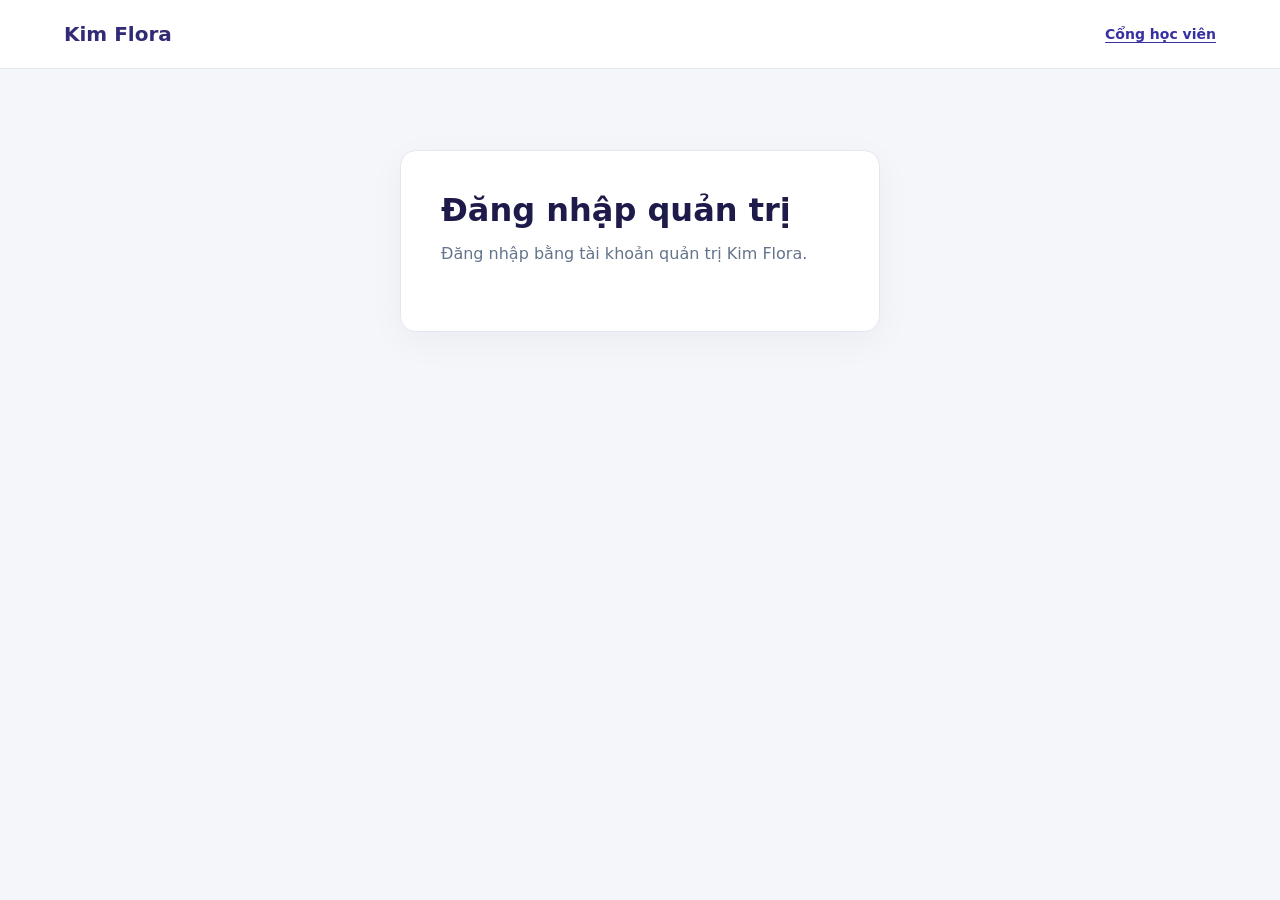
<file: admin-preview.html>
<!doctype html>
<html lang="vi"><head><meta charset="utf-8"><meta name="viewport" content="width=device-width,initial-scale=1"><title>Kim Flora · Quản trị</title>
<link rel="stylesheet" href="./portal.css"></head>
<body><main class="wrap"><header class="site-header"><h1>Kim Flora</h1><nav><a class="portal-link" href="./view.html">Cổng học viên</a></nav></header>
<section class="card" id="loginPanel" aria-labelledby="loginTitle"><h2 id="loginTitle">Đăng nhập quản trị</h2>
<p id="loginInfo">Đăng nhập bằng tài khoản quản trị Kim Flora.</p>
<form id="adminLogin" class="hidden"><label for="adminEmail">Email quản trị</label><input type="email" id="adminEmail" required autocomplete="username"><label for="adminPassword">Mật khẩu quản trị</label><input type="password" id="adminPassword" required autocomplete="current-password"><div><button type="submit">Đăng nhập quản trị</button><button type="button" class="secondary" id="forgotAdminPassword">Quên mật khẩu?</button></div></form><form id="resetAdminPassword" class="hidden"><h3>Đặt lại mật khẩu quản trị</h3><p>Hãy nhập mật khẩu mới sau khi mở liên kết trong email khôi phục.</p><label for="recoveryPassword">Mật khẩu mới</label><input id="recoveryPassword" type="password" autocomplete="new-password" minlength="12" required><label for="recoveryConfirm">Nhập lại mật khẩu mới</label><input id="recoveryConfirm" type="password" autocomplete="new-password" minlength="12" required><div><button type="submit">Lưu mật khẩu mới</button></div></form></section>
<p id="message" role="status"></p>
<noscript><p class="portal-notice">Vui lòng bật JavaScript để đăng nhập.</p></noscript>
<section id="contentPanel" class="hidden" aria-labelledby="pageBrand"><header class="lesson-header"><h2 id="pageBrand" title="Kim Flora Studio">Kim Flora Studio</h2><div class="lesson-actions"><span id="kfSyncStatus" role="status" aria-live="polite"></span><button id="kfQuickBackup" type="button" class="secondary hidden">Sao lưu website</button><button id="openAccountSettings" class="secondary hidden" type="button">Cài đặt tài khoản</button><button id="logout" type="button" class="secondary">Đăng xuất</button></div></header><article id="viewer"></article></section>
<section id="adminPanel" class="card hidden"><header><h2>Cài đặt tài khoản</h2><button id="returnToLessons" type="button" class="secondary">← Quay lại tài liệu</button></header><hr><h3>Quản lý mật khẩu truy cập Guest</h3>
<p>Cấp tên đăng nhập và mật khẩu riêng cho từng học viên để xem tài liệu. Mã gắn với trình duyệt dùng lần đầu, tự hết hạn và được xóa sau 30 ngày kể từ ngày cấp. Bạn có thể thu hồi sớm.</p>
<form id="createGuestForm" class="guest-create-form">
<label for="guestLabel">Tên đăng nhập học viên</label><input id="guestLabel" maxlength="120" placeholder="Ví dụ: Học viên A" required>
<label for="guestAccessPassword">Mật khẩu học viên</label><input id="guestAccessPassword" type="password" autocomplete="new-password" minlength="12" maxlength="128" placeholder="12–128 ký tự" required>
<button id="createGuest" type="submit">Cấp quyền Guest</button>
</form>
<h3>Danh sách mật khẩu Guest</h3><div id="customerList"></div>
<h3>Đổi mật khẩu quản trị</h3><label for="adminNewPassword">Mật khẩu quản trị mới</label><input id="adminNewPassword" type="password" minlength="12" autocomplete="new-password" placeholder="Tối thiểu 12 ký tự"><button id="changeAdminPassword" class="secondary">Đổi mật khẩu quản trị</button><div id="legacyPublishing"><hr><h3>Xuất bản thay đổi</h3><p>Thay đổi đã lưu trong khung tài liệu sẽ tự đồng bộ lên website khi có kết nối. Chỉ khi hiện “Đã lưu lên website” mới xác nhận máy chủ đã nhận dữ liệu.</p><button id="kfRecoverComposition" type="button" class="secondary">Sao chép bài Bố cục đã sửa từ website vào quản trị</button><span id="kfRecoverInfo" role="status"></span> <label for="kfImportHtmlFile" style="font-size:13px;font-weight:700;display:block;margin-top:14px">Nhập file index.html mới từ Kim Flora Studio</label><input id="kfImportHtmlFile" type="file" accept=".html,.htm,text/html" style="max-width:100%;margin:6px 0"><button id="kfImportHtml" type="button" class="secondary">Sao chép HTML vào trang quản trị</button><button id="kfBackup" class="secondary">Tải bản sao lưu JSON</button><button id="kfPublish">Xuất bản chỉnh sửa</button></div><button id="kfModularBackup" type="button" class="secondary hidden">Tải bản sao lưu bài học</button></section>
</main>
<script type="module">
import {createClient} from "https://esm.sh/@supabase/supabase-js@2";
import {captureLocalSnapshot,downloadSnapshotFile} from "./supabase/kim-flora-sync.js";
import {colorCurriculumScript} from "./color-curriculum.js?v=3";
import {applyEditorFontSize,editorFontSizes} from "./editor-font-size.js";
const url="https://kqoyujqlkanwpdedqljr.supabase.co";
const key="sb_publishable_jgSqB-1vyxcnojsbKJ3Tmg_8PsoZrvX";
const client=createClient(url,key);
const endpoint=url+"/functions/v1/kf-guest-access";
const $=id=>document.getElementById(id);
const adminMode=true;
$("adminLogin").classList.remove("hidden");
$("loginTitle").textContent="Đăng nhập quản trị";
$("loginInfo").textContent="Đăng nhập bằng tài khoản quản trị Kim Flora.";
let adminSession=null,currentFrame=null,visibleText="",editorSnapshot=null,guestSnapshot=null;
const say=t=>$("message").textContent=t;

const KF_PENDING_KEY="kf_editor_unsynced_v1";
const KF_INFLIGHT_KEY="kf_editor_inflight_v1";
const freshPending=()=>({local:{},indexed:{},removeLocal:[],removeIndexed:[]});
let pending=freshPending(),syncBusy=false,syncTimer=null;
let syncFailures=0,syncRetryAt=0,loginInProgress=false;
function scheduleSync(delay=850){
 clearTimeout(syncTimer);
 syncTimer=setTimeout(()=>void flushPending(),Math.max(delay,syncRetryAt-Date.now()));
}

try{
 const restored=JSON.parse(localStorage.getItem(KF_PENDING_KEY)||"null");
 if(restored&&typeof restored==="object"){
  pending.local=restored.local||{};pending.indexed=restored.indexed||{};
  pending.removeLocal=Array.isArray(restored.removeLocal)?restored.removeLocal:[];
  pending.removeIndexed=Array.isArray(restored.removeIndexed)?restored.removeIndexed:[];
 }
}catch(_){}
try{
 const oldFlight=JSON.parse(localStorage.getItem(KF_INFLIGHT_KEY)||"null");
 if(oldFlight&&typeof oldFlight==="object"){
  for(const area of ["local","indexed"])pending[area]={...(oldFlight[area]||{}),...pending[area]};
  pending.removeLocal=[...new Set([...(oldFlight.removeLocal||[]),...pending.removeLocal])].filter(k=>!(k in pending.local));
  pending.removeIndexed=[...new Set([...(oldFlight.removeIndexed||[]),...pending.removeIndexed])].filter(k=>!(k in pending.indexed));
 }
}catch(_){}
function validKey(k){return /^(kimflora_|kf_)/i.test(k)&&!/auth|password|secret|token|session|pin/i.test(k);}
function hasPending(q=pending){
 return Object.keys(q.local).length+Object.keys(q.indexed).length+q.removeLocal.length+q.removeIndexed.length>0;
}
// Keep unsent edits in IndexedDB if localStorage has reached its size limit.
const KF_RECOVERY_DB="kf-editor-recovery-v1";
function recoveryIO(action,value,recordKey="pending"){
 return new Promise((resolve,reject)=>{
  const open=indexedDB.open(KF_RECOVERY_DB,1);
  open.onupgradeneeded=()=>open.result.createObjectStore("records");
  open.onerror=()=>reject(open.error);
  open.onsuccess=()=>{
   const db=open.result,tx=db.transaction("records",action==="get"?"readonly":"readwrite");
   const store=tx.objectStore("records");
   const req=action==="get"?store.get(recordKey):action==="put"?store.put(value,recordKey):store.delete(recordKey);
   req.onsuccess=()=>resolve(req.result);
   req.onerror=()=>reject(req.error);
   tx.oncomplete=()=>db.close();
   tx.onabort=()=>db.close();
  };
 });
}
let recoveryWrite=Promise.resolve();
const recoveryReady=(async()=>{
 try{
  const saved=await recoveryIO("get");
  if(!saved)return;
  for(const area of ["local","indexed"]){
   for(const [key,value] of Object.entries(saved[area]||{}))
    if(validKey(key)&&!(key in pending[area])&&!(area==="local"?pending.removeLocal:pending.removeIndexed).includes(key))
     pending[area][key]=value;
  }
  for(const [area,items] of [["local",saved.removeLocal],["indexed",saved.removeIndexed]]){
   const list=area==="local"?pending.removeLocal:pending.removeIndexed;
   for(const key of Array.isArray(items)?items:[])
    if(validKey(key)&&!(key in pending[area])&&!list.includes(key))list.push(key);
  }
 }catch(error){console.warn("Kim Flora recovery:",error);}
})();
function preservePending(){
 // IndexedDB is the primary durable journal; do not duplicate multi-MB edits in localStorage.
 const backup=JSON.parse(JSON.stringify(pending));
 recoveryWrite=recoveryWrite.then(()=>recoveryIO("put",backup)).catch(e=>{
  console.warn("Kim Flora recovery backup:",e);
  setSyncStatus("Lỗi lưu dự phòng");
  say("Không lưu được dữ liệu dự phòng. Hãy sao lưu website trước khi đóng trang.");
 });
}
function setSyncStatus(text){const node=$("kfSyncStatus");if(node)node.textContent=text;}
function queuePatch(area,key,value,removed=false){
 if(!adminSession||!validKey(key)||!["local","indexed"].includes(area))return;
 // The embedded editor writes some existing strings again during initialization.
 // A pending change is already journaled; keep it intact on a duplicate event.
 if(!removed && typeof value==="string" && editorSnapshot?.[area]?.[key]===value)return;
 const target=pending[area],removeList=area==="local"?pending.removeLocal:pending.removeIndexed;
 if(removed){delete target[key];if(!removeList.includes(key))removeList.push(key);}
 else{target[key]=value;const index=removeList.indexOf(key);if(index>=0)removeList.splice(index,1);}
 if(editorSnapshot?.format===1){
  if(removed)delete editorSnapshot[area][key];
  else editorSnapshot[area][key]=value;
 }
 preservePending();
 setSyncStatus("Đang đồng bộ…");
 scheduleSync();
}
async function flushPending(){
 return; // This preview saves only through the modular lesson store.
 if(syncBusy||!adminSession)return;
 if(Date.now()<syncRetryAt){scheduleSync();return;}
 syncBusy=true;
 try{
  await recoveryReady;
  await recoveryWrite;
 }catch(error){
  syncBusy=false;
  setSyncStatus("Lỗi lưu dự phòng");
  say("Không kiểm tra được bản lưu dự phòng. Hãy sao lưu website trước khi đóng trang.");
  return;
 }
 if(!hasPending()){syncBusy=false;return;}
 const batch=pending;
 // Recovery journal retains this exact batch until the server confirms it.
 pending=freshPending();
 try{
  const {error}=await client.rpc("kf_patch_snapshot",{
   p_local:batch.local,p_indexed:batch.indexed,
   p_remove_local:batch.removeLocal,p_remove_indexed:batch.removeIndexed
  });
  if(error)throw error;
  syncFailures=0;syncRetryAt=0;
  // On acknowledgement, atomically replace the journal with newer edits (if any).
  recoveryWrite=recoveryWrite.then(()=>hasPending()?recoveryIO("put",JSON.parse(JSON.stringify(pending))):recoveryIO("delete"));
  await recoveryWrite;
  try{localStorage.removeItem(KF_PENDING_KEY);localStorage.removeItem(KF_INFLIGHT_KEY);}catch(_){} 
  if($("message").textContent.startsWith("Không đồng bộ"))say("");
  setSyncStatus(hasPending()?"Đang đồng bộ…":"Đã lưu lên website");
 }catch(e){
  // Preserve more recent local changes if they arrived during the failed request.
  for(const area of ["local","indexed"]){
   for(const [k,v] of Object.entries(batch[area])){
    if(!(k in pending[area]) && !(area==="local"?pending.removeLocal:pending.removeIndexed).includes(k))
      pending[area][k]=v;
   }
  }
  for(const [area,removed] of [["local",batch.removeLocal],["indexed",batch.removeIndexed]]){
   const list=area==="local"?pending.removeLocal:pending.removeIndexed;
   for(const k of removed)
    if(!(k in pending[area])&&!list.includes(k))list.push(k);
  }
  preservePending();
  syncFailures++;
  syncRetryAt=Date.now()+Math.min(300000,15000*2**Math.min(syncFailures-1,5));
  setSyncStatus("Chưa đồng bộ");
  say("Không đồng bộ được. Các thay đổi đang được giữ trên thiết bị này.");
  console.warn("Kim Flora sync:",e);
 }finally{
  syncBusy=false;
  if(hasPending())scheduleSync(850);
 }
}
window.addEventListener("message",e=>{
 if(!adminSession||e.source!==currentFrame?.contentWindow||e.data?.type!=="kf-sync-change")return;
 const {area,key,value,removed}=e.data;
 if(typeof key!=="string"||!validKey(key))return;
 queuePatch(area,key,value,removed===true);
});
window.addEventListener("online",()=>void flushPending());
document.addEventListener("visibilitychange",()=>{
 if(document.visibilityState==="hidden"&&hasPending())void flushPending();
});

const KF_COMPOSITION_RECOVERY_RE=/^(?:kimflora_visual_design_v3:|kimflora_knowledge_(?:edit|title|extra_sections)_v1:compositionKnowledgePage(?::|$))/i;
function compositionKeys(s){
 const result={local:{},indexed:{}};
 for(const area of ["local","indexed"])for(const [key,value] of Object.entries(s?.[area]||{})){
  if(KF_COMPOSITION_RECOVERY_RE.test(key))result[area][key]=value;
 }
 return result;
}
async function findCompositionRecovery(){
 const local=await captureLocalSnapshot();
 const saved=compositionKeys(local);
 const count=Object.keys(saved.local).length+Object.keys(saved.indexed).length;
 return {saved,count};
}
async function refreshRecoveryInfo(){
 const label=$("kfRecoverInfo");
 try{
  const {count}=await findCompositionRecovery();
  label.textContent=count?("Có "+count+" bản lưu bố cục trên thiết bị này."):"";
  $("kfRecoverComposition").disabled=!count;
 }catch(e){label.textContent="Không đọc được bản lưu trên thiết bị này.";}
}
$("kfRecoverComposition").onclick=async()=>{
 if(!adminSession)return;
 try{
  const {saved,count}=await findCompositionRecovery();
  if(!count)throw new Error("Không tìm thấy nội dung bố cục đã lưu trên máy này.");
  const current=await api("admin-read",{key:"published/snapshot"},adminSession.access_token);
  const onServer=compositionKeys(current.value||{});
  const missing={local:{},indexed:{}};
  let kept=0;
  for(const area of ["local","indexed"])for(const [key,value] of Object.entries(saved[area])){
   if(Object.prototype.hasOwnProperty.call(onServer[area],key))kept++;
   else missing[area][key]=value;
  }
  const recoverCount=Object.keys(missing.local).length+Object.keys(missing.indexed).length;
  downloadJSON({format:1,capturedAt:new Date().toISOString(),...saved});
  if(!recoverCount){
   $("kfRecoverInfo").textContent="Đã sao lưu "+count+" mục; dữ liệu tương ứng đã có trên máy chủ.";
   return;
  }
  if(!confirm("Đã sao lưu "+count+" mục bố cục từ máy này. Khôi phục "+recoverCount+" mục còn thiếu lên Supabase?"))return;
  const {error}=await client.rpc("kf_patch_snapshot",{p_local:missing.local,p_indexed:missing.indexed});
  if(error)throw error;
  $("kfRecoverInfo").textContent="Đã khôi phục "+recoverCount+" mục. Tải lại trang trên máy tính và điện thoại để xem.";
 }catch(e){$("kfRecoverInfo").textContent="Chưa khôi phục: "+e.message;}
};

async function initializeAdminSnapshot(accessToken){
 const {value:server}=await api("admin-read",{key:"published/snapshot"},accessToken);
 const base=server?.format===1?server:{format:1,local:{},indexed:{}};
 // The original Studio and the admin portal share the same GitHub Pages origin.
 // Preserve every server-side edit and import only missing local composition edits.
 const browser=await captureLocalSnapshot().catch(()=>({format:1,local:{},indexed:{}}));
 const additions={local:{},indexed:{}};
 const merged={...base,format:1,local:{...(base.local||{})},indexed:{...(base.indexed||{})}};
 for(const area of ["local","indexed"]){
  for(const [key,value] of Object.entries(browser[area]||{})){
   if(!KF_COMPOSITION_RECOVERY_RE.test(key))continue;
   if(Object.prototype.hasOwnProperty.call(merged[area],key))continue;
   additions[area][key]=value;
   merged[area][key]=value;
  }
 }
 if(Object.keys(additions.local).length||Object.keys(additions.indexed).length){
  const {error}=await client.rpc("kf_patch_snapshot",{p_local:additions.local,p_indexed:additions.indexed});
  if(error)console.warn("Kim Flora composition import:",error);
 }
 return merged;
}


// Cài đặt tài khoản chỉ xuất hiện khi quản trị viên chủ động mở.
function showAccountSettings(){
 if(!adminSession)return;
 $("adminPanel").classList.remove("hidden");
 $("contentPanel").classList.add("hidden");
 $("openAccountSettings").classList.add("hidden");
 window.scrollTo({top:0,behavior:"instant"});
 void refreshRecoveryInfo();
 void listGuests().catch(err=>say(err.message));
}
function showLessons(){
 $("adminPanel").classList.add("hidden");
 $("contentPanel").classList.remove("hidden");
 $("openAccountSettings").classList.toggle("hidden",!adminSession);
 window.scrollTo({top:0,behavior:"instant"});
}
$("openAccountSettings").onclick=showAccountSettings;
$("returnToLessons").onclick=showLessons;
window.addEventListener("message",e=>{
 if(e.data?.type!=="kf-open-account-settings")return;
 if(e.source!==currentFrame?.contentWindow || !adminSession)return;
 showAccountSettings();
});

const recoveryRedirect="https://kim-flora.github.io/hocvienhoakimflora/guest.html?admin=1";
const recoveryForm=$("resetAdminPassword");
let recoveryMode=false;
function showRecovery(){
 recoveryMode=true;
 $("loginPanel").classList.remove("hidden");
 $("adminLogin").classList.add("hidden");
 recoveryForm.classList.remove("hidden");
 $("loginTitle").textContent="Đặt lại mật khẩu quản trị";
 $("loginInfo").textContent="Nhập mật khẩu mới để hoàn tất khôi phục.";
}
client.auth.onAuthStateChange((event)=>{
 if(event==="PASSWORD_RECOVERY")showRecovery();
});
if(adminMode&&new URLSearchParams(location.hash.substring(1)).get("type")==="recovery")showRecovery();
$("forgotAdminPassword").onclick=async()=>{
 const email=$("adminEmail").value.trim();
 if(!email)return say("Nhập email quản trị trước.");
 try{
  const {error}=await client.auth.resetPasswordForEmail(email,{redirectTo:recoveryRedirect});
  if(error)throw error;
  say("Đã yêu cầu email khôi phục. Hãy kiểm tra hộp thư và mục Spam.");
 }catch(e){say("Không gửi được email khôi phục: "+e.message);}
};
recoveryForm.onsubmit=async e=>{
 e.preventDefault();
 const password=$("recoveryPassword").value,confirmPassword=$("recoveryConfirm").value;
 if(password.length<12)return say("Mật khẩu cần ít nhất 12 ký tự.");
 if(password!==confirmPassword)return say("Hai mật khẩu chưa trùng nhau.");
 try{
  const {data:{session}}=await client.auth.getSession();
  if(!session)throw new Error("Liên kết hết hạn hoặc chưa được xác thực.");
  const {error}=await client.auth.updateUser({password});
  if(error)throw error;
  await client.auth.signOut();
  location.replace("guest.html?admin=1");
 }catch(e){say("Chưa đổi được mật khẩu: "+e.message);}
};



/* KF_ADMIN_DRAFT_V1: browser-only drafts, never part of published snapshot. */
function draftStorageKey(){return "kimflora-admin-draft-v1:"+String(adminSession?.user?.id||"");}
let draftCache={};
async function loadDrafts(){
 if(!adminSession)return;
 const legacy=(()=>{try{return JSON.parse(localStorage.getItem(draftStorageKey())||"{}")||{};}catch(_){return {};}})();
 try{
  const stored=await recoveryIO("get",undefined,"draft:"+adminSession.user.id);
  draftCache={...legacy,...(stored&&typeof stored==="object"?stored:{})};
  if(Object.keys(draftCache).length)await recoveryIO("put",draftCache,"draft:"+adminSession.user.id);
 }catch(e){draftCache=legacy;console.warn("Kim Flora draft restore:",e);}
}
function readDrafts(){return adminSession?draftCache:{};}
window.addEventListener("message",e=>{
 if(!adminSession||e.source!==currentFrame?.contentWindow||e.data?.type!=="kf-editor-draft")return;
 const {id,record}=e.data;
 if(typeof id!=="string"||id.length>2000)return;
 const drafts=readDrafts();
 if(record===null)delete drafts[id];
 else if(record&&typeof record.value==="string"&&typeof record.base==="string")drafts[id]=record;
 else return;
 draftCache=drafts;
 recoveryWrite=recoveryWrite.then(()=>recoveryIO("put",drafts,"draft:"+adminSession.user.id)).catch(e=>{
  console.warn("Kim Flora draft write:",e);
  say("Không lưu được bản nháp dự phòng. Hãy bấm Lưu trước khi đóng trang.");
 });
});
function installEditorDrafts(initial){
 const drafts=new Map(Object.entries(initial||{})), seen=new WeakMap();
 let saveIntent=null, active=null;
 const selector='[contenteditable="true"],textarea,input:not([type]),input[type="text"],input[type="number"],input[type="color"],select';
 const hash=v=>{let h=2166136261;for(let i=0;i<v.length;i++){h^=v.charCodeAt(i);h=Math.imul(h,16777619);}return (h>>>0).toString(36)+":"+v.length;};
 function field(el){
  const f=el?.closest?.(selector);
  if(!f||f.id==="kfCustomEditor"||/search|filter|password|secret|token|session|pin|auth/i.test([f.id,f.name,f.getAttribute("placeholder")].join(" ")))return null;
  if(f.isContentEditable||f.tagName==="TEXTAREA"||f.closest('.knowledge-section,.knowledge-deep,[class*="editor"],[class*="edit-form"],[class*="edit-panel"],[role="dialog"]'))return f;
  return null;
 }
 function identity(f){
  const parts=[];
  for(let n=f;n&&n!==document.body;n=n.parentElement){
   if(n.id&&document.querySelectorAll("[id]").length&&document.getElementById(n.id)===n){parts.unshift("#"+n.id);if(n!==f)break;}
   else {const siblings=n.parentElement?[...n.parentElement.children].filter(x=>x.tagName===n.tagName):[];parts.unshift(n.tagName+":"+siblings.indexOf(n));}
  }
  const section=f.closest(".knowledge-section,.knowledge-deep,details");
  const title=section?.querySelector("summary,h2,h3,h4");
  const label=title?([...title.childNodes].filter(n=>n.nodeType===3).map(n=>n.textContent).join("").trim()||title.textContent.trim()):"";
  const page=f.closest(".knowledge-page");
  return (page?.id||"")+"|"+label.slice(0,220)+"|"+parts.join("/");
 }
 const value=f=>f.isContentEditable?f.innerHTML:f.multiple?JSON.stringify([...f.selectedOptions].map(o=>o.value)):String(f.value??"");
 function send(id,record){
  if(record===null)drafts.delete(id);else drafts.set(id,record);
  parent.postMessage({type:"kf-editor-draft",id,record},"*");
 }
 function prepare(f){
  const id=identity(f);
  let state=seen.get(f);
  if(state?.id===id)return state;
  const current=value(f),base=hash(current);
  state={id,base};seen.set(f,state);
  const d=drafts.get(id);
  if(d&&d.base===base){
   if(f.isContentEditable)f.innerHTML=d.value;
   else if(f.multiple){try{const values=JSON.parse(d.value);for(const o of f.options)o.selected=values.includes(o.value);}catch(_){}}
   else f.value=d.value;
  }
  return state;
 }
 function capture(f){
  if(!f?.isConnected)return;
  const st=prepare(f),v=value(f);
  if(hash(v)===st.base){if(drafts.has(st.id))send(st.id,null);return;}
  send(st.id,{base:st.base,value:v});
 }
 function scan(){
  for(const el of document.querySelectorAll(selector)){const f=field(el);if(f&&f.getClientRects().length)prepare(f);}
 }
 document.addEventListener("focusin",e=>{const f=field(e.target);if(f){prepare(f);active=f;}},true);
 for(const type of ["input","change"])document.addEventListener(type,e=>{const f=field(e.target);if(f){active=f;capture(f);}},true);
 document.addEventListener("paste",e=>{const f=field(e.target);if(f)setTimeout(()=>capture(f),0);},true);
 document.addEventListener("click",e=>{
  const b=e.target.closest?.('button,[role="button"],input[type="submit"]');
  if(!b)return;
  const label=(b.textContent||b.value||"").trim().replace(/^[^\p{L}]+/u,"");
  if(!/^(lưu|save|cập nhật)(?:\s|$)/i.test(label))return;
  const scope=b.closest('.knowledge-section,.knowledge-deep,details,[class*="editor"],[role="dialog"],form');
  const fields=scope?[...scope.querySelectorAll(selector)].map(field).filter(Boolean):active?[active]:[];
  const ids=new Set(fields.map(f=>seen.get(f)?.id).filter(Boolean));
  if(ids.size)saveIntent={ids,until:Date.now()+3000};
 },true);
 // Only clear a draft if the original save handler actually writes data.
 window.__kfDraftCommitted=()=>{
  if(!saveIntent||Date.now()>saveIntent.until)return;
  for(const id of saveIntent.ids)if(drafts.has(id))send(id,null);
  saveIntent=null;
 };
 const start=()=>{
  scan();
  let scheduled=false;
  new MutationObserver(records=>{
   if(active?.isConnected&&active.isContentEditable&&records.some(r=>active.contains(r.target)))capture(active);
   if(!scheduled){scheduled=true;queueMicrotask(()=>{scheduled=false;scan();});}
  }).observe(document.body,{subtree:true,childList:true,characterData:true,attributes:true,attributeFilter:["contenteditable","class","hidden","style","open"]});
 };
 if(document.readyState==="loading")document.addEventListener("DOMContentLoaded",start,{once:true});else start();
 window.addEventListener("pagehide",()=>{if(active)capture(active);});
}

function secureHTML(value,{readOnly=true,snapshot=null,moduleAdmin=false}={}){
 const frame=document.createElement("iframe");
 // Admin editing uses native prompt/confirm dialogs across legacy tabs.
 // Keep guest mode restricted and preserve the iframe’s opaque origin.
 frame.setAttribute("sandbox",readOnly?"allow-scripts":"allow-scripts allow-modals");
 frame.title="Tài liệu Kim Flora";
 const model=snapshot?.format===1?snapshot:{format:1,local:{},indexed:{}};
 const modelText=JSON.stringify(model).replace(/</g,"\\u003c").replace(/\u2028/g,"\\u2028");
 const bootstrap="<scr"+"ipt>window.__kfSnapshot="+modelText+";window.__kfReadOnly="+JSON.stringify(readOnly)+";</scr"+"ipt>";
 const script="<scr"+"ipt>"+"const kfIsModuleAction=el=>"+JSON.stringify(Boolean(moduleAdmin && adminSession))+" && el.hasAttribute('data-kf-module-action');"+"\n"+"// This script runs only inside a sandboxed, opaque-origin guest iframe.\n// It creates an ephemeral view of published data, never grants write access to Supabase.\n(function(){\n  \"use strict\";\n  const snapshot=window.__kfSnapshot||{local:{},indexed:{}};\n  const editable=window.__kfReadOnly===false;\n  const local=new Map(Object.entries(snapshot.local||{}));\n  if(editable)local.set(\"kimflora_auth\",\"unlocked\");\n  else local.delete(\"kimflora_auth\");\n  const indexed=new Map(Object.entries(snapshot.indexed||{}));\n  // Role belongs to the authenticated parent portal, not the legacy page.\n  // Never let the embedded legacy \"Khóa lại\" screen replace that portal session.\n  const forceEmbeddedRole=()=>{\n    const lock=document.getElementById(\"lockScreen\");\n    if(lock){lock.style.setProperty(\"display\",\"none\",\"important\");lock.setAttribute(\"aria-hidden\",\"true\");}\n    const legacyLock=[...document.querySelectorAll(\".header-actions .btn-relock\")].find(btn=>/khóa lại/i.test(btn.textContent||\"\"));\n    if(legacyLock){legacyLock.hidden=true;legacyLock.style.setProperty(\"display\",\"none\",\"important\");}\n    document.body?.classList.toggle(\"kf-guest\",!editable);\n  };\n  window.addEventListener(\"DOMContentLoaded\",()=>{\n    forceEmbeddedRole();\n    // The original app sometimes changes the lock overlay when switching topic tabs.\n    // The actual session is owned by the outer admin/guest portal.\n    const lock=document.getElementById(\"lockScreen\");\n    if(lock)new MutationObserver(()=>{if(lock.style.display!==\"none\")lock.style.setProperty(\"display\",\"none\",\"important\");}).observe(lock,{attributes:true,attributeFilter:[\"style\",\"class\"]});\n  },{once:true});\n  document.addEventListener(\"click\",event=>{\n    const legacyLock=event.target.closest?.(\".header-actions .btn-relock\");\n    if(legacyLock&&/khóa lại/i.test(legacyLock.textContent||\"\")){\n      event.preventDefault();event.stopImmediatePropagation();\n    }\n  },true);\n\n  // The original lessons are embedded in an isolated document. Local links\n  // must never replace that document with a second copy of the login portal.\n  // Opening the portal inside the iframe produces a misleading login screen.\n  document.addEventListener(\"click\",event=>{\n    const link=event.target.closest?.(\"a[href]\");\n    if(!link)return;\n    let dest;\n    try{dest=new URL(link.getAttribute(\"href\"),document.baseURI);}\n    catch(_){return;}\n    const raw=(link.getAttribute(\"href\")||\"\").trim();\n    const portalPath=/\\/hocvienhoakimflora\\/(?:guest\\.html|index\\.html)?\\/?$/i;\n    const pointsToPortal=(dest.hostname===\"kim-flora.github.io\"&&portalPath.test(dest.pathname))\n      || /^(?:\\.?\\/)?(?:guest|index)\\.html(?:[?#]|$)/i.test(raw);\n    if(pointsToPortal){\n      event.preventDefault();\n      event.stopImmediatePropagation();\n      window.parent.postMessage({type:\"kf-portal-navigation-blocked\"},\"*\");\n    }\n  },true);\n  // Legacy app checks sessionStorage to decide which controls to render.\n  // The guest iframe must never inherit an owner role.\n  const ephemeralSession=new Map([[\"kimflora_role_v2\",editable?\"owner\":\"guest\"]]);\n  const sessionApi={\n    getItem:k=>ephemeralSession.has(String(k))?ephemeralSession.get(String(k)):null,\n    setItem:(k,v)=>ephemeralSession.set(String(k),String(v)),\n    removeItem:k=>ephemeralSession.delete(String(k)),\n    clear:()=>ephemeralSession.clear(),\n    key:i=>Array.from(ephemeralSession.keys())[i]??null,\n    get length(){return ephemeralSession.size;}\n  };\n  try{Object.defineProperty(window,\"sessionStorage\",{configurable:true,value:sessionApi});}catch(e){}\n  if(!editable){\n    const guestCss=document.createElement(\"style\");\n    guestCss.textContent=[\n      \".kf-guest .knowledge-title-btn,.kf-guest .knowledge-edit-btn,.kf-guest .knowledge-add-section-btn,.kf-guest .knowledge-edit-bar\",\n      \",.kf-guest .kf-owner-only,.kf-guest .kf-custom-editor,.kf-guest .kf-nav-control\",\n      \",.kf-guest .age-custom-toolbar,.kf-guest .age-custom-editor\",\n      \",.kf-guest .palette-save-row,.kf-guest .saved-palette-actions,.kf-guest .preset-palette-actions\",\n      \",.kf-guest .flower-library-edit-btn,.kf-guest .flower-library-editor\",\n      \",.kf-guest .visual-color-editor,.kf-guest input[type=file]\",\n      \",.kf-guest .knowledge-title-btn,.kf-guest [contenteditable=true]{display:none!important}\"\n    ].join(\"\");\n    document.head.appendChild(guestCss);\n    const guardedButtons=/^(?:(?:✏️|✎|🖊️|🗑️|💾|\\+|＋)\\s*)*(?:chỉnh sửa|sửa(?:\\s+[^\\s]+)?|đổi tiêu đề|đổi tên|thêm(?:\\s+|$)|tạo(?:\\s+|$)|lưu(?:\\s+|$)|xóa(?:\\s+|$)|xoá(?:\\s+|$)|khôi phục(?:\\s+bản|\\s+nội dung)|nhập(?:\\s+tệp|\\s+dữ liệu)|tải(?:\\s+lên|\\s+tệp)|đặt lại|cập nhật(?:\\s+nội dung|\\s+dữ liệu))/i;\n    const editorialClasses=[\"knowledge-title-btn\",\"knowledge-edit-btn\",\"knowledge-add-section-btn\",\"knowledge-edit-bar\",\"kf-owner-only\",\"kf-custom-editor\",\"kf-nav-control\",\"age-custom-toolbar\",\"age-custom-editor\",\"palette-save-row\",\"saved-palette-actions\",\"preset-palette-actions\",\"flower-library-edit-btn\",\"flower-library-editor\",\"visual-color-editor\"];\n    const guardEditors=()=>{\n      document.body?.classList.add(\"kf-guest\");\n      document.querySelectorAll('[contenteditable], [designmode=\"on\"]').forEach(el=>{\n        el.removeAttribute(\"contenteditable\");el.removeAttribute(\"designmode\");\n      });\n      for(const name of editorialClasses)document.querySelectorAll(\".\"+name).forEach(el=>{el.hidden=true;el.style.setProperty(\"display\",\"none\",\"important\");});\n      document.querySelectorAll('button,input[type=\"submit\"],[role=\"button\"]').forEach(el=>{\n        if(kfIsModuleAction(el)||el.closest(\".header-actions\")||el.classList.contains(\"knowledge-back\"))return;\n        const label=(el.textContent||el.value||el.getAttribute(\"aria-label\")||\"\").replace(/\\\\s+/g,\" \").trim();\n        if(guardedButtons.test(label)){\n          el.hidden=true;el.style.setProperty(\"display\",\"none\",\"important\");\n        }\n      });\n      document.querySelectorAll('input[type=\"file\"]').forEach(el=>{el.disabled=true;el.hidden=true;});\n    };\n    // Guest-facing interactions are only for browsing and trying color combinations;\n    // no changes are ever persisted or sent to the server.\n    document.addEventListener(\"click\",e=>{\n      const btn=e.target.closest('button,[role=\"button\"],input[type=\"submit\"]');\n      if(!btn||kfIsModuleAction(btn)||btn.closest(\".header-actions\"))return;\n      const label=(btn.textContent||btn.value||\"\").replace(/\\\\s+/g,\" \").trim();\n      if(guardedButtons.test(label)||editorialClasses.some(c=>btn.classList.contains(c))){\n        e.preventDefault();e.stopImmediatePropagation();\n      }\n    },true);\n    document.addEventListener(\"DOMContentLoaded\",()=>{\n      guardEditors();\n      const watch=new MutationObserver(records=>{\n        let mustCheck=false;\n        for(const rec of records){\n          if(rec.type===\"attributes\"&&rec.target.matches?.('[contenteditable=\"true\"]')){\n            rec.target.removeAttribute(\"contenteditable\");\n          }\n          if(rec.type===\"childList\"&&rec.addedNodes.length)mustCheck=true;\n        }\n        if(mustCheck)guardEditors();\n      });\n      watch.observe(document.body,{childList:true,subtree:true,attributes:true,attributeFilter:[\"contenteditable\",\"designmode\"]});\n    },{once:true});\n  }\n  const syncKey=k=>/^(kimflora_|kf_)/i.test(String(k))&&!/auth|password|secret|token|session|pin/i.test(String(k));\n  const signal=(area,key,value,removed=false)=>{\n    if(!editable||!syncKey(key))return;\n    window.parent.postMessage({type:\"kf-sync-change\",area,key:String(key),value,removed},\"*\");\n    window.__kfDraftCommitted?.();\n  };\n  const storage={\n    getItem:k=>local.has(String(k))?String(local.get(String(k))):null,\n    setItem:(k,v)=>{const key=String(k),value=String(v);local.set(key,value);signal(\"local\",key,value);},\n    removeItem:k=>{const key=String(k);local.delete(key);signal(\"local\",key,null,true);},\n    clear:()=>{const keys=[...local.keys()];local.clear();for(const key of keys)signal(\"local\",key,null,true);},\n    key:i=>Array.from(local.keys())[i]??null,\n    get length(){return local.size;}\n  };\n  try{Object.defineProperty(window,\"localStorage\",{configurable:true,value:storage});}catch(e){console.warn(\"Guest storage unavailable\",e);}\n  const db={\n    objectStoreNames:{contains:()=>true},\n    createObjectStore:()=>{},\n    transaction:()=>{\n      const tx={oncomplete:null,onerror:null,onabort:null};\n      const completed=()=>setTimeout(()=>tx.oncomplete?.(),0);\n      tx.objectStore=()=>({\n        get:key=>{const r={result:null,onsuccess:null,onerror:null};setTimeout(()=>{r.result=indexed.get(String(key))??null;r.onsuccess?.({target:r});},0);return r;},\n        put:(value,key)=>{const k=String(key);indexed.set(k,value);completed();signal(\"indexed\",k,value);return {};},\n        delete:key=>{const k=String(key);indexed.delete(k);completed();signal(\"indexed\",k,null,true);return {};}\n      });\n      return tx;\n    }\n  };\n  const idb={\n    open:()=>{const r={result:db,onupgradeneeded:null,onsuccess:null,onerror:null};setTimeout(()=>{r.onupgradeneeded?.({target:r});r.onsuccess?.({target:r});},0);return r;}\n  };\n  try{Object.defineProperty(window,\"indexedDB\",{configurable:true,value:idb});}catch(e){console.warn(\"Guest indexed storage unavailable\",e);}\n  document.addEventListener(\"click\",e=>{\n    if(!editable)return;\n    const title=e.target.closest(\"h1, .header h2, [class*=studio-title], [class*=brand]\");\n    if(title && /^Kim\\s*Flora\\s*Studio$/i.test((title.textContent||\"\").trim())){\n      e.preventDefault();e.stopImmediatePropagation();\n      window.parent.postMessage({type:\"kf-open-account-settings\"},\"*\");\n    }\n  },true);\n  document.addEventListener(\"click\",e=>{\n    const b=e.target.closest(\"button,[role=button],input[type=submit]\");\n    if(!b||editable)return;\n    const txt=(b.textContent||b.value||\"\").trim();\n    if(/^[✏️✎＋+💾🗑️\\s]*(?:thêm|sửa|chỉnh sửa|xóa|xoá|lưu|đổi tên|tạo mới)/i.test(txt)){\n      e.preventDefault();e.stopImmediatePropagation();\n    }\n  },true);\n  window.addEventListener(\"message\",e=>{\n    if(e.data?.type===\"kf-export\"&&editable){\n      const exported={format:1,capturedAt:new Date().toISOString(),local:Object.fromEntries([...local].filter(([k])=>/^(kimflora_|kf_)/i.test(k)&&!/auth|password|secret|token|session|pin/i.test(k))),indexed:Object.fromEntries([...indexed].filter(([k])=>/^(kimflora_|kf_)/i.test(k)&&!/auth|password|secret|token|session|pin/i.test(k)))};\n      window.parent.postMessage({type:\"kf-snapshot\",snapshot:exported},\"*\");return;\n    }\n    if(e.data?.type!==\"kimflora-search\")return;\n    const term=String(e.data.term||\"\").trim().toLowerCase();\n    if(!term)return;\n    const walker=document.createTreeWalker(document.body,NodeFilter.SHOW_TEXT);\n    let node;\n    while((node=walker.nextNode())){\n      if(node.parentElement?.closest(\"script,style,noscript\"))continue;\n      const at=(node.nodeValue||\"\").toLowerCase().indexOf(term);\n      if(at<0)continue;\n      const details=node.parentElement?.closest(\"details\");\n      if(details)details.open=true;\n      const range=document.createRange();\n      range.setStart(node,at);range.setEnd(node,at+term.length);\n      try{const mark=document.createElement(\"mark\");range.surroundContents(mark);mark.scrollIntoView({block:\"center\"});}catch(_){}\n      break;\n    }\n  });\n\n  // Minimal custom navigation: unchanged built-in tabs remain controlled by the original application.\n  const NAV_KEY=\"kimflora_custom_nav_v1\";\n  let navState={names:{},tabs:[]};\n  let customActive=null;\n  let renameNext=false;\n  function loadNav(){\n    try{\n      const saved=JSON.parse(storage.getItem(NAV_KEY)||\"{}\");\n      if(saved && typeof saved===\"object\"){\n        navState.names=saved.names&&typeof saved.names===\"object\"?saved.names:{};\n        navState.tabs=Array.isArray(saved.tabs)?saved.tabs.filter(x=>x && typeof x.id===\"string\" && typeof x.name===\"string\"): [];\n      }\n    }catch(_){}\n  }\n  function saveNav(){if(editable)storage.setItem(NAV_KEY,JSON.stringify(navState));}\n  function initialNav(){\n    const bar=document.querySelector(\".header-actions\");\n    const header=document.querySelector(\".header\");\n    if(!bar||!header)return;\n    loadNav();\n    const original=[...bar.querySelectorAll(\":scope > button\")].filter(b=>!b.classList.contains(\"btn-relock\"));\n    original.forEach((button,index)=>{\n      const id=\"base-\"+index;\n      button.dataset.kfNavId=id;\n      if(typeof navState.names[id]===\"string\" && navState.names[id])button.textContent=navState.names[id];\n    });\n    const host=document.createElement(\"section\");\n    host.id=\"kfCustomPage\";\n    host.hidden=true;\n    host.innerHTML='<div class=\"kf-custom-card\"><h2 id=\"kfCustomTitle\"></h2><div id=\"kfCustomEditor\" class=\"kf-custom-editor\"></div></div>';\n    header.after(host);\n    const title=host.querySelector(\"#kfCustomTitle\");\n    const editor=host.querySelector(\"#kfCustomEditor\");\n    editor.contentEditable=String(editable);\n    function hideCustom(){\n      if(customActive!==null)persistCustom();\n      customActive=null;\n      host.hidden=true;\n      document.body.classList.remove(\"kf-custom-open\");\n    }\n    function persistCustom(){\n      if(!editable||customActive===null)return;\n      const item=navState.tabs.find(x=>x.id===customActive);\n      if(item){item.html=editor.innerHTML;saveNav();}\n    }\n    let saveTimer=0;\n    editor.addEventListener(\"input\",()=>{\n      if(!editable)return;\n      clearTimeout(saveTimer);\n      persistCustom();\n    });\n    editor.addEventListener(\"blur\",persistCustom,true);\n    function showCustom(item){\n      if(customActive!==null)persistCustom();\n      customActive=item.id;\n      title.textContent=item.name.toLocaleUpperCase(\"vi-VN\");\n      editor.innerHTML=typeof item.html===\"string\"?item.html:\"\";\n      editor.contentEditable=String(editable);\n      document.body.classList.add(\"kf-custom-open\");\n      document.body.classList.remove(\"knowledge-mode\");\n      document.querySelectorAll(\".knowledge-page.active\").forEach(p=>{p.classList.remove(\"active\");p.setAttribute(\"aria-hidden\",\"true\");});\n      host.hidden=false;\n      window.scrollTo({top:0,behavior:\"instant\"});\n    }\n    function rename(button){\n      if(!editable)return;\n      const id=button.dataset.kfNavId;\n      if(!id)return;\n      const previous=button.textContent.trim();\n      const entered=prompt(\"Tên tab\",previous);\n      if(entered===null)return;\n      const next=entered.trim().slice(0,100);\n      if(!next || next===previous)return;\n      if(id.startsWith(\"base-\"))navState.names[id]=next;\n      else{\n        const item=navState.tabs.find(x=>x.id===id);\n        if(item){item.name=next;if(customActive===id)title.textContent=next.toLocaleUpperCase(\"vi-VN\");}\n      }\n      button.textContent=next;\n      saveNav();\n    }\n    function addCustomButton(item){\n      const button=document.createElement(\"button\");\n      button.type=\"button\";\n      button.className=\"btn-knowledge kf-custom-tab\";\n      button.dataset.kfNavId=item.id;\n      button.textContent=item.name;\n      button.addEventListener(\"click\",()=>showCustom(item));\n      bar.insertBefore(button,bar.querySelector(\".btn-relock\"));\n      return button;\n    }\n    navState.tabs.forEach(addCustomButton);\n    bar.addEventListener(\"click\",e=>{\n      const btn=e.target.closest(\"button[data-kf-nav-id]\");\n      if(!btn)return;\n      if(renameNext){\n        e.preventDefault();\n        e.stopImmediatePropagation();\n        renameNext=false;\n        rename(btn);\n        return;\n      }\n      if(btn.dataset.kfNavId.startsWith(\"base-\"))hideCustom();\n    },true);\n    if(editable){\n      const add=document.createElement(\"button\");\n      add.type=\"button\";add.className=\"kf-nav-control\";\n      add.textContent=\"+ Tab\";add.title=\"Thêm tab\";\n      add.onclick=()=>{\n        const name=prompt(\"Tên tab mới\");\n        if(name===null||!name.trim())return;\n        const item={id:\"added-\"+crypto.randomUUID(),name:name.trim().slice(0,100),html:\"\"};\n        navState.tabs.push(item);saveNav();\n        const button=addCustomButton(item);\n        showCustom(item);\n        button.scrollIntoView({inline:\"nearest\",block:\"nearest\"});\n      };\n      const renameButton=document.createElement(\"button\");\n      renameButton.type=\"button\";renameButton.className=\"kf-nav-control\";\n      renameButton.textContent=\"Đổi tên\";renameButton.title=\"Bấm Đổi tên rồi chọn tab cần sửa\";\n      renameButton.onclick=()=>{renameNext=!renameNext;renameButton.classList.toggle(\"active\",renameNext);};\n      // Keep original tabs and lock button in place.\n      bar.append(add,renameButton);\n    }\n  }\n\n  // Admin-only editing controls for the original composition/design lesson.\n  // Reuse the original lesson's edit and add handlers; never rewrite lesson content.\n  function ensureCompositionAdminControls(){\n    if(!editable)return;\n    const page=document.getElementById(\"compositionKnowledgePage\");\n    if(!page)return;\n    const toolbar=page.querySelector(\".knowledge-tools, .knowledge-top-actions\");\n    if(!toolbar)return;\n    if(!toolbar.querySelector(\"[data-kf-composition-action=edit]\")){\n      const edit=document.createElement(\"button\");\n      edit.type=\"button\";\n      edit.textContent=\"✎ Chỉnh sửa nội dung\";\n      edit.className=\"kf-composition-admin-action\";\n      edit.dataset.kfCompositionAction=\"edit\";\n      edit.addEventListener(\"click\",event=>{\n        event.preventDefault();event.stopPropagation();\n        const sections=[...page.querySelectorAll(\".knowledge-section, .knowledge-deep\")];\n        const section=sections.find(x=>x.open)||sections[0];\n        if(!section)return;\n        section.open=true;\n        if(typeof window.startKnowledgeEdit===\"function\"){\n          window.startKnowledgeEdit(section);\n          section.scrollIntoView({behavior:\"smooth\",block:\"start\"});\n        }else{\n          const existing=section.querySelector(\":scope > summary .knowledge-edit-btn\");\n          if(existing)existing.click();\n        }\n      });\n      toolbar.appendChild(edit);\n    }\n    if(!toolbar.querySelector(\"[data-kf-composition-action=add]\")){\n      const add=document.createElement(\"button\");\n      add.type=\"button\";\n      add.textContent=\"+ Thêm mục mới\";\n      add.className=\"kf-composition-admin-action\";\n      add.dataset.kfCompositionAction=\"add\";\n      add.addEventListener(\"click\",event=>{\n        event.preventDefault();event.stopPropagation();\n        if(typeof window.addKnowledgeSection===\"function\")\n          window.addKnowledgeSection(\"compositionKnowledgePage\");\n      });\n      toolbar.appendChild(add);\n    }\n    // The legacy document already has per-section edit/title buttons.\n    // Restore visibility if browser-specific styling hid them on the admin view.\n    page.querySelectorAll(\".knowledge-edit-btn, .knowledge-title-btn\").forEach(btn=>{\n      btn.hidden=false;\n      btn.style.removeProperty(\"display\");\n    });\n  }\n  if(editable){\n    const adminStyle=document.createElement(\"style\");\n    adminStyle.textContent=\".kf-composition-admin-action{font-size:11px;font-weight:800;padding:7px 12px;border:1px solid #c7d2fe;border-radius:9px;background:#eef2ff;color:#3730a3;cursor:pointer;margin-left:6px}#compositionKnowledgePage .knowledge-edit-btn,#compositionKnowledgePage .knowledge-title-btn{display:inline-flex!important;align-items:center}\";\n    document.head.appendChild(adminStyle);\n    document.addEventListener(\"DOMContentLoaded\",()=>{\n      ensureCompositionAdminControls();\n      const composition=document.getElementById(\"compositionKnowledgePage\");\n      if(composition){\n        // Only top-level additions need a refresh; don't watch the whole lesson DOM.\n        const toolbar=composition.querySelector(\".knowledge-tools, .knowledge-top-actions\");\n        if(toolbar)new MutationObserver(()=>ensureCompositionAdminControls()).observe(toolbar,{childList:true});\n      }\n    },{once:true});\n  }\n  function formatPastedImage(img){\n    if(!img||img.nodeName!==\"IMG\")return;\n    img.setAttribute(\"width\",\"189\");\n    img.setAttribute(\"height\",\"265\");\n    img.style.width=\"5cm\";img.style.height=\"7cm\";\n    img.style.objectFit=\"contain\";\n    img.style.maxWidth=\"100%\";\n    img.dataset.kfPasted=\"1\";\n  }\n  function pasteImage(e){\n    if(!editable||!e.target.closest(\"[contenteditable=true]\"))return;\n    const items=[...(e.clipboardData?.items||[])];\n    const item=items.find(x=>x.type.startsWith(\"image/\"));\n    if(!item)return;\n    const file=item.getAsFile();\n    if(!file)return;\n    e.preventDefault();\n    const selection=window.getSelection();\n    const range=selection?.rangeCount?selection.getRangeAt(0).cloneRange():null;\n    const reader=new FileReader();\n    reader.onload=()=>{\n      const img=document.createElement(\"img\");\n      img.src=String(reader.result);formatPastedImage(img);\n      const target=e.target.closest(\"[contenteditable=true]\");\n      if(range&&target?.contains(range.commonAncestorContainer)){\n        range.deleteContents();range.insertNode(img);\n        range.setStartAfter(img);range.collapse(true);\n        selection.removeAllRanges();selection.addRange(range);\n      }else target?.append(img);\n      target?.dispatchEvent(new Event(\"input\",{bubbles:true}));\n    };\n    reader.readAsDataURL(file);\n  }\n  document.addEventListener(\"paste\",pasteImage,true);\n  // For pasted rich HTML (e.g. an image within a copied article), only affect newly added images.\n  document.addEventListener(\"paste\",e=>{\n    if(!editable||!e.target.closest(\"[contenteditable=true]\"))return;\n    if([...(e.clipboardData?.items||[])].some(x=>x.type.startsWith(\"image/\")))return;\n    const target=e.target.closest(\"[contenteditable=true]\");\n    const before=new Set(target.querySelectorAll(\"img\"));\n    setTimeout(()=>target.querySelectorAll(\"img\").forEach(img=>{if(!before.has(img))formatPastedImage(img);}),0);\n  },true);\n  if(document.readyState===\"loading\")document.addEventListener(\"DOMContentLoaded\",initialNav,{once:true});\n  else initialNav();\n})();\n"+"</scr"+"ipt>";
 const css="<style>\n#lockScreen{display:none!important}\nhtml{zoom:1.0!important}\nbody{overflow:auto!important;margin:0!important}\n.header{\n position:sticky!important;top:0!important;z-index:10000!important;\n display:flex!important;align-items:center!important;gap:8px!important;\n padding:5px 8px!important;margin:0!important;\n background:#f8fafc!important;border-bottom:1px solid #dfe5ef!important;\n box-shadow:0 2px 6px rgba(0,0,0,.045)!important;\n}\n.header h1{\n font-size:14px!important;line-height:1.2!important;\n margin:0!important;flex:0 0 auto!important;white-space:nowrap!important;\n cursor:pointer!important;\n}\n.header-actions{\n display:flex!important;align-items:center!important;\n flex-wrap:nowrap!important;justify-content:flex-start!important;\n gap:5px!important;overflow-x:auto!important;overflow-y:hidden!important;\n flex:1 1 auto!important;min-width:0!important;\n scrollbar-width:thin!important;\n}\n.header-actions>button{\n font-size:11px!important;line-height:1.2!important;\n padding:5px 8px!important;min-height:27px!important;\n border-radius:15px!important;white-space:nowrap!important;\n flex:0 0 auto!important;\n}\n@media(max-width:760px){\n .header{padding:4px 5px!important}\n .header h1{font-size:12px!important}\n .header-actions>button{font-size:12px!important;padding:8px 10px!important;min-height:38px!important}\n}\n</style>\n<style>\n/* Existing editorial content remains intact. */\n.saved-palettes-head > div > div[style*=\"font-size:10.5px\"],#savedPalettesArea .saved-empty{display:none!important}\n/* Lesson typography: display-only, never rewrite saved HTML. */\n.knowledge-page .knowledge-section > summary{ text-transform:uppercase; font-weight:700; }\n.knowledge-page :is(.knowledge-section > :not(summary),.knowledge-deep), .kf-custom-editor {text-transform:none;font-size:12pt;}\n.knowledge-page :is(.knowledge-section > :not(summary),.knowledge-deep) :is(p,li,td,th,blockquote,div,span), .kf-custom-editor :is(p,li,td,th,blockquote,div,span){text-transform:none;font-size:inherit;}\n.knowledge-page :is(.knowledge-section > :not(summary),.knowledge-deep) :is(h1,h2,h3,h4,h5,h6), .kf-custom-editor :is(h1,h2,h3,h4,h5,h6){text-transform:none;font-size:14pt;}\n.knowledge-page .knowledge-section > :is(h1,h2,h3,h4,h5,h6){text-transform:none;font-size:14pt;}\n.knowledge-page .knowledge-section > summary :is(button,input,select){text-transform:none;}\n/* Numbered and bilingual headings are normalized separately from body text. */\n.knowledge-page .kf-sentence-heading,.kf-custom-editor .kf-sentence-heading{font-size:14pt;text-transform:none!important;}\n.knowledge-page .kf-sentence-heading :is(span,strong,b),.kf-custom-editor .kf-sentence-heading :is(span,strong,b){text-transform:none!important;font-size:inherit;}\n.kf-custom-open .layout,.kf-custom-open .knowledge-page{display:none!important}\n#kfCustomPage[hidden]{display:none!important}\n#kfCustomPage{padding:12px 8px;min-height:70vh}\n.kf-custom-card{max-width:1200px;margin:0 auto;padding:16px;background:white;border:1px solid #e2e8f0;border-radius:12px}\n .kf-custom-card > h2{margin:0 0 12px;font-size:20px}\n.kf-custom-editor{min-height:58vh;line-height:1.65;outline:none;white-space:normal}\n.kf-custom-editor[contenteditable=\"true\"]{border:1px solid #cbd5e1;padding:15px;border-radius:8px}\n.kf-nav-control{font:700 11px system-ui!important;padding:5px 8px!important;border:1px solid #c7d2fe!important;border-radius:15px!important;background:#eef2ff!important;color:#3730a3!important;flex:0 0 auto!important;cursor:pointer!important}\n.kf-nav-control.active{background:#c7d2fe!important}\n</style>\n<style>#colorKnowledgePage .color-knowledge-section > summary > .knowledge-index{display:none!important}</style>\n<style>.header h1{display:none!important}.header{justify-content:flex-end!important}</style>";
 let html=String(value||"");
 // Keep the tone-group label independent of the number of available groups.
 html=html.replace(/(<option\b[^>]*>\s*)Tất cả\s+\d+\s+nhóm tông(\s*<\/option>)/gi,"$1Tất cả nhóm tông$2");
 html=(function kfPatchPaletteHTML(html,strict=false){
 const report=[]; if(html.includes("KF_PALETTE_TAB_PATCH_20261117"))return {html,report:["already patched"]};
 const replace=(a,b,key)=>{if(!html.includes(a)){report.push("MISSING "+key);return;}html=html.replace(a,()=>b);report.push(key);};
 const ages=["0–12 tuổi","13–17 tuổi","18–25 tuổi","26–35 tuổi","36–45 tuổi","46–59 tuổi","Từ 60 tuổi"];
 const groups=ages.flatMap(a=>["Nữ","Nam"].map(g=>g+" · "+a));
 const occasions=["Tết Dương lịch (1/1)","Tết Nguyên đán","Rằm tháng Giêng","Valentine (14/2)","Ngày Thầy thuốc Việt Nam (27/2)","Ngày Quốc tế Hạnh phúc (20/3)","Ngày thành lập Đoàn (26/3)","Giỗ Tổ Hùng Vương","Ngày Giải phóng miền Nam (30/4)","Ngày Quốc tế Lao động (1/5)","Ngày của Mẹ","Ngày Quốc tế Thiếu nhi (1/6)","Tết Đoan Ngọ","Ngày của Cha","Ngày Báo chí Cách mạng Việt Nam (21/6)","Ngày Gia đình Việt Nam (28/6)","Ngày Thương binh – Liệt sĩ (27/7)","Lễ Vu Lan","Thất tịch","Tết Trung thu","Quốc khánh (2/9)","Ngày Quốc tế Người cao tuổi (1/10)","Ngày Doanh nhân Việt Nam (13/10)","Ngày Quốc tế Nam giới (19/11)","Ngày Nhà giáo Việt Nam (20/11)","Ngày thành lập Quân đội nhân dân Việt Nam (22/12)","Giáng sinh (24–25/12)","Tết Ông Công Ông Táo","Halloween (31/10)","Sinh nhật","Kỷ niệm ngày cưới / ngày yêu nhau","Cầu hôn","Lễ cưới / đính hôn","Lễ tốt nghiệp","Khai trương","Tân gia","Thăng chức / nhận nhiệm sở","Chúc mừng / thành công","Tri ân / cảm ơn","Thăm bệnh","Chia buồn / tang lễ","Quà tặng không theo dịp","Dịp khác"];
 const opts=(a)=>a.map(x=>`<option value="${x}">${x}</option>`).join("\n");
 replace('<div class="saved-palettes-title">Bảng màu tui đã lưu</div>','<!-- KF_PALETTE_TAB_PATCH_20261117 -->','title');
 replace('<div style="font-size:10.5px;color:#64748b;margin-top:2px;">Lưu trực tiếp từ 6 ô màu bên trái. Có thể nạp lại, sửa hoặc xóa bất cứ lúc nào.</div>','','subtitle');
 replace('\'<div class="saved-empty">Chưa có bảng màu tự lưu. Chọn đủ 6 màu bên trái rồi bấm “Lưu nhóm màu này”.</div>\'',"''",'empty saved');
 replace('<option value="trẻ">Khách trẻ / Chị em</option>','<option value="trẻ">Khách trẻ / Chị em</option>\n<optgroup label="Nhóm tuổi theo giới tính">'+opts(groups)+'</optgroup>','target options');
 replace('<option value="Cả hai">Dùng cho cả hai dịp</option>','<option value="Cả hai">Dùng cho cả hai dịp</option>\n<optgroup label="Ngày lễ và dịp tặng hoa">'+opts(occasions)+'</optgroup>','occasion options');
 replace('<div class="age-custom-fields" id="ageCustomPaletteFields"></div>','<div class="age-custom-fields" id="ageCustomPaletteFields"></div>\n<div class="age-custom-fields"><label>Đối tượng<select id="kfAgeCustomTarget" multiple size="4" style="width:100%;padding:6px;border:1px solid #dbe3ee;border-radius:6px"></select></label><label>Dịp lễ<select id="kfAgeCustomOccasion" multiple size="4" style="width:100%;padding:6px;border:1px solid #dbe3ee;border-radius:6px"></select></label></div>','custom classification controls');
 replace("            document.getElementById('ageCustomPaletteStatus').textContent = 'Nhập mã HEX hoặc tên màu cho từng ô.';",`            [['kfAgeCustomTarget','filterTargetUser','targets'],['kfAgeCustomOccasion','filterOccasion','occasions']].forEach(([id,source,prop])=>{
                const select=document.getElementById(id), original=document.getElementById(source);
                select.replaceChildren(...Array.from(original.options).filter(o=>o.value).map(o=>o.cloneNode(true)));
                const selected=old ? (Array.isArray(old[prop])?old[prop]:[]) : [original.value].filter(Boolean);
                Array.from(select.options).forEach(o=>{o.selected=selected.includes(o.value);});
            });
            document.getElementById('ageCustomPaletteStatus').textContent = 'Nhập mã HEX hoặc tên màu cho từng ô.';`,'editor populate');
 replace("            const rows = getAgeCustomPalettes();\n            if (ageCustomPaletteEditId) {",`            const rows = getAgeCustomPalettes();
            const targets=Array.from(document.getElementById('kfAgeCustomTarget').selectedOptions,o=>o.value);
            const occasions=Array.from(document.getElementById('kfAgeCustomOccasion').selectedOptions,o=>o.value);
            if (ageCustomPaletteEditId) {`,'save metadata');
 replace("{...rows[idx], colors, updated_at:new Date().toISOString()}","{...rows[idx], colors, targets, occasions, updated_at:new Date().toISOString()}",'edit metadata');
 replace("                },0);\n                rows.push({id:'KC'+String(max+1).padStart(2,'0'), name:`Bộ ${ageCustomPaletteCount} màu`, colors, created_at:new Date().toISOString()});",`                },0);
                const seqKey='kimflora_age_custom_palette_sequence_v1';
                const next=Math.max(max,Number(kfReadLocal(seqKey,0))||0)+1;
                kfWriteLocal(seqKey,next);
                rows.push({id:'KC'+String(next).padStart(2,'0'), name:'Bộ '+ageCustomPaletteCount+' màu', colors, targets, occasions, created_at:new Date().toISOString()});`,'sequence');
 replace("            setAgeCustomPalettes(getAgeCustomPalettes().filter(x => x.id !== id));",`            const all=getAgeCustomPalettes();
            const seqKey='kimflora_age_custom_palette_sequence_v1';
            const max=all.reduce((m,x)=>Math.max(m,Number(String(x.id||'').replace(/^KC/i,''))||0),Number(kfReadLocal(seqKey,0))||0);
            kfWriteLocal(seqKey,max);
            setAgeCustomPalettes(all.filter(x => x.id !== id));`,'sequence on deletion');
 replace("            const rows = getAgeCustomPalettes().filter(item =>\n                !q || `${item.id} ${item.name} ${item.colors.map(c => `${c.name} ${c.hex}`).join(' ')}`.toLocaleLowerCase('vi').includes(q)\n            );",`            const fTarget=document.getElementById('filterTargetUser')?.value||'';
            const fOccasion=document.getElementById('filterOccasion')?.value||'';
            const fTone=document.getElementById('filterToneGroup')?.value||'';
            const fSale=document.getElementById('filterSaleability')?.value||'';
            const rows=getAgeCustomPalettes().filter(item=>{
                const targets=Array.isArray(item.targets)?item.targets:[];
                const occasions=Array.isArray(item.occasions)?item.occasions:[];
                if(fTarget&&!targets.includes(fTarget))return false;
                if(fOccasion&&!occasions.includes(fOccasion)&&!(occasions.includes('Cả hai')&&['8/3','20/10'].includes(fOccasion)))return false;
                if(fTone||fSale)return false;
                return !q||[item.id,item.name,...targets,...occasions,...item.colors.map(c=>c.name+' '+c.hex)].join(' ').toLocaleLowerCase('vi').includes(q);
            });`,'custom filtering');
 replace('<div style="margin-top:2px"><span class="badge-pill badge-occasion">Bộ ${item.colors.length} ô màu · Tự thêm</span></div>','<div style="margin-top:2px"><span class="badge-pill badge-occasion">Bộ ${item.colors.length} ô màu · Tự thêm</span>${(item.targets||[]).map(t=>`<span class="badge-pill badge-target-user">${escapeHtmlSafe(t)}</span>`).join(\'\')}${(item.occasions||[]).map(t=>`<span class="badge-pill badge-occasion">${escapeHtmlSafe(t)}</span>`).join(\'\')}</div>','custom badges');
 replace("                if (fOccasion && item.occasion !== 'Cả hai' && item.occasion !== fOccasion) return false;","                if (fOccasion && item.occasion !== fOccasion && !(item.occasion === 'Cả hai' && ['8/3','20/10'].includes(fOccasion))) return false;",'preset occasion filter');
 replace('            const filtered = colorMapData.filter(item => {',`            // Chỉ loại khỏi tab màu có HEX trùng và thiếu hồ sơ chi tiết; giữ nguyên kho dữ liệu gốc.
            const kfHexKey=row=>String(row.hex||'').trim().replace(/^#/,'').toUpperCase();
            const kfHasDetails=row=>!!(row.library&&['Cảm xúc gợi ra','Ý nghĩa thường gặp','Màu hợp phối cùng'].some(k=>String(row.library[k]||'').trim()));
            const annotatedHex=new Set(colorMapData.filter(kfHasDetails).map(kfHexKey).filter(h=>/^[0-9A-F]{6}$/.test(h)));
            const filtered = colorMapData.filter(item => {
                if(annotatedHex.has(kfHexKey(item))&&!kfHasDetails(item))return false;`,'duplicates');
 if(strict&&report.some(x=>x.startsWith("MISSING")))throw Error(JSON.stringify(report));
 return {html,report};
})(html).html;
 const draftScript=readOnly?"":"<scr"+"ipt>("+installEditorDrafts.toString()+")("+JSON.stringify(readDrafts()).replace(/</g,"\\u003c")+");</scr"+"ipt>";
 const headingCaseScript="<scr"+"ipt>("+(function installHeadingCase(){
 const roots='.knowledge-section > :not(summary),.knowledge-deep,.kf-custom-editor';
 const caps=/[\p{L}]/u;
 function sentence(v){
  let t=v; if(v===v.toLocaleUpperCase('vi')&&v!==v.toLocaleLowerCase('vi'))t=v.toLocaleLowerCase('vi');
  return t.replace(/(^\s*(?:(?:\d+(?:\.\d+)*[.)]?|[IVXLCDM]+[.)])\s*)?|[–—]\s*|\s-\s*)(\p{L})/gu,(_,a,b)=>a+b.toLocaleUpperCase('vi'));
 }
 function run(){
  document.querySelectorAll(roots).forEach(root=>{
   const list=[...root.querySelectorAll('h1,h2,h3,h4,h5,h6,p,div')];if(root.matches('h1,h2,h3,h4,h5,h6'))list.unshift(root);
   for(const el of list){
    if(el.closest('summary,.knowledge-edit-bar')||el.contains(document.activeElement)&&document.activeElement?.isContentEditable)continue;
    const raw=el.textContent||'';
    const semantic=el.matches('h1,h2,h3,h4,h5,h6');
    const bold=el.children.length===1&&el.firstElementChild.matches('b,strong')&&el.firstElementChild.textContent.trim()===raw.trim();
    if(!semantic&&!(bold&&/^\s*\d+(?:\.\d+)*[.)]?\s+\p{L}/u.test(raw)))continue;
    if(!caps.test(raw))continue;
    const next=sentence(raw);
    el.classList.add('kf-sentence-heading');
    if(next===raw||next.length!==raw.length)continue;
    const walker=document.createTreeWalker(el,NodeFilter.SHOW_TEXT);let n,at=0;
    while(n=walker.nextNode()){const len=n.nodeValue.length;const part=next.slice(at,at+len);if(part!==n.nodeValue)n.nodeValue=part;at+=len;}
   }
  });
 }
 document.addEventListener('DOMContentLoaded',()=>{run();let pending=false;const queue=()=>{if(pending)return;pending=true;requestAnimationFrame(()=>{pending=false;run();});};new MutationObserver(queue).observe(document.body,{childList:true,subtree:true,characterData:true});document.addEventListener('focusout',queue);},{once:true});
}).toString()+")();</scr"+"ipt>";
 const added=css+bootstrap+script+colorCurriculumScript+draftScript+headingCaseScript;
 html=html.includes("</head>")?html.replace("</head>",added+"</head>"):added+html;
 if(!html.includes("KF_FLEX_PALETTE_20261118")){const patch="<script>/* KF_FLEX_PALETTE_20261118 */\n(function(){const run=function(){\n if(typeof flowerRoles==='undefined'||typeof renderRolesList!=='function')return;\n const box=document.getElementById('rolesGroup');if(!box||box.dataset.kfFlexible)return;box.dataset.kfFlexible='1';\n if(box.previousElementSibling)box.previousElementSibling.textContent='Thiết kế & phân bổ màu sắc';\n const ids=['wrapper','sub_flower','link_flower','main_flower','light_color','deep_color','accent_color'];\n const roles=['Chủ đạo','Thứ cấp','Hỗ trợ','Chuyển tiếp','Điểm nhấn','Điểm nhấn phụ','Nền','Cân bằng','Liên kết'];\n const places=['Hoa chính','Hoa phụ','Hoa chèn','Hoa tạo đường nét','Lá chính','Lá phụ','Lá trang trí','Giấy gói trong','Giấy gói ngoài','Vải gói','Nơ','Ruy băng','Dây trang trí','Bình','Giỏ','Hộp','Chậu','Đế cắm','Cành khô','Quả','Vật liệu nghệ thuật'];\n const hex=h=>/^#[0-9a-f]{6}$/i.test(h||'')?h.toUpperCase():'#FFFFFF';\n const row=(h,id)=>({id:id||'c_'+Date.now()+'_'+Math.random().toString(36).slice(2),hex:hex(h),roles:[],placements:[],custom:'',percent:null,weight:''});\n const initial=flowerRoles.map(r=>row(r.hex,r.id));\n let ratio=false,drag=null;\n const clean=r=>({...row(r.hex,r.id),roles:Array.isArray(r.roles)?r.roles.filter(x=>roles.includes(x)):[],placements:Array.isArray(r.placements)?r.placements.filter(x=>places.includes(x)):[],custom:String(r.custom||''),percent:r.percent==null?null:Math.max(0,Math.min(100,Number(r.percent)||0)),weight:String(r.weight||'')});\n const data=()=>flowerRoles.map(clean);\n const legacy=(colors,preset=false)=>ids.filter(id=>/^#[0-9a-f]{6}$/i.test(colors?.[id]||'')).map(id=>({...row(colors[id],id),placements:preset?({wrapper:['Giấy gói ngoài'],sub_flower:['Hoa phụ'],link_flower:['Giấy gói trong'],main_flower:['Hoa chính'],light_color:['Ruy băng'],deep_color:['Nơ']}[id]||[]):[]}));\n function load(rows,enabled=false){flowerRoles.splice(0,flowerRoles.length,...(rows.length?rows.map(clean):[row()]));ratio=!!enabled;selectRole(flowerRoles[0].id);}\n const el=(tag,txt)=>{const x=document.createElement(tag);if(txt!==undefined)x.textContent=txt;return x;};\n const btn=(txt,fn)=>{const x=el('button',txt);x.type='button';x.className='palette-action-btn soft';x.onclick=fn;return x;};\n const preset=()=>paletteEditState?.type==='preset';\n function stats(h){const [r,g,b]=hex(h).slice(1).match(/../g).map(x=>parseInt(x,16)/255),max=Math.max(r,g,b),min=Math.min(r,g,b),d=max-min,l=(max+min)/2;let hue=0;if(d)hue=60*(max===r?((g-b)/d+6)%6:max===g?(b-r)/d+2:(r-g)/d+4);return {h:hue,l:l*100,s:d?100*d/(1-Math.abs(2*l-1)):0};}\n function update(){const strip=document.getElementById('kfFlexStrip'),status=document.getElementById('kfFlexStatus'),analysis=document.getElementById('kfFlexAnalysis');if(!strip||!status||!analysis)return;const total=flowerRoles.reduce((n,r)=>n+(Number(r.percent)||0),0);strip.replaceChildren();flowerRoles.forEach(r=>{const c=el('div');c.style.background=r.hex;c.style.flex=String(ratio&&total>0?(Number(r.percent)||0):1);c.title=r.hex;strip.append(c);});status.textContent=ratio?'Tổng tỷ trọng: '+total+'%'+(total===100&&flowerRoles.every(r=>r.percent!=null)?'':' (chưa đủ hoặc vượt 100%)'):'';const a=flowerRoles.map(r=>stats(r.hex)),range=k=>Math.round(Math.max(...a.map(v=>v[k]))-Math.min(...a.map(v=>v[k]))),hs=a.filter(v=>v.s>=12).map(v=>v.h).sort((x,y)=>x-y),spread=hs.length<2?0:360-Math.max(...hs.map((h,i)=>(hs[(i+1)%hs.length]-h+360)%360));analysis.replaceChildren();const rows=[['Hòa sắc',hs.length<2?'Ít biến thiên sắc tướng':spread<=65?'Sắc tướng gần nhau':'Sắc tướng phân bố rộng hơn'],['Tương phản','Chênh lệch sáng HSL '+range('l')+' điểm; bão hòa '+range('s')+' điểm'],['Cân bằng',ratio&&total===100?'Có tỷ trọng dự kiến; cần xem bố cục thực tế':'Chưa đủ dữ liệu tỷ trọng và vị trí không gian'],['Thứ bậc',flowerRoles.filter(r=>r.roles?.includes('Chủ đạo')).length+' màu chủ đạo; '+flowerRoles.filter(r=>r.roles?.includes('Điểm nhấn')).length+' màu điểm nhấn'],['Nhịp điệu','Cần biết sự lặp lại và vị trí trong bố cục'],['Thống nhất',spread<=65?'Sắc tướng gần nhau có thể tạo liên kết':'Cần xem màu liên kết và bố cục'],['Độ phức tạp',new Set(flowerRoles.map(r=>r.hex)).size+' màu khác nhau'],['Trọng lượng thị giác','Phụ thuộc diện tích, vị trí, chất liệu và tương phản']];rows.forEach(([k,v])=>{const p=el('div');p.append(el('b',k+': '),document.createTextNode(v));analysis.append(p);});}\n function move(id,to){if(preset())return;const i=flowerRoles.findIndex(r=>r.id===id);if(i<0||to<0||to>=flowerRoles.length)return;const [r]=flowerRoles.splice(i,1);flowerRoles.splice(to,0,r);renderRolesList();}\n renderRolesList=function(){box.replaceChildren();const toolbar=el('div');toolbar.className='kf-flex-tools';toolbar.style.cssText='display:flex;gap:5px;flex-wrap:wrap';toolbar.append(btn('+ Thêm màu',()=>{if(preset())return alert('Lưu thành bộ mới để thay đổi số màu của công thức gốc.');const r=row();flowerRoles.push(r);selectRole(r.id);}),btn('Bộ màu mới',()=>{cancelPaletteEdit(false);load([row()]);}));const check=el('input');check.type='checkbox';check.checked=ratio;check.onchange=()=>{ratio=check.checked;renderRolesList();};const lab=el('label');lab.append(check,' Dùng tỷ trọng');toolbar.append(lab);box.append(toolbar);const strip=el('div');strip.id='kfFlexStrip';strip.style.cssText='display:flex;height:27px;border:1px solid #cbd5e1;border-radius:6px;overflow:hidden';box.append(strip);const status=el('div');status.id='kfFlexStatus';box.append(status);\n flowerRoles.forEach((r,i)=>{const c=el('div');c.className='role-card '+(r.id===selectedRoleId?'active':'');c.style.cssText='display:block;cursor:default';const head=el('div');head.style.cssText='display:flex;align-items:center;gap:4px;flex-wrap:wrap';const sw=el('span');sw.style.cssText='width:25px;height:25px;border:1px solid #cbd5e1;border-radius:5px;background:'+r.hex;const choose=btn('Màu '+(i+1)+' · '+r.hex,()=>selectRole(r.id));choose.style.flex='1';const grip=btn('↕',()=>{});grip.draggable=true;grip.title='Kéo đổi thứ tự';grip.ondragstart=e=>{drag=r.id;e.dataTransfer.setData('text/plain',r.id);};c.ondragover=e=>e.preventDefault();c.ondrop=e=>{e.preventDefault();if(drag)move(drag,i);drag=null;};head.append(sw,choose,grip,btn('↑',()=>move(r.id,i-1)),btn('↓',()=>move(r.id,i+1)),btn('×',()=>{if(preset()||flowerRoles.length===1)return;flowerRoles.splice(i,1);selectRole(flowerRoles[Math.min(i,flowerRoles.length-1)].id);}));c.append(head);\n function multi(title,opts,key){const d=el('details'),sum=el('summary',title+': '+(r[key]?.join(', ')||'Chưa chọn'));d.append(sum);opts.forEach(v=>{const l=el('label');l.style.cssText='display:inline-flex;gap:3px;margin:4px 8px 0 0;align-items:center';const x=el('input');x.type='checkbox';x.checked=r[key]?.includes(v);x.onchange=()=>{r[key]=x.checked?[...new Set([...(r[key]||[]),v])]:(r[key]||[]).filter(z=>z!==v);sum.textContent=title+': '+(r[key].join(', ')||'Chưa chọn');update();};l.append(x,v);d.append(l);});return d;}\n c.append(multi('Vai trò',roles,'roles'),multi('Phân bổ',places,'placements'));const input=el('input');input.type='text';input.placeholder='Vị trí khác (tùy chọn)';input.value=r.custom||'';input.style.cssText='width:100%;padding:5px;border:1px solid #cbd5e1;border-radius:5px';input.oninput=()=>r.custom=input.value;c.append(input);\n if(ratio){const l=el('label','Tỷ trọng (%) '),n=el('input');n.type='number';n.min=0;n.max=100;n.step=1;n.value=r.percent??'';n.style.width='65px';n.oninput=()=>{r.percent=n.value===''?null:Math.max(0,Math.min(100,Number(n.value)||0));update();};l.append(n);c.append(l);}\n const st=stats(r.hex),d=el('details');d.append(el('summary','Đặc tính màu'),el('div','Sáng HSL: '+Math.round(st.l)+'% · Bão hòa: '+Math.round(st.s)+'% · Sắc tướng: '+Math.round(st.h)+'°'));const w=el('select');['','Nhẹ','Trung bình','Nặng'].forEach(v=>{const o=el('option',v||'Trọng lượng: chưa xác định');o.value=v;w.append(o);});w.value=r.weight||'';w.onchange=()=>r.weight=w.value;d.append(w);const match=typeof meaningLibraryData!=='undefined'&&Array.isArray(meaningLibraryData)?meaningLibraryData.find(x=>hex(x.hex)===r.hex):null;if(match)d.append(el('div','Hồ sơ màu: '+match.name));c.append(d);box.append(c);});\n const det=el('details');det.append(el('summary','Phân tích bộ màu'));const a=el('div');a.id='kfFlexAnalysis';a.style.cssText='font-size:12px;line-height:1.55';det.append(a);box.append(det);update();};\n selectRole=function(id){const r=flowerRoles.find(x=>x.id===id)||flowerRoles[0];if(!r)return;selectedRoleId=r.id;activeRoleNotice.textContent='Đang chọn: Màu '+(flowerRoles.indexOf(r)+1);document.getElementById('hexTextInput').value=r.hex;document.getElementById('hexPicker').value=r.hex;renderRolesList();};\n applyHexColor=function(h){if(/^#[0-9a-f]{3}$/i.test(h))h='#'+h.slice(1).split('').map(x=>x+x).join('');if(!/^#[0-9a-f]{6}$/i.test(h))return;const r=flowerRoles.find(x=>x.id===selectedRoleId);if(!r)return;r.hex=hex(h);if(typeof kfAdobeSyncFromExistingHex==='function')kfAdobeSyncFromExistingHex(r.hex);selectRole(r.id);};\n const oldCommit=commitPaletteEdit,oldStartPreset=startEditPresetPalette,oldCustom=typeof applyAgeCustomPalette==='function'?applyAgeCustomPalette:null;\n function packed(){return {colors:Object.fromEntries(flowerRoles.map(r=>[r.id,r.hex])),flexColors:data(),flexRatio:ratio};}\n saveCurrentPaletteAsNew=function(){const items=getSavedPalettes();const seq='kimflora_saved_palette_sequence_v2';const n=Math.max(Number(kfReadLocal(seq,0))||0,...items.map(x=>Number(String(x.id).replace(/^KM/i,''))||0))+1,id='KM'+String(n).padStart(2,'0');const name=prompt('Đặt tên cho nhóm màu:', 'Bảng màu '+id);if(name===null)return;kfWriteLocal(seq,n);items.unshift({id,name:name.trim()||id,...packed(),created_at:new Date().toISOString()});setSavedPalettes(items);renderSavedPalettes();activeRoleNotice.textContent='Đã lưu bộ màu: '+id;openSavedPaletteArea(false);};\n applySavedPalette=function(id){const item=getSavedPalettes().find(x=>x.id===id);if(!item)return;cancelPaletteEdit(false);load(Array.isArray(item.flexColors)?item.flexColors:legacy(item.colors),item.flexRatio);activeRoleNotice.textContent='Đã nạp: '+item.name;};\n startEditSavedPalette=function(id){const item=getSavedPalettes().find(x=>x.id===id);if(!item)return;applySavedPalette(id);paletteEditState={type:'saved',id};showPaletteEditStatus('Đang sửa <b>'+escapeHtmlSafe(item.name)+'</b>');scrollToPaletteRoles();};\n commitPaletteEdit=function(){if(!paletteEditState)return;if(preset()){const key='kimflora_preset_flexible_v2',m=kfReadLocal(key,{});m[paletteEditState.id]=packed();kfWriteLocal(key,m);oldCommit();renderRolesList();return;}const items=getSavedPalettes(),i=items.findIndex(x=>x.id===paletteEditState.id);if(i>=0){items[i]={...items[i],...packed(),updated_at:new Date().toISOString()};setSavedPalettes(items);renderSavedPalettes();activeRoleNotice.textContent='Đã cập nhật: '+items[i].name;}cancelPaletteEdit(false);};\n applyFullPaletteFormula=function(f){cancelPaletteEdit(false);const saved=kfReadLocal('kimflora_preset_flexible_v2',{})[f.id];load(saved?.flexColors||legacy(formulaToSixColors(f),true),saved?.flexRatio);activeRoleNotice.textContent='Đã nạp: '+f.id;};\n startEditPresetPalette=function(id){oldStartPreset(id);showPaletteEditStatus('Đang sửa bộ '+escapeHtmlSafe(id)+' · Cập nhật để lưu thay đổi.');renderRolesList();};\n if(oldCustom)applyAgeCustomPalette=function(id){const item=getAgeCustomPalettes().find(x=>x.id===id);if(!item)return;cancelPaletteEdit(false);load(item.colors.map(c=>row(c.hex)));activeRoleNotice.textContent='Đã nạp: '+id;};\n const oldRestore=typeof restorePresetPalettes==='function'?restorePresetPalettes:null;if(oldRestore)restorePresetPalettes=function(){if(!confirm('Khôi phục các bộ phối gốc?'))return;try{localStorage.removeItem(KF_PRESET_OVERRIDES_KEY);localStorage.removeItem(KF_PRESET_DELETED_KEY);localStorage.removeItem('kimflora_preset_flexible_v2');}catch(e){}cancelPaletteEdit(false);renderAgeFormulas();};\n renderSavedPalettes=function(){const target=document.getElementById('savedPalettesContainer');if(!target)return;target.replaceChildren();getSavedPalettes().forEach(item=>{const card=el('div');card.className='saved-palette-card';card.append(el('b',item.id+' · '+item.name));const strip=el('div');strip.className='saved-color-strip';(item.flexColors||legacy(item.colors)).forEach(r=>{const chip=el('div');chip.className='saved-color-chip';const sw=el('div');sw.className='saved-color-swatch';sw.style.background=hex(r.hex);chip.append(sw,el('span',r.hex),el('small',(r.roles||[]).join(', ')));strip.append(chip);});card.append(strip,btn('Nạp lại',()=>applySavedPalette(item.id)));const actions=el('div');actions.className='saved-palette-actions';actions.append(btn('Sửa màu',()=>startEditSavedPalette(item.id)),btn('Nhân bản',()=>{applySavedPalette(item.id);saveCurrentPaletteAsNew();}),btn('Xóa',()=>deleteSavedPalette(item.id)));card.append(actions);target.append(card);});};\n const themes=[\n ['Hồng','Rose Milk','#F7E8E9 #EABAC7 #C887A0 #9B526E #F7F2E9'],['Hồng','Dusty Ballet','#ECD7D8 #CDA2A8 #B77C87 #79545F #D6D0BE'],['Hồng','Raspberry Veil','#F6DFE6 #E6A5B8 #C9577F #812B54 #BABCA6'],['Hồng','Peony & Peach','#F8D9D4 #EBA3AA #D8798C #F3BF9E #F8F1E4'],\n ['Tím','Lilac Mist','#EFE9F5 #CFC1E0 #A396C4 #74658F #DADDCB'],['Tím','Plum Velvet','#E3CCD9 #B892B2 #875879 #512C4C #F3E5D7'],['Tím','Iris & Ink','#DDD9EE #A2A0D3 #6B6CA6 #34385C #E8E4D8'],['Tím','Orchid Smoke','#E8D9E5 #BD9CBF #957897 #6B596D #B7C2BB'],\n ['Xanh','Sage Garden','#E9EDE3 #C5CFBB #93A58C #586C58 #F4E9D7'],['Xanh','Blue Porcelain','#EAF1F3 #B8D2DF #739CB7 #3C5A78 #F7F5ED'],['Xanh','Jade & Moss','#D5E5D8 #8DB5A1 #4D8975 #345548 #D9C8A4'],['Xanh','Petrol Blue','#D4E3E5 #84ABB0 #417B86 #244B5A #D9B79A'],\n ['Trắng','Ivory Linen','#FFFDF5 #F3EDDC #E1D7C3 #B8B6A4 #899584'],['Trắng','Pearl & Silver','#FAFAF8 #E8E9E8 #C7CBCA #9BA5A9 #E5DDCF'],['Trắng','Snow & Olive','#FFFFFF #F3F2E8 #DBDFCF #9B9F7F #58644D'],['Trắng','Cloud Cream','#FFFDF9 #F9F0E2 #EADAC9 #D1BFAF #C3CBC4'],\n ['Vàng','Butter & Cream','#FFF5CB #F3D36A #DBAE42 #C8BF92 #F9F4E6'],['Vàng','Honey Harvest','#F7E5AA #E8C15F #C78E36 #906B37 #C7C6A5'],['Vàng','Lemon Sorbet','#FFF8D6 #F0E578 #C5CE76 #A4B49A #F6F5EB'],['Vàng','Golden Ochre','#F4E6C4 #D7B35D #B58A42 #795B36 #E4D0BA'],\n ['Đen','Noir & Pearl','#F4EFE7 #C9C4BB #888985 #383B3C #17191B'],['Đen','Black Cherry','#E5CCD1 #A46C7D #633647 #32232E #18171B'],['Đen','Obsidian & Moss','#D5D8C8 #9DAB90 #586A58 #303B34 #161D1A'],['Đen','Midnight Gold','#E9D9B5 #B59B67 #77706A #353334 #171719'],\n ['Nâu đỏ','Terracotta Rose','#F2D6C5 #D8A18B #B86D58 #844B40 #C1AC91'],['Nâu đỏ','Oxblood & Linen','#EAD7CA #CB9A89 #9B4D48 #632F32 #382627'],['Nâu đỏ','Burnt Cinnamon','#F0DBC1 #D19C68 #AE6A43 #80452F #563D30'],['Nâu đỏ','Mahogany Blush','#EAD0C9 #C68F86 #A25C54 #733A36 #49302F']];\n const library=el('details');library.style.cssText='margin-top:10px;padding:8px;border:1px solid #dbe3ee;border-radius:8px';library.append(el('summary','Bộ phối mới theo tone · '+themes.length+' bộ'));const filter=el('select');['Tất cả','Hồng','Tím','Xanh','Trắng','Vàng','Đen','Nâu đỏ'].forEach(v=>filter.append(el('option',v)));library.append(filter);const list=el('div');library.append(list);function showThemes(){list.replaceChildren();themes.filter(t=>filter.value==='Tất cả'||t[0]===filter.value).forEach(([tone,name,colors])=>{const c=el('div');c.style.cssText='margin:8px 0;padding:6px;border-bottom:1px solid #dbe3ee';c.append(el('b',tone+' · '+name));const band=el('div');band.style.cssText='display:flex;height:30px;margin:5px 0;border-radius:5px;overflow:hidden';const values=colors.split(' ');values.forEach(h=>{const x=el('div');x.style.cssText='flex:1;background:'+h;x.title=h;band.append(x);});c.append(band,el('small',colors),el('br'),btn('Nạp bộ màu',()=>{cancelPaletteEdit(false);load(values.map(h=>row(h)));activeRoleNotice.textContent='Đã nạp: '+name;}));list.append(c);});}filter.onchange=showThemes;showThemes();box.parentElement.append(library);\n load(initial);renderSavedPalettes();\n};if(document.readyState==='loading')document.addEventListener('DOMContentLoaded',run,{once:true});else run();})();<\/script>";html=html.includes("</body>")?html.replace("</body>",()=>patch+"</body>"):html+patch;}
 frame.srcdoc=html;
 currentFrame=frame;
 const doc=new DOMParser().parseFromString(html,"text/html");
 doc.querySelectorAll("script,style,noscript").forEach(x=>x.remove());
 visibleText=(doc.body?.textContent||"").replace(/\s+/g," ");
 return frame;
}
async function api(action,body={},bearer=null){
 const headers={"content-type":"application/json","apikey":key};
 if(bearer)headers.authorization="Bearer "+bearer;
 let lastError;
 for(let attempt=0;attempt<3;attempt++){
  try{
   const controller=new AbortController();
   const timeout=setTimeout(()=>controller.abort(),20000);
   let r;
   try{r=await fetch(endpoint,{method:"POST",headers,body:JSON.stringify({action,...body}),signal:controller.signal});}
   finally{clearTimeout(timeout);}
   let data={};try{data=await r.json()}catch{}
   if(!r.ok){
    const error=new Error(data.error||("Máy chủ trả lỗi "+r.status));
    error.status=r.status;
    throw error;
   }
   return data;
  }catch(error){
   if(action==="create-guest")throw error;
   lastError=error;
   if(error.status&&![502,503,504,429].includes(error.status))throw error;
   if(attempt<2)await new Promise(resolve=>setTimeout(resolve,700*(attempt+1)));
  }
 }
 throw lastError;
}
const pageActions = {
  openColorKnowledge: "colorKnowledgePage",
  openVisualColorKnowledge: "visualColorKnowledgePage",
  openDisplayKnowledge: "displayKnowledgePage",
  openMediaKnowledge: "mediaKnowledgePage",
  openChatGPTKnowledge: "chatgptKnowledgePage",
  openCareKnowledge: "careKnowledgePage",
  openFlowerLibrary: "flowerLibraryPage",
  openDeliveryKnowledge: "deliveryKnowledgePage",
  openFruitTrayKnowledge: "fruitTrayKnowledgePage",
  openCompositionKnowledge: "compositionKnowledgePage"
};

function connectFrame(actions, selected, titles, editable, labels, tabs, reveal) {
  const send = (type, key) => parent.postMessage({ channel: "kf-module", type, key }, "*");
  const editorActions = new WeakMap();
  window.addEventListener("click", event => {
    const action = editorActions.get(event.target.closest?.("button"));
    if (!action) return;
    event.preventDefault();
    event.stopImmediatePropagation();
    action();
  }, true);
  const pending = new Set();
  const titleUpdates = new Map();
  const tabButtons = new Map();
  function loadVisible() {
    for (const node of document.querySelectorAll("[data-kf-fragment]")) {
      const details = node.closest("details");
      if (!node.dataset.kfFragment.endsWith("/intro") && ((details && !details.open) || !node.getClientRects().length)) continue;
      const key = node.dataset.kfFragment;
      if (!pending.has(key)) {
        pending.add(key);
        send("lesson", key);
      }
    }
  }
  window.addEventListener("message", event => {
    const message = event.data;
    if(event.source===parent && message?.channel==="kf-module-title"){
      if(message.tab){
        tabs[message.key]={...tabs[message.key],title:message.title,revision:message.revision};
        const button=tabButtons.get(message.key);
        if(button)button.textContent=message.title;
      }
      titleUpdates.get(message.key)?.(message.title);
      return;
    }
    if (event.source === parent && message?.channel === 'kf-module-saved') {
      const body = document.querySelector('[data-kf-loaded="' + CSS.escape(message.key) + '"]');
      if (body) body.innerHTML = message.body;
      return;
    }
    if (event.source !== parent || message?.channel !== "kf-module-result" || !pending.delete(message.key)) return;
    const node = document.querySelector('[data-kf-fragment="' + CSS.escape(message.key) + '"]');
    if (!node || message.error) return;
    const template = document.createElement("template");
    template.innerHTML = message.html;
    if (message.body !== null && template.content.firstElementChild) {
      template.content.firstElementChild.innerHTML = message.body;
    }
    if (template.content.firstElementChild) template.content.firstElementChild.dataset.kfLoaded = message.key;
    node.replaceWith(template.content);
  });
  document.addEventListener("click", event => {
    const control = event.target.closest("button[onclick]");
    const action = control?.getAttribute("onclick")?.trim().match(/^(\w+)\(\);?$/)?.[1];
    const target = actions[action] || (control?.matches(".knowledge-back") ? "root" : null);
    if (!target) return;
    event.preventDefault();
    event.stopImmediatePropagation();
    send("page", target);
  }, true);
  window.addEventListener("load", () => {
    const buttons = Object.entries(actions).map(([name,key])=>[document.querySelector('button[onclick^="'+name+'("]'),key]).filter(([node])=>node);
    const bar=buttons[0]?.[0].parentElement;
    if(bar && editable){
      function add(text,onclick){const b=document.createElement("button");b.dataset.kfModuleAction="";b.type="button";b.className=buttons[0][0].className;b.textContent=text;b.onclick=onclick;bar.append(b);return b;}
      for(const [key,entry] of Object.entries(tabs).sort((a,b)=>a[1].position-b[1].position)){
        const found=buttons.find(pair=>pair[1]===key);
        if(found)found[0].textContent=entry.title;
        else if(key.startsWith("tab-"))buttons.push([add(entry.title,()=>send("page",key)),key]);
      }
      for(const [button,key] of buttons)tabButtons.set(key,button);
      const password=add("Đổi mật khẩu",()=>send("password","root"));
      password.style.cssText="background:#e2e8ff;color:#3231ae;border-color:#e2e8ff";
      add("+ Thêm tab",()=>send("addTab","root"));
      const renameTab=add("Đổi tên tab",()=>{
        const select=document.createElement("select");select.add(new Option("Chọn tab cần đổi tên",""));
        for(const [node,key] of buttons)select.add(new Option(node.textContent,key));
        select.onchange=()=>{if(select.value)parent.postMessage({channel:"kf-module",type:"renameTab",key:select.value,caption:select.selectedOptions[0].textContent,revision:tabs[select.value]?.revision||0},"*");select.remove();};
        bar.append(select);select.focus();
      });
      for(const node of [password.nextElementSibling,renameTab])node.style.cssText=password.style.cssText;
      add("+ Tab",()=>send("addTab","root"));
      add("Đổi tên",()=>renameTab.click());
    }
    if (selected === "compositionKnowledgePage") {
      for (const node of document.querySelectorAll("[data-kf-fragment]")) {
        const title = titles[node.dataset.kfFragment.split("/")[1]];
        const label = node.closest("details")?.querySelector(":scope > summary > span.knowledge-index + span");
        if (label && typeof title === "string") label.textContent = title;
      }
    }
    if (selected !== "root") {
      const action = Object.keys(actions).find(name => actions[name] === selected);
      if (action && typeof window[action] === "function") window[action]();
    }
    const page = document.getElementById(selected);
    if (page && editable) {
      const heading=page.querySelector(".knowledge-hero h2,h2");
      if(heading && labels[selected]) heading.textContent=labels[selected].title;
      const anchors=new Map();
      const list=page.querySelector(".knowledge-list")||page;
      function anchor(node){
        const details=node.closest("details");
        const container=document.createElement("div");
        if(details)details.append(container);else node.after(container);
        anchors.set(node.dataset.kfFragment,container);
      }
      for(const node of page.querySelectorAll("[data-kf-fragment]"))anchor(node);
      const added=[];
      for(const [key,entry] of Object.entries(labels).sort((a,b)=>String(a[1].created).localeCompare(String(b[1].created)))){
        if(!key.startsWith(selected+"/added-"))continue;
        const folder=document.createElement("details"),summary=document.createElement("summary"),label=document.createElement("span"),body=document.createElement("div");
        folder.className="knowledge-section";label.textContent=entry.title;summary.append(label);body.dataset.kfFragment=key;
        folder.append(summary,body);anchor(body);added.push({folder,entry});
      }
      for(const {folder,entry} of added)(anchors.get(entry.parent)||list).append(folder);
      const intro = document.createElement("div");
      intro.dataset.kfFragment = selected + "/intro";
      (page.querySelector(".knowledge-shell") || page).prepend(intro);
      for (const node of page.querySelectorAll("[data-kf-fragment]")) {
        const key = node.dataset.kfFragment;
        const host = document.createElement("span");
        const controls = host;
        const summary = node.closest("details")?.querySelector(":scope > summary");
        const group=!summary && node.previousElementSibling?.matches(".kf-curriculum-part") ? node.previousElementSibling : null;
        const label=summary?.querySelector(".knowledge-index + span") || summary?.querySelector("span") || group;
        if(label && labels[key]) label.textContent=labels[key].title;
        const isIntro=key===selected+"/intro";
        if (summary) summary.append(host); else if(group)group.after(host); else (page.querySelector(".knowledge-top-actions")||node.parentElement).append(host);
        host.style.display="contents";
        for (const [action,buttonText] of (isIntro ? [["add","+ Thêm tiêu đề nội dung"],["edit","✎ Chỉnh sửa nội dung"],["rename","Đổi tiêu đề"]] : [["rename","Đổi tiêu đề"],["edit","✎ Chỉnh sửa nội dung"]])) {
          const button = document.createElement("button");
          button.dataset.kfModuleAction = "";
          button.type = "button";
          button.textContent = buttonText;
          if(summary || group) button.style.cssText="font:inherit;font-size:12px;font-weight:700;color:#34445c;background:white;border:1px solid #cfdaeb;border-radius:8px;padding:7px 9px;cursor:pointer;margin:2px 4px;"+(action==="edit"?"margin-inline-start:auto":"");
          editorActions.set(button, () => parent.postMessage({channel:"kf-module",type:action,key,caption:isIntro?heading?.textContent:group?Array.from(group.childNodes).filter(node=>node!==button).map(node=>node.textContent).join("").trim():label?.textContent},"*"));
          if(action==="rename"){
            const titleNode=isIntro?heading:label;
            if(titleNode)titleUpdates.set(isIntro?selected:key,title=>{
              if(group)group.replaceChildren(document.createTextNode(title),button);
              else titleNode.textContent=title;
              const folder=node.closest("details");
              if(folder?.hasAttribute("data-title"))folder.dataset.title=title.toLocaleLowerCase("vi");
            });
          }
          if(action==="rename" && label){
            button.style.cssText += ";display:inline-flex;width:auto;max-width:100%;white-space:nowrap;vertical-align:middle;margin-inline-start:8px";
            if(group)group.append(button);else label.after(button);
          }else if(isIntro && action==="rename" && heading)heading.after(button);
          else controls.append(button);
        }
      }
    }
    if(reveal){
      const node=page?.querySelector('[data-kf-fragment="'+CSS.escape(reveal)+'"]');
      for(let el=node?.parentElement;el;el=el.parentElement)if(el.tagName==="DETAILS")el.open=true;
      node?.closest("details")?.querySelector("summary")?.scrollIntoView({block:"center"});
    }
    loadVisible();
  });
  document.addEventListener("toggle", loadVisible, true);
}

function attachPageNavigation(store, renderFrame, reportError, editLesson, openPasswordSettings) {
  let frame, active, sequence = 0;
  const allowed = new Set(["root", ...Object.values(pageActions)]);
  const catalog = new Set();
  const opened = new Map();
  let root, currentLabels={};
  async function open(page,reveal=null) {
    const id = ++sequence;
    const tabs=editLesson?await store.tabTitles():{};
    for(const key of Object.keys(tabs))allowed.add(key);
    if (!allowed.has(page)) throw new Error("Trang không tồn tại.");
    root ??= store.fragments("root").catch(error => { root = undefined; throw error; });
    const rootParts = await root;
    if (id !== sequence) return false;
    const parts = page === "root" ? [] : await store.fragments(page);
    if (id !== sequence) return false;
    catalog.clear();
    opened.clear();
    if (page !== "root" && editLesson) catalog.add(page + "/intro");
    const moduleHtml = parts.map(part => {
      if (part.html !== undefined) return part.html;
      if (!part.child.startsWith(page + "/") || !/^\d+$/.test(part.child.slice(page.length + 1))) throw new Error("Mã bài không hợp lệ.");
      catalog.add(part.child);
      return '<div class="knowledge-content" data-kf-fragment="' + part.child + '"></div>';
    }).join("");
    const html = rootParts.map(part => part.html ?? (part.child === page ? moduleHtml : "")).join("");
    const titles = page === "compositionKnowledgePage" ? await store.compositionTitles() : {};
    if (id !== sequence) return false;
    const labels = page==="root"?{}:await store.labels(page);
    if(id!==sequence)return false;
    currentLabels=labels;
    for(const key of Object.keys(labels)) if(key.startsWith(page+"/added-")) catalog.add(key);
    const bridge = "<script>(" + connectFrame.toString() + ")(" + JSON.stringify(pageActions) + "," + JSON.stringify(page) + "," + JSON.stringify(titles).replace(/</g,"\\u003c") + "," + Boolean(editLesson) + "," + JSON.stringify(labels).replace(/</g,"\\u003c") + "," + JSON.stringify(tabs).replace(/</g,"\\u003c") + "," + JSON.stringify(reveal).replace(/</g,"\\u003c") + ")<" + "/script>";
    active = page;
    frame = renderFrame(html.replace(/<head\b[^>]*>/i, match => match + bridge));
    return true;
  }
  const fromUrl = () => new URL(location.href).searchParams.get("page") || "root";
  window.addEventListener("popstate", () => open(fromUrl()).catch(reportError));
  window.addEventListener("message", async event => {
    const msg = event.data;
    if (!frame || event.source !== frame.contentWindow || msg?.channel !== "kf-module") return;
    try {
      if(editLesson && msg.type==="password"){openPasswordSettings?.();}
      else if(editLesson && (msg.type==="addTab" || msg.type==="renameTab" && allowed.has(msg.key) && msg.key!=="root")){
        const adding=msg.type==="addTab", title=window.prompt(adding?"Tên tab mới":"Đổi tên tab",adding?"":msg.caption);
        if(!title?.trim())return;
        if(adding){
          await store.addTab(title);root=undefined;
          await open(active);
        }else{
          const target=frame;
          await store.setLabel(msg.key,msg.key,title,msg.revision);
          if(target===frame){
            const entry={title:title.trim(),revision:msg.revision+1};
            if(active===msg.key)currentLabels[msg.key]={...currentLabels[msg.key],...entry};
            target.contentWindow.postMessage({channel:"kf-module-title",key:msg.key,tab:true,...entry},"*");
          }
        }
      } else if(msg.type==="child" && editLesson && catalog.has(msg.key)){
        const page=active;
        const title=window.prompt("Tiêu đề nội dung mới trong mục này");
        if(!title?.trim())return;
        const key=await store.addChild(page,msg.key,title);
        if(active===page)await open(page,key);
      } else if ((msg.type==="rename" || msg.type==="add") && editLesson && catalog.has(msg.key)){
        const page=active;
        const key=msg.type==="add"?null:msg.key===page+"/intro"?page:msg.key;
        const title=window.prompt(key?"Sửa tiêu đề":"Tiêu đề mục mới",key?String(msg.caption||""):"");
        if(!title?.trim())return;
        const target=frame, revision=currentLabels[key]?.revision||0;
        await store.setLabel(page,key,title,revision);
        if(target===frame){
          if(!key)await open(page);
          else{
            const entry={title:title.trim(),revision:revision+1};
            currentLabels[key]={...currentLabels[key],...entry};
            target.contentWindow.postMessage({channel:"kf-module-title",key,tab:key===page,...entry},"*");
          }
        }
      } else if (msg.type === "page" && allowed.has(msg.key) && msg.key !== active) {
        if (await open(msg.key)) {
          const url = new URL(location.href);
          url.searchParams.set("page", msg.key);
          history.pushState(null, "", url);
        }
      } else if ((msg.type === "edit" || msg.type === "append") && editLesson && catalog.has(msg.key)) {
        const target = frame;
        await openEditor("local");
        async function openEditor(area, beforeOpen) {
          const lesson = await store.openLesson(msg.key,area);
          if(target!==frame)throw new Error("Trang bài học đã thay đổi.");
          if(beforeOpen && beforeOpen()===false)return;
          await editLesson(lesson, async html => {
            await store.saveLesson(lesson,html);
            await refreshLesson();
          }, msg.type==="append", {
            list: () => store.listRevisions(lesson),
            restore: async revision => {
              await store.restoreRevision(lesson,revision);
              await refreshLesson();
            },
            switchArea: openEditor
          });
        }
        async function refreshLesson() {
          if(target!==frame)return;
          opened.delete(msg.key);
          try{
            const saved=await store.openLesson(msg.key,"local");
            if(target!==frame)return;
            if(saved.body===null){void open(active).catch(reportError);return;}
            opened.set(msg.key,saved);
            target.contentWindow.postMessage({channel:"kf-module-saved",key:msg.key,body:saved.body},"*");
          }catch(error){reportError(error);}
        }
      } else if (msg.type === "lesson" && catalog.has(msg.key)) {
        const target = frame;
        const lesson = await store.openLesson(msg.key, "local");
        if (target !== frame) return;
        opened.set(msg.key, lesson);
        target.contentWindow.postMessage({
          channel: "kf-module-result", key: msg.key,
          editable: Boolean(editLesson), html: lesson.original.map(part => part.html).join(""), body: lesson.body
        }, "*");
      }
    } catch (error) {
      if (event.source === frame?.contentWindow) frame.contentWindow.postMessage({channel:"kf-module-result",key:msg.key,error:true},"*");
      reportError(error);
    }
  });
  return open(fromUrl());
}

// Uses the portal's existing authenticated Supabase client.
function createLessonStore(client) {
  async function rpc(name, args) {
    const { data, error } = await client.rpc(name, args);
    if (error) throw error;
    return data;
  }

  function fragments(key) {
    return rpc("kf_read_page_fragment", { p_key: key });
  }

  function openLesson(key, area) {
    return rpc("kf_open_lesson", { p_key: key, p_area: area });
  }

  async function saveLesson(lesson, html) {
    const revision = await rpc("kf_save_lesson_edit", {
      p_key: lesson.key, p_area: lesson.area,
      p_revision: lesson.revision, p_body: html
    });
    return { ...lesson, body: html, revision };
  }

  function listRevisions(lesson, before = null) {
    return rpc("kf_list_lesson_revisions", {
      p_key: lesson.key, p_area: lesson.area, p_before: before
    });
  }

  async function restoreRevision(lesson, savedRevision) {
    await rpc("kf_restore_lesson_revision", {
      p_key: lesson.key, p_area: lesson.area,
      p_saved_revision: savedRevision, p_current_revision: lesson.revision
    });
    return openLesson(lesson.key, lesson.area);
  }

  return { fragments, openLesson, saveLesson, listRevisions, restoreRevision,
    tabTitles: ()=>rpc('kf_tab_titles',{}),
    addTab: title=>rpc('kf_add_tab',{p_title:title}),
    addChild: (page,parent,title)=>rpc("kf_add_child_title",{p_page:page,p_parent:parent,p_title:title}),
    labels: page=>rpc("kf_outline_labels",{p_page:page}),
    setLabel: (page,key,title,revision)=>rpc("kf_edit_outline",{p_page:page,p_key:key,p_title:title,p_revision:revision}),
    compositionTitles: () => rpc("kf_composition_titles", {}) };
}

function editLesson(lesson, save, append = false, history) {
  if(document.querySelector("dialog[data-lesson-editor]")) return;
  const dialog=document.createElement("dialog");
  dialog.dataset.lessonEditor="";
  dialog.setAttribute("aria-label",append ? "Thêm nội dung" : "Chỉnh sửa bài");
  dialog.style.cssText="width:min(54rem,90vw);padding:1rem";
  const editor=document.createElement("iframe");
  editor.title="Nội dung bài học";
  editor.setAttribute("sandbox","allow-same-origin");
  editor.style.cssText="width:100%;height:55vh;border:1px solid #ddd";
  const status=document.createElement("p");
  status.setAttribute("role","status");
  const submit=document.createElement("button"),cancel=document.createElement("button");
  submit.textContent="Lưu nội dung"; cancel.textContent="Hủy";
  submit.type=cancel.type="button";
  submit.disabled=true;
  let changed=false,busy=false,previous="";
  let fontRange=null;
  const fontSize=document.createElement("select");
  fontSize.setAttribute("aria-label","Cỡ chữ");
  fontSize.add(new Option("Cỡ chữ",""));
  for(const size of editorFontSizes)fontSize.add(new Option(size+" px",size));
  fontSize.onchange=()=>{
    const size=Number(fontSize.value);
    fontSize.selectedIndex=0;
    if(!size||busy)return;
    const body=editor.contentDocument?.body;
    if(!body?.isContentEditable || !fontRange || fontRange.collapsed){
      status.textContent="Bôi đen phần chữ bạn muốn đổi cỡ.";
      return;
    }
    body.focus();
    if(applyEditorFontSize(body,fontRange,size)){
      fontRange=editor.contentDocument.getSelection().getRangeAt(0).cloneRange();
      body.dispatchEvent(new Event("input",{bubbles:true}));
      status.textContent="";
    }
  };
  cancel.onclick=()=>{if(!changed || window.confirm("Bỏ phần nội dung chưa lưu?"))dialog.close();};
  dialog.oncancel=e=>{if(busy || (changed && !window.confirm("Bỏ phần nội dung chưa lưu?")))e.preventDefault();};
  dialog.onclose=()=>dialog.remove();
  editor.onload=()=>{
    const body=editor.contentDocument.body;
    const original=new DOMParser().parseFromString(lesson.original.map(part=>part.html).join(""),"text/html");
    previous=lesson.body ?? original.body.firstElementChild?.innerHTML ?? "";
    body.innerHTML=append ? "" : previous;
    body.contentEditable="true";
    body.oninput=()=>{changed=true;submit.disabled=false;};
    editor.contentDocument.addEventListener("selectionchange",()=>{
      const selection=editor.contentDocument.getSelection();
      if(selection.rangeCount&&body.contains(selection.anchorNode)&&body.contains(selection.focusNode)){
        fontRange=selection.getRangeAt(0).cloneRange();
      }
    });
  };
  submit.onclick=async()=>{
    if(!changed||busy)return;
    busy=true; submit.disabled=cancel.disabled=true;
    const body=editor.contentDocument.body;
    body.contentEditable="false";status.textContent="Đang lưu…";
    try{await save(append ? previous + "<div>" + body.innerHTML + "</div>" : body.innerHTML);dialog.close();}
    catch(error){status.textContent=error.code==="40001"?"Bài đã được sửa ở phiên khác. Hãy sao chép phần vừa sửa trước khi mở lại bài.":"Chưa lưu được. Bạn có thể thử lại.";body.contentEditable="true";submit.disabled=false;}
    finally{busy=false;cancel.disabled=false;}
  };
  editor.srcdoc='<!doctype html><meta charset="utf-8"><meta http-equiv="Content-Security-Policy" content="default-src \'none\'; img-src data: https:; style-src \'unsafe-inline\'; form-action \'none\'; base-uri \'none\'"><body></body>';
  const toolbar=document.createElement("header");
  const title=document.createElement("strong");title.textContent="Chỉnh sửa nội dung";
  toolbar.append(title,fontSize,submit,cancel);
  if(history){
    const revisions=document.createElement("select");
    revisions.setAttribute("aria-label","Phiên bản đã lưu");
    revisions.hidden=true;
    const versions=document.createElement("button");
    versions.type="button";
    versions.textContent="Lịch sử chỉnh sửa";
    versions.onclick=async()=>{
      if(busy)return;
      versions.disabled=true;
      try{
        const rows=await history.list();
        revisions.replaceChildren(new Option("Chọn phiên bản để khôi phục",""));
        for(const row of rows)revisions.add(new Option("Bản "+row.revision+" · "+new Date(row.archived_at).toLocaleString("vi-VN"),row.revision));
        revisions.hidden=!rows.length;
        status.textContent=rows.length?"":"Bài này chưa có phiên bản cũ.";
      }catch(error){status.textContent="Không tải được lịch sử chỉnh sửa.";}
      finally{versions.disabled=false;}
    };
    revisions.onchange=async()=>{
      const revision=revisions.value;
      revisions.value="";
      if(!revision||busy||!window.confirm(changed?"Khôi phục phiên bản đã chọn và bỏ nội dung chưa lưu?":"Khôi phục phiên bản đã chọn?"))return;
      busy=true;
      submit.disabled=cancel.disabled=revisions.disabled=true;
      try{await history.restore(Number(revision));dialog.close();}
      catch(error){status.textContent=error.code==="40001"?"Bài đã thay đổi ở phiên khác. Hãy mở lại bài để khôi phục.":"Chưa khôi phục được phiên bản.";}
      finally{busy=false;submit.disabled=!changed;cancel.disabled=revisions.disabled=false;}
    };
    const otherArea=document.createElement("button");
    otherArea.type="button";
    otherArea.textContent=lesson.area==="local"?"Mở bản indexed":"Mở bản local ưu tiên";
    const currentArea=document.createElement("span");
    currentArea.textContent="Đang sửa bản "+lesson.area;
    otherArea.onclick=async()=>{
      if(busy)return;
      busy=true;
      submit.disabled=cancel.disabled=otherArea.disabled=true;
      status.textContent="Đang mở phiên bản…";
      try{
        await history.switchArea(lesson.area==="local"?"indexed":"local",()=>{
          status.textContent="";
          if(changed&&!window.confirm("Bỏ phần nội dung chưa lưu?"))return false;
          dialog.remove();
        });
      }catch(error){
        status.textContent="Chưa mở được phiên bản khác. Nội dung đang sửa vẫn ở đây.";
      }finally{
        busy=false;
        submit.disabled=!changed;
        cancel.disabled=otherArea.disabled=false;
      }
    };
    toolbar.append(currentArea,otherArea,versions,revisions);
  }
  dialog.append(toolbar,status,editor);document.body.append(dialog);dialog.showModal();
}

let modularPreview=false;
async function openModularPreview(){
 await attachPageNavigation(createLessonStore(client),html=>{
  showContent(html,{readOnly:true,moduleAdmin:true});
  return currentFrame;
 },error=>say(error.message||"Không tải được bài học."),editLesson,()=>{
   showAccountSettings();
   $("adminNewPassword").focus();
 });
 modularPreview=true;
 $("legacyPublishing").classList.add("hidden");
 $("kfModularBackup").classList.remove("hidden");
 $("openAccountSettings").classList.remove("hidden");
 $("kfQuickBackup").classList.remove("hidden");
 say("");
 return true;
}
function showContent(value,{readOnly=true,snapshot=null,moduleAdmin=false}={}){
 // Keep the authenticated portal mounted; topic navigation belongs to the iframe.
 if(adminMode&&adminSession)$("loginPanel").classList.add("hidden");
 $("loginPanel").classList.add("hidden");$("contentPanel").classList.remove("hidden");
 $("viewer").replaceChildren(secureHTML(value||"<p>Chưa có nội dung được xuất bản trên máy chủ.</p>",{readOnly,snapshot,moduleAdmin}));
}
$("adminLogin").onsubmit=async e=>{
 e.preventDefault();if(loginInProgress||restoring)return;loginInProgress=true;say("Đang đăng nhập...");
 try{
  const {data,error}=await client.auth.signInWithPassword({email:$("adminEmail").value,password:$("adminPassword").value});
  if(error)throw error;
  const {data:allowed,error:rpcError}=await client.rpc("kf_is_admin");
  if(rpcError)throw rpcError;
  if(allowed!==true){await client.auth.signOut();throw new Error("Tài khoản không được cấp quyền quản trị.");}
  adminSession=data.session;
  $("adminPassword").value="";
  // Mở nội dung chính ngay sau khi xác thực; không chờ snapshot nhiều MB.
  // Authentication is complete here. Do not leave the login screen visible
  // while the large lesson snapshot is loading.
  $("loginPanel").classList.add("hidden");
  $("contentPanel").classList.remove("hidden");
  $("openAccountSettings").classList.remove("hidden");
  $("kfQuickBackup").classList.remove("hidden");
  say("Đã đăng nhập. Đang tải dữ liệu bài học, vui lòng chờ…");
  if(await openModularPreview())return;
  const result=await api("admin-read",{key:"published/main"},data.session.access_token);
  // Snapshot may be tens of MB. Keep the portal responsive and show progress.
  say("Đang khôi phục nội dung chỉnh sửa từ máy chủ…");
  const snapshot=await initializeAdminSnapshot(data.session.access_token);
  editorSnapshot=snapshot;
  showContent(result.value?.html||"",{readOnly:false,snapshot:editorSnapshot});
  say("");
  void loadDrafts().catch(err=>console.warn("Tải bản nháp:",err));
  // Nạp dữ liệu chỉnh sửa và danh sách khách ở nền, không chặn đăng nhập.

  void listGuests().catch(err=>console.warn("Tải danh sách Guest:",err));
  void flushPending();
 }catch(err){say(err.message)}finally{loginInProgress=false;}
};

const guestExpiryFormat=new Intl.DateTimeFormat("vi-VN",{dateStyle:"short",timeStyle:"short",timeZone:"Asia/Ho_Chi_Minh"});
$("createGuestForm").onsubmit=async event=>{
 event.preventDefault();
 const button=$("createGuest");
 if(button.disabled)return;
 const label=$("guestLabel").value.trim();
 if(!label)return say("Nhập tên đăng nhập học viên trước.");
 const password=$("guestAccessPassword").value;
 if(password.trim().length<12||password.length>128)return say("Mật khẩu học viên cần từ 12 đến 128 ký tự.");
 button.disabled=true;
 try{
  const result=await api("create-guest",{label,password},adminSession?.access_token);
  $("createGuestForm").reset();
  say("Đã cấp quyền Guest cho "+label+". Hết hạn "+guestExpiryFormat.format(new Date(result.expires_at))+".");
  await listGuests();
 }catch(err){say(err.message);}
 finally{button.disabled=false;}
};
async function listGuests(){
 const r=await api("list-guests",{},adminSession?.access_token);
 $("customerList").replaceChildren();
 for(const guest of r.guests||[]){
  const row=document.createElement("div");row.className="customer";
  const title=document.createElement("span");
  title.textContent=guest.label+" · "+(guest.revoked_at?"Đã thu hồi":guest.activated?"Đã kích hoạt":"Chưa kích hoạt");
  if(guest.expires_at)title.append(" · Hết hạn "+guestExpiryFormat.format(new Date(guest.expires_at)));
  row.append(title);
  if(!guest.revoked_at){
   const b=document.createElement("button");b.textContent="Thu hồi";
   b.onclick=async()=>{
    if(!confirm("Thu hồi quyền truy cập Guest của "+guest.label+"?"))return;
    try{await api("revoke-guest",{id:guest.id},adminSession?.access_token);await listGuests();}
    catch(err){say(err.message);}
   };
   row.append(b);
  }else{
   const button=document.createElement("button");
   button.type="button";
   button.textContent="Xóa";
   button.setAttribute("aria-label","Xóa mã Guest của "+guest.label);
   button.onclick=async()=>{
    if(!confirm("Xóa vĩnh viễn mã Guest của "+guest.label+"?"))return;
    button.disabled=true;
    try{
     await api("delete-guest",{id:guest.id},adminSession?.access_token);
     row.remove();
     say("Đã xóa mã Guest của "+guest.label+".");
    }catch(err){say(err.message);}
    finally{button.disabled=false;}
   };
   row.append(button);
  }
  $("customerList").append(row);
 }
}
function downloadJSON(data){
 const blob=new Blob([JSON.stringify(data,null,2)],{type:"application/json"});
 const href=URL.createObjectURL(blob),link=document.createElement("a");
 link.href=href;link.download="kimflora-sao-luu-"+new Date().toISOString().replace(/[:.]/g,"-")+".json";
 link.click();setTimeout(()=>URL.revokeObjectURL(href),15000);
}
async function readEditor(){
 if(!adminSession||!currentFrame)throw new Error("Chưa mở tài liệu quản trị.");
 return await new Promise((resolve,reject)=>{
  const timeout=setTimeout(()=>{window.removeEventListener("message",onMessage);reject(new Error("Không thể đọc dữ liệu trong trang chỉnh sửa."));},10000);
  function onMessage(ev){
   if(ev.source!==currentFrame?.contentWindow||ev.data?.type!=="kf-snapshot")return;
   clearTimeout(timeout);window.removeEventListener("message",onMessage);resolve(ev.data.snapshot);
  }
  window.addEventListener("message",onMessage);
  currentFrame.contentWindow.postMessage({type:"kf-export"},"*");
 });
}
$("kfImportHtml").onclick=async()=>{
 try{
  if(!adminSession)throw new Error("Hãy đăng nhập quản trị trước.");
  const selected=$("kfImportHtmlFile").files?.[0];
  if(!selected)throw new Error("Chọn file index.html trước.");
  const html=await selected.text();
  if(!/<html[\s>]/i.test(html)||!html.includes('compositionKnowledgePage'))throw new Error("File HTML không chứa trang Bố cục Kim Flora hợp lệ.");
  const existing=await api("admin-read",{key:"published/main"},adminSession.access_token);
  const previous=existing.value?.html||"";
  if(!previous)throw new Error("Không đọc được bản HTML hiện tại để sao lưu.");
  const confirmed=confirm("Bạn muốn thay HTML hiển thị trong quản trị bằng file "+selected.name+"? Máy chủ sẽ lưu bản HTML cũ trước khi thay. Các ghi chú và nội dung 'Đã sửa' đang lưu trong snapshot sẽ được giữ nguyên. Hãy kiểm tra lại nội dung file trước khi tiếp tục.");
  if(!confirmed)return;
  $("kfImportHtml").disabled=true;
  const {data:{user},error:authErr}=await client.auth.getUser();
  if(authErr||!user)throw new Error("Phiên quản trị đã hết hạn.");
  const {data,error}=await client.rpc("kf_import_main_html",{p_html:html});
  if(error)throw error;
  const verify=await api("admin-read",{key:"published/main"},adminSession.access_token);
  if(verify.value?.html!==html)throw new Error("Đã gửi dữ liệu nhưng không xác minh được bản nhập. Vui lòng kiểm tra trước khi thử lại.");
  showContent(html,{readOnly:false,snapshot:editorSnapshot});
  say("");
 }catch(err){say("Không nhập được HTML: "+err.message)}
 finally{$("kfImportHtml").disabled=false;}
};
$("kfQuickBackup").onclick=async()=>{
 try{
  if(modularPreview){
   const {data,error}=await client.rpc("kf_export_modular_backup");
   if(error)throw error;
   downloadJSON(data);
   say("Đã tải bản sao lưu dữ liệu phân hệ.");
   return;
  }
  const snapshot=await readEditor();
  const current=await api("admin-read",{key:"published/main"},adminSession.access_token);
  const backup={...snapshot,websiteHTML:current.value?.html||""};
  downloadJSON(backup);
 }catch(err){say("Không sao lưu được: "+err.message)}
};
$("kfModularBackup").onclick=()=>$("kfQuickBackup").click();
$("kfBackup").onclick=async()=>{
 try{const snapshot=await readEditor();downloadJSON(snapshot);say("Đã sao lưu dữ liệu chỉnh sửa.");}
 catch(err){say(err.message);}
};
$("kfPublish").onclick=async()=>{
 try{
  const snapshot=await readEditor();
  downloadJSON(snapshot);
  if(!confirm("Đã tạo bản sao lưu JSON. Xuất bản nội dung chỉnh sửa này cho học viên?"))return;
  const {data:{user},error:authErr}=await client.auth.getUser();
  if(authErr||!user)throw new Error("Phiên quản trị hết hạn.");
  const {error}=await client.rpc("kf_patch_snapshot",{
   p_local:snapshot.local,p_indexed:snapshot.indexed
  });
  if(error)throw error;
  editorSnapshot=snapshot;
  say("Đã xuất bản dữ liệu! Học viên sẽ xem bản mới từ lần đăng nhập tiếp theo.");
 }catch(err){say("Chưa xuất bản được: "+err.message);}
};
$("changeAdminPassword").onclick=async()=>{
 const password=$("adminNewPassword").value;
 if(password.length<12)return say("Mật khẩu mới cần ít nhất 12 ký tự.");
 if(!confirm("Đổi mật khẩu đăng nhập quản trị Kim Flora?"))return;
 try{
  const {error}=await client.auth.updateUser({password});
  if(error)throw error;
  $("adminNewPassword").value="";
  say("Đã đổi mật khẩu quản trị. Hãy dùng mật khẩu mới khi đăng nhập lần sau.");
 }catch(e){say("Chưa đổi được mật khẩu: "+e.message);}
};
$("logout").onclick=async()=>{
 
 if(adminSession){await client.auth.signOut();adminSession=null;}
 location.reload();
};
// Restore authenticated administrator after a reload or token refresh.
let restoring=false;
async function restoreAdminSession(){
 if(!adminMode||restoring||loginInProgress)return;
 restoring=true;
 try{
  const {data:{session}}=await client.auth.getSession();
  if(!session)return;
  const {data:allowed,error}=await client.rpc("kf_is_admin");
  if(error||allowed!==true)return;
  adminSession=session;
  if(currentFrame){$("loginPanel").classList.add("hidden");$("contentPanel").classList.remove("hidden");return;}
  if(await openModularPreview())return;
  // The published document is required; snapshot and local drafts are optional.
  // Do not block a valid admin session if a large snapshot fails to load.
  const content=await api("admin-read",{key:"published/main"},session.access_token);
  let snapshot={format:1,local:{},indexed:{}};
  try{snapshot=await initializeAdminSnapshot(session.access_token);}
  catch(error){console.warn("Optional snapshot unavailable",error);}
  try{await loadDrafts();}catch(error){console.warn("Optional drafts unavailable",error);}
  editorSnapshot=snapshot;
  showContent(content.value?.html||"",{readOnly:false,snapshot:editorSnapshot});
  $("openAccountSettings").classList.remove("hidden");
  say("");

  void listGuests().catch(err=>console.warn("Guest list",err));
 }catch(err){
  console.warn("Restore admin session",err);
  say("Không tải được tài liệu. Phiên đăng nhập vẫn được giữ; vui lòng tải lại trang.");
 }finally{restoring=false;}
}
if(adminMode){
 await restoreAdminSession();
 client.auth.onAuthStateChange((event,session)=>{
  if((event==="INITIAL_SESSION"||event==="SIGNED_IN")&&session&&!currentFrame&&!loginInProgress)
   setTimeout(()=>void restoreAdminSession(),0);
  if(event==="TOKEN_REFRESHED"&&session&&adminSession)adminSession=session;
 });
}
</script></body></html>
</file>
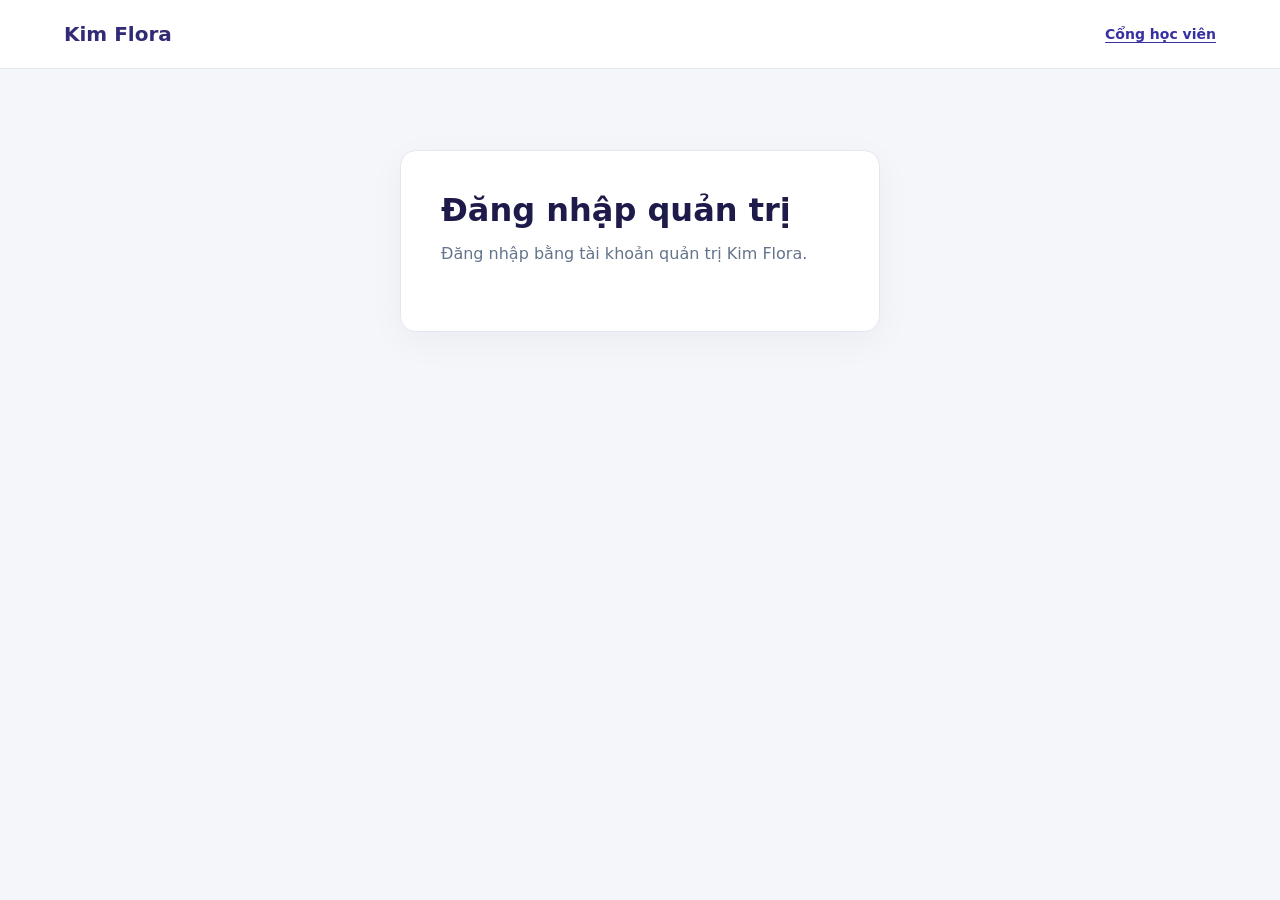
<file: guest.html>
<!doctype html>
<html lang="vi"><head><meta charset="utf-8"><meta name="viewport" content="width=device-width,initial-scale=1"><title>Kim Flora · Quản trị</title>
<link rel="stylesheet" href="./portal.css"></head>
<body><main class="wrap"><header class="site-header"><h1>Kim Flora</h1><nav><a class="portal-link" href="./view.html">Cổng học viên</a></nav></header>
<section class="card" id="loginPanel" aria-labelledby="loginTitle"><h2 id="loginTitle">Đăng nhập quản trị</h2>
<p id="loginInfo">Đăng nhập bằng tài khoản quản trị Kim Flora.</p>
<form id="adminLogin" class="hidden"><label for="adminEmail">Email quản trị</label><input type="email" id="adminEmail" required autocomplete="username"><label for="adminPassword">Mật khẩu quản trị</label><input type="password" id="adminPassword" required autocomplete="current-password"><div><button type="submit">Đăng nhập quản trị</button><button type="button" class="secondary" id="forgotAdminPassword">Quên mật khẩu?</button></div></form><form id="resetAdminPassword" class="hidden"><h3>Đặt lại mật khẩu quản trị</h3><p>Hãy nhập mật khẩu mới sau khi mở liên kết trong email khôi phục.</p><label for="recoveryPassword">Mật khẩu mới</label><input id="recoveryPassword" type="password" autocomplete="new-password" minlength="12" required><label for="recoveryConfirm">Nhập lại mật khẩu mới</label><input id="recoveryConfirm" type="password" autocomplete="new-password" minlength="12" required><div><button type="submit">Lưu mật khẩu mới</button></div></form></section>
<p id="message" role="status"></p>
<noscript><p class="portal-notice">Vui lòng bật JavaScript để đăng nhập.</p></noscript>
<section id="contentPanel" class="hidden" aria-labelledby="pageBrand"><header class="lesson-header"><h2 id="pageBrand" title="Kim Flora Studio">Kim Flora Studio</h2><div class="lesson-actions"><span id="kfSyncStatus" role="status" aria-live="polite"></span><button id="kfQuickBackup" type="button" class="secondary hidden">Sao lưu website</button><button id="openAccountSettings" class="secondary hidden" type="button">Cài đặt tài khoản</button><button id="logout" type="button" class="secondary">Đăng xuất</button></div></header><article id="viewer"></article></section>
<section id="adminPanel" class="card hidden"><header><h2>Cài đặt tài khoản</h2><button id="returnToLessons" type="button" class="secondary">← Quay lại tài liệu</button></header><hr><h3>Quản lý mật khẩu truy cập Guest</h3>
<p>Cấp tên đăng nhập và mật khẩu riêng cho từng học viên để xem tài liệu. Mã gắn với trình duyệt dùng lần đầu, tự hết hạn và được xóa sau 30 ngày kể từ ngày cấp. Bạn có thể thu hồi sớm.</p>
<form id="createGuestForm" class="guest-create-form">
<label for="guestLabel">Tên đăng nhập học viên</label><input id="guestLabel" maxlength="120" placeholder="Ví dụ: Học viên A" required>
<label for="guestAccessPassword">Mật khẩu học viên</label><input id="guestAccessPassword" type="password" autocomplete="new-password" minlength="12" maxlength="128" placeholder="12–128 ký tự" required>
<button id="createGuest" type="submit">Cấp quyền Guest</button>
</form>
<h3>Danh sách mật khẩu Guest</h3><div id="customerList"></div>
<h3>Đổi mật khẩu quản trị</h3><label for="adminNewPassword">Mật khẩu quản trị mới</label><input id="adminNewPassword" type="password" minlength="12" autocomplete="new-password" placeholder="Tối thiểu 12 ký tự"><button id="changeAdminPassword" class="secondary">Đổi mật khẩu quản trị</button><hr><h3>Xuất bản thay đổi</h3><p>Thay đổi đã lưu trong khung tài liệu sẽ tự đồng bộ lên website khi có kết nối. Chỉ khi hiện “Đã lưu lên website” mới xác nhận máy chủ đã nhận dữ liệu.</p><button id="kfRecoverComposition" type="button" class="secondary">Khôi phục bài Bố cục từ thiết bị này</button><span id="kfRecoverInfo" role="status"></span> <label for="kfImportHtmlFile" style="font-size:13px;font-weight:700;display:block;margin-top:14px">Nhập file index.html mới từ Kim Flora Studio</label><input id="kfImportHtmlFile" type="file" accept=".html,.htm,text/html" style="max-width:100%;margin:6px 0"><button id="kfImportHtml" type="button" class="secondary">Sao chép HTML vào trang quản trị</button><button id="kfBackup" class="secondary">Tải bản sao lưu JSON</button><button id="kfPublish" type="button">Đồng bộ ngay</button></section>
</main>
<script type="module">
import {createClient} from "https://esm.sh/@supabase/supabase-js@2";
import {captureLocalSnapshot,downloadSnapshotFile} from "./supabase/kim-flora-sync.js";
import {colorCurriculumScript} from "./color-curriculum.js?v=3";
import {applyEditorFontSize,editorFontSizes} from "./editor-font-size.js";
const url="https://kqoyujqlkanwpdedqljr.supabase.co";
const key="sb_publishable_jgSqB-1vyxcnojsbKJ3Tmg_8PsoZrvX";
const client=createClient(url,key);
const endpoint=url+"/functions/v1/kf-guest-access";
const $=id=>document.getElementById(id);
const adminMode=true;
$("adminLogin").classList.remove("hidden");
$("loginTitle").textContent="Đăng nhập quản trị";
$("loginInfo").textContent="Đăng nhập bằng tài khoản quản trị Kim Flora.";
let adminSession=null,currentFrame=null,editorSnapshot=null,guestSnapshot=null;
const KF_IDLE_KEY="kf-admin-last-activity-v1",KF_IDLE_MS=6*60*60*1000;
let idleEnding=false;
function idleExpired(){const n=Number(localStorage.getItem(KF_IDLE_KEY));return !n||Date.now()-n>=KF_IDLE_MS;}
async function endIdleSession(){if(idleEnding)return;idleEnding=true;localStorage.removeItem(KF_IDLE_KEY);try{await client.auth.signOut({scope:"local"});}finally{location.reload();}}
function recordActivity(){if(!adminSession)return;if(idleExpired()){void endIdleSession();return;}localStorage.setItem(KF_IDLE_KEY,String(Date.now()));}
for(const event of ["pointerdown","keydown","wheel","touchstart"])window.addEventListener(event,recordActivity,{passive:true});
window.addEventListener("message",e=>{if(e.source===currentFrame?.contentWindow&&e.data?.type==="kf-session-activity")recordActivity();});
setInterval(()=>{if(adminSession&&idleExpired())void endIdleSession();},30000);
document.addEventListener("visibilitychange",()=>{if(document.visibilityState==="visible"&&adminSession&&idleExpired())void endIdleSession();});

const say=t=>$("message").textContent=t;

const KF_PENDING_KEY="kf_editor_unsynced_v1";
const KF_INFLIGHT_KEY="kf_editor_inflight_v1";
const freshPending=()=>({local:{},indexed:{},removeLocal:[],removeIndexed:[]});
let pending=freshPending(),inFlight=null,syncRun=null,syncTimer=null;
let syncFailures=0,syncRetryAt=0,loginInProgress=false;
function scheduleSync(delay=850){
 clearTimeout(syncTimer);
 syncTimer=setTimeout(()=>void flushPending(),Math.max(delay,syncRetryAt-Date.now()));
}

try{
 const restored=JSON.parse(localStorage.getItem(KF_PENDING_KEY)||"null");
 if(restored&&typeof restored==="object"){
  pending.local=restored.local||{};pending.indexed=restored.indexed||{};
  pending.removeLocal=Array.isArray(restored.removeLocal)?restored.removeLocal:[];
  pending.removeIndexed=Array.isArray(restored.removeIndexed)?restored.removeIndexed:[];
 }
}catch(_){}
try{
 const oldFlight=JSON.parse(localStorage.getItem(KF_INFLIGHT_KEY)||"null");
 if(oldFlight&&typeof oldFlight==="object"){
  for(const area of ["local","indexed"])pending[area]={...(oldFlight[area]||{}),...pending[area]};
  pending.removeLocal=[...new Set([...(oldFlight.removeLocal||[]),...pending.removeLocal])].filter(k=>!(k in pending.local));
  pending.removeIndexed=[...new Set([...(oldFlight.removeIndexed||[]),...pending.removeIndexed])].filter(k=>!(k in pending.indexed));
 }
}catch(_){}
function validKey(k){return /^(kimflora_|kf_)/i.test(k)&&!/auth|password|secret|token|session|pin/i.test(k);}
function hasPending(q=pending){
 return Object.keys(q.local).length+Object.keys(q.indexed).length+q.removeLocal.length+q.removeIndexed.length>0;
}
// Keep unsent edits in IndexedDB if localStorage has reached its size limit.
const KF_RECOVERY_DB="kf-editor-recovery-v1";
function recoveryIO(action,value,recordKey="pending"){
 return new Promise((resolve,reject)=>{
  const open=indexedDB.open(KF_RECOVERY_DB,1);
  open.onupgradeneeded=()=>open.result.createObjectStore("records");
  open.onerror=()=>reject(open.error);
  open.onsuccess=()=>{
   const db=open.result,tx=db.transaction("records",action==="get"?"readonly":"readwrite");
   const store=tx.objectStore("records");
   const req=action==="get"?store.get(recordKey):action==="put"?store.put(value,recordKey):store.delete(recordKey);
   tx.oncomplete=()=>{db.close();resolve(req.result);};
   tx.onabort=()=>{db.close();reject(tx.error||req.error);};
  };
 });
}
let recoveryWrite=Promise.resolve();
const recoveryReady=(async()=>{
 try{
  const saved=await recoveryIO("get");
  if(!saved)return;
  for(const area of ["local","indexed"]){
   for(const [key,value] of Object.entries(saved[area]||{}))
    if(validKey(key)&&!(key in pending[area])&&!(area==="local"?pending.removeLocal:pending.removeIndexed).includes(key))
     pending[area][key]=value;
  }
  for(const [area,items] of [["local",saved.removeLocal],["indexed",saved.removeIndexed]]){
   const list=area==="local"?pending.removeLocal:pending.removeIndexed;
   for(const key of Array.isArray(items)?items:[])
    if(validKey(key)&&!(key in pending[area])&&!list.includes(key))list.push(key);
  }
 }catch(error){console.warn("Kim Flora recovery:",error);}
})();
function mergePending(older,newer){
 const merged=freshPending();
 for(const [area,removals] of [["local","removeLocal"],["indexed","removeIndexed"]]){
  const values={...older?.[area],...newer[area]};
  for(const key of newer[removals])delete values[key];
  merged[area]=values;
  merged[removals]=[...new Set([...(older?.[removals]||[]),...newer[removals]])].filter(key=>!(key in values));
 }
 return merged;
}
function preservePending(){
 // IndexedDB is the primary durable journal; do not duplicate multi-MB edits in localStorage.
 const backup=JSON.parse(JSON.stringify(mergePending(inFlight,pending)));
 recoveryWrite=recoveryWrite.then(()=>recoveryIO("put",backup)).catch(e=>{
  console.warn("Kim Flora recovery backup:",e);
  setSyncStatus("Lỗi lưu dự phòng");
  say("Không lưu được dữ liệu dự phòng. Hãy sao lưu website trước khi đóng trang.");
 });
}
function setSyncStatus(text){const node=$("kfSyncStatus");if(node)node.textContent=text;}
function queuePatch(area,key,value,removed=false){
 if(!adminSession||!validKey(key)||!["local","indexed"].includes(area))return;
 if(!removed && typeof value==="string" && editorSnapshot?.[area]?.[key]===value)return;
 const target=pending[area],removeList=area==="local"?pending.removeLocal:pending.removeIndexed;
 if(removed){delete target[key];if(!removeList.includes(key))removeList.push(key);}
 else{target[key]=value;const index=removeList.indexOf(key);if(index>=0)removeList.splice(index,1);}
 if(editorSnapshot?.format===1){
  if(removed)delete editorSnapshot[area][key];
  else editorSnapshot[area][key]=value;
 }
 preservePending();
 setSyncStatus("Đang đồng bộ…");
 scheduleSync();
}
function flushPending(){
 if(!syncRun)syncRun=flushPendingBatch().finally(()=>{syncRun=null;});
 return syncRun;
}
async function flushPendingBatch(){
 if(!adminSession)return false;
 if(Date.now()<syncRetryAt){scheduleSync();return false;}
 await recoveryReady;
 await recoveryWrite;
 if(!hasPending())return true;

 inFlight=pending;
 pending=freshPending();
 try{
  const {error}=await client.rpc("kf_patch_snapshot",{
   p_local:inFlight.local,p_indexed:inFlight.indexed,
   p_remove_local:inFlight.removeLocal,p_remove_indexed:inFlight.removeIndexed
  });
  if(error)throw error;
 }catch(error){
  pending=mergePending(inFlight,pending);
  inFlight=null;
  preservePending();
  syncFailures++;
  syncRetryAt=Date.now()+Math.min(300000,15000*2**Math.min(syncFailures-1,5));
  setSyncStatus("Chưa đồng bộ");
  say("Không đồng bộ được. Các thay đổi đang được giữ trên thiết bị này.");
  console.warn("Kim Flora sync:",error);
  scheduleSync();
  return false;
 }

 inFlight=null;
 syncFailures=0;
 syncRetryAt=0;
 try{
  recoveryWrite=recoveryWrite.then(()=>hasPending()?recoveryIO("put",pending):recoveryIO("delete"));
  await recoveryWrite;
  try{localStorage.removeItem(KF_PENDING_KEY);localStorage.removeItem(KF_INFLIGHT_KEY);}catch(_){}
 }catch(error){
  recoveryWrite=Promise.resolve();
  console.warn("Kim Flora recovery cleanup:",error);
 }
 if($("message").textContent.startsWith("Không đồng bộ"))say("");
 setSyncStatus(hasPending()?"Đang đồng bộ…":"Đã lưu lên website");
 if(hasPending())scheduleSync();
 return true;
}
window.addEventListener("message",e=>{
 if(!adminSession||e.source!==currentFrame?.contentWindow||e.data?.type!=="kf-sync-change")return;
 const {area,key,value,removed}=e.data;
 if(typeof key!=="string"||!validKey(key))return;
 queuePatch(area,key,value,removed===true);
});
window.addEventListener("online",()=>void flushPending());
document.addEventListener("visibilitychange",()=>{
 if(document.visibilityState==="hidden"&&hasPending())void flushPending();
});

const KF_COMPOSITION_RECOVERY_RE=/^(?:kimflora_visual_design_v3:|kimflora_knowledge_(?:edit|title|extra_sections)_v1:compositionKnowledgePage(?::|$))/i;
function compositionKeys(s){
 const result={local:{},indexed:{}};
 for(const area of ["local","indexed"])for(const [key,value] of Object.entries(s?.[area]||{})){
  if(KF_COMPOSITION_RECOVERY_RE.test(key))result[area][key]=value;
 }
 return result;
}
async function findCompositionRecovery(){
 const local=await captureLocalSnapshot();
 const saved=compositionKeys(local);
 const count=Object.keys(saved.local).length+Object.keys(saved.indexed).length;
 return {saved,count};
}
async function refreshRecoveryInfo(){
 const label=$("kfRecoverInfo");
 try{
  const {count}=await findCompositionRecovery();
  label.textContent=count?("Có "+count+" bản lưu bố cục trên thiết bị này."):"";
  $("kfRecoverComposition").disabled=!count;
 }catch(e){label.textContent="Không đọc được bản lưu trên thiết bị này.";}
}
$("kfRecoverComposition").onclick=async()=>{
 if(!adminSession)return;
 try{
  const {saved,count}=await findCompositionRecovery();
  if(!count)throw new Error("Không tìm thấy nội dung bố cục đã lưu trên máy này.");
  const current=await api("admin-read",{key:"published/snapshot"},adminSession.access_token);
  const onServer=compositionKeys(current.value||{});
  const missing={local:{},indexed:{}};
  let kept=0;
  for(const area of ["local","indexed"])for(const [key,value] of Object.entries(saved[area])){
   if(Object.prototype.hasOwnProperty.call(onServer[area],key))kept++;
   else missing[area][key]=value;
  }
  const recoverCount=Object.keys(missing.local).length+Object.keys(missing.indexed).length;
  downloadJSON({format:1,capturedAt:new Date().toISOString(),...saved});
  if(!recoverCount){
   $("kfRecoverInfo").textContent="Đã sao lưu "+count+" mục; dữ liệu tương ứng đã có trên máy chủ.";
   return;
  }
  if(!confirm("Đã sao lưu "+count+" mục bố cục từ máy này. Khôi phục "+recoverCount+" mục còn thiếu lên Supabase?"))return;
  const {error}=await client.rpc("kf_patch_snapshot",{p_local:missing.local,p_indexed:missing.indexed});
  if(error)throw error;
  $("kfRecoverInfo").textContent="Đã khôi phục "+recoverCount+" mục. Tải lại trang trên máy tính và điện thoại để xem.";
 }catch(e){$("kfRecoverInfo").textContent="Chưa khôi phục: "+e.message;}
};

async function initializeAdminSnapshot(accessToken){
 let server;
 const controller=new AbortController();
 const timeout=setTimeout(()=>controller.abort(),90000);
 try{
  // This table already restricts SELECT to authenticated Kim Flora admins.
  const {data,error}=await client.from("kf_content").select("content_value")
   .eq("content_key","published/snapshot").abortSignal(controller.signal).maybeSingle();
  if(error||!data)throw error||new Error("Không tìm thấy dữ liệu chỉnh sửa.");
  server=data.content_value;
 }catch(error){
  console.warn("Read Studio snapshot through Data API",error);
  ({value:server}=await api("admin-read",{key:"published/snapshot"},accessToken));
 }finally{clearTimeout(timeout);}
 await recoveryReady;
 if(server?.format!==1||!server.local||!server.indexed||typeof server.local!=="object"||typeof server.indexed!=="object"||Array.isArray(server.local)||Array.isArray(server.indexed))throw new Error("Dữ liệu chỉnh sửa không hợp lệ; không mở chế độ chỉnh sửa.");
 const base=server;
 const snapshot={...base,local:{...(base.local||{}),...pending.local},indexed:{...(base.indexed||{}),...pending.indexed}};
 for(const key of pending.removeLocal)delete snapshot.local[key];
 for(const key of pending.removeIndexed)delete snapshot.indexed[key];
 return snapshot;
}

// Cài đặt tài khoản chỉ xuất hiện khi quản trị viên chủ động mở.
function showAccountSettings(){
 if(!adminSession)return;
 $("adminPanel").classList.remove("hidden");
 $("contentPanel").classList.add("hidden");
 $("openAccountSettings").classList.add("hidden");
 window.scrollTo({top:0,behavior:"instant"});
 void refreshRecoveryInfo();
 void listGuests().catch(err=>say(err.message));
}
function showLessons(){
 $("adminPanel").classList.add("hidden");
 $("contentPanel").classList.remove("hidden");
 $("openAccountSettings").classList.toggle("hidden",!adminSession);
 window.scrollTo({top:0,behavior:"instant"});
}
$("openAccountSettings").onclick=showAccountSettings;
$("returnToLessons").onclick=showLessons;
window.addEventListener("message",e=>{
 if(e.data?.type!=="kf-open-account-settings")return;
 if(e.source!==currentFrame?.contentWindow || !adminSession)return;
 showAccountSettings();
});

const recoveryRedirect="https://kim-flora.github.io/hocvienhoakimflora/guest.html?admin=1";
const recoveryForm=$("resetAdminPassword");
let recoveryMode=false;
function showRecovery(){
 recoveryMode=true;
 $("loginPanel").classList.remove("hidden");
 $("adminLogin").classList.add("hidden");
 recoveryForm.classList.remove("hidden");
 $("loginTitle").textContent="Đặt lại mật khẩu quản trị";
 $("loginInfo").textContent="Nhập mật khẩu mới để hoàn tất khôi phục.";
}
client.auth.onAuthStateChange((event)=>{
 if(event==="PASSWORD_RECOVERY")showRecovery();
});
if(adminMode&&new URLSearchParams(location.hash.substring(1)).get("type")==="recovery")showRecovery();
$("forgotAdminPassword").onclick=async()=>{
 const email=$("adminEmail").value.trim();
 if(!email)return say("Nhập email quản trị trước.");
 try{
  const {error}=await client.auth.resetPasswordForEmail(email,{redirectTo:recoveryRedirect});
  if(error)throw error;
  say("Đã yêu cầu email khôi phục. Hãy kiểm tra hộp thư và mục Spam.");
 }catch(e){say("Không gửi được email khôi phục: "+e.message);}
};
recoveryForm.onsubmit=async e=>{
 e.preventDefault();
 const password=$("recoveryPassword").value,confirmPassword=$("recoveryConfirm").value;
 if(password.length<12)return say("Mật khẩu cần ít nhất 12 ký tự.");
 if(password!==confirmPassword)return say("Hai mật khẩu chưa trùng nhau.");
 try{
  const {data:{session}}=await client.auth.getSession();
  if(!session)throw new Error("Liên kết hết hạn hoặc chưa được xác thực.");
  const {error}=await client.auth.updateUser({password});
  if(error)throw error;
  await client.auth.signOut();
  location.replace("guest.html?admin=1");
 }catch(e){say("Chưa đổi được mật khẩu: "+e.message);}
};



/* KF_ADMIN_DRAFT_V1: browser-only drafts, never part of published snapshot. */
function draftStorageKey(){return "kimflora-admin-draft-v1:"+String(adminSession?.user?.id||"");}
let draftCache={};
async function loadDrafts(){
 if(!adminSession)return;
 const legacy=(()=>{try{return JSON.parse(localStorage.getItem(draftStorageKey())||"{}")||{};}catch(_){return {};}})();
 try{
  const stored=await recoveryIO("get",undefined,"draft:"+adminSession.user.id);
  draftCache={...legacy,...(stored&&typeof stored==="object"?stored:{})};
  if(Object.keys(draftCache).length)await recoveryIO("put",draftCache,"draft:"+adminSession.user.id);
 }catch(e){draftCache=legacy;console.warn("Kim Flora draft restore:",e);}
}
function readDrafts(){return adminSession?draftCache:{};}
window.addEventListener("message",e=>{
 if(!adminSession||e.source!==currentFrame?.contentWindow||e.data?.type!=="kf-editor-draft")return;
 const {id,record}=e.data;
 if(typeof id!=="string"||id.length>2000)return;
 const drafts=readDrafts();
 if(record===null)delete drafts[id];
 else if(record&&typeof record.value==="string"&&typeof record.base==="string")drafts[id]=record;
 else return;
 draftCache=drafts;
 recoveryWrite=recoveryWrite.then(()=>recoveryIO("put",drafts,"draft:"+adminSession.user.id)).catch(e=>{
  console.warn("Kim Flora draft write:",e);
  say("Không lưu được bản nháp dự phòng. Hãy bấm Lưu trước khi đóng trang.");
 });
});
function installEditorDrafts(initial){
 const drafts=new Map(Object.entries(initial||{})), seen=new WeakMap();
 let saveIntent=null, active=null;
 const selector='[contenteditable="true"],textarea,input:not([type]),input[type="text"],input[type="number"],input[type="color"],select';
 const hash=v=>{let h=2166136261;for(let i=0;i<v.length;i++){h^=v.charCodeAt(i);h=Math.imul(h,16777619);}return (h>>>0).toString(36)+":"+v.length;};
 function field(el){
  const f=el?.closest?.(selector);
  if(!f||f.id==="kfCustomEditor"||/search|filter|password|secret|token|session|pin|auth/i.test([f.id,f.name,f.getAttribute("placeholder")].join(" ")))return null;
  if(f.isContentEditable||f.tagName==="TEXTAREA"||f.closest('.knowledge-section,.knowledge-deep,[class*="editor"],[class*="edit-form"],[class*="edit-panel"],[role="dialog"]'))return f;
  return null;
 }
 function identity(f){
  const parts=[];
  for(let n=f;n&&n!==document.body;n=n.parentElement){
   if(n.id&&document.querySelectorAll("[id]").length&&document.getElementById(n.id)===n){parts.unshift("#"+n.id);if(n!==f)break;}
   else {const siblings=n.parentElement?[...n.parentElement.children].filter(x=>x.tagName===n.tagName):[];parts.unshift(n.tagName+":"+siblings.indexOf(n));}
  }
  const section=f.closest(".knowledge-section,.knowledge-deep,details");
  const title=section?.querySelector("summary,h2,h3,h4");
  const label=title?([...title.childNodes].filter(n=>n.nodeType===3).map(n=>n.textContent).join("").trim()||title.textContent.trim()):"";
  const page=f.closest(".knowledge-page");
  return (page?.id||"")+"|"+label.slice(0,220)+"|"+parts.join("/");
 }
 const value=f=>f.isContentEditable?f.innerHTML:f.multiple?JSON.stringify([...f.selectedOptions].map(o=>o.value)):String(f.value??"");
 function send(id,record){
  if(record===null)drafts.delete(id);else drafts.set(id,record);
  parent.postMessage({type:"kf-editor-draft",id,record},"*");
 }
 function prepare(f){
  const id=identity(f);
  let state=seen.get(f);
  if(state?.id===id)return state;
  const current=value(f),base=hash(current);
  state={id,base};seen.set(f,state);
  const d=drafts.get(id);
  if(d&&d.base===base){
   if(f.isContentEditable)f.innerHTML=d.value;
   else if(f.multiple){try{const values=JSON.parse(d.value);for(const o of f.options)o.selected=values.includes(o.value);}catch(_){}}
   else f.value=d.value;
  }
  return state;
 }
 function capture(f){
  if(!f?.isConnected)return;
  const st=prepare(f),v=value(f);
  if(hash(v)===st.base){if(drafts.has(st.id))send(st.id,null);return;}
  send(st.id,{base:st.base,value:v});
 }
 function scan(){
  for(const el of document.querySelectorAll(selector)){const f=field(el);if(f&&f.getClientRects().length)prepare(f);}
 }
 document.addEventListener("focusin",e=>{const f=field(e.target);if(f){prepare(f);active=f;}},true);
 for(const type of ["input","change"])document.addEventListener(type,e=>{const f=field(e.target);if(f){active=f;capture(f);}},true);
 document.addEventListener("paste",e=>{const f=field(e.target);if(f)setTimeout(()=>capture(f),0);},true);
 document.addEventListener("click",e=>{
  const b=e.target.closest?.('button,[role="button"],input[type="submit"]');
  if(!b)return;
  const label=(b.textContent||b.value||"").trim().replace(/^[^\p{L}]+/u,"");
  if(!/^(lưu|save|cập nhật)(?:\s|$)/i.test(label))return;
  const scope=b.closest('.knowledge-section,.knowledge-deep,details,[class*="editor"],[role="dialog"],form');
  const fields=scope?[...scope.querySelectorAll(selector)].map(field).filter(Boolean):active?[active]:[];
  const ids=new Set(fields.map(f=>seen.get(f)?.id).filter(Boolean));
  if(ids.size)saveIntent={ids,until:Date.now()+3000};
 },true);
 // Only clear a draft if the original save handler actually writes data.
 window.__kfDraftCommitted=()=>{
  if(!saveIntent||Date.now()>saveIntent.until)return;
  for(const id of saveIntent.ids)if(drafts.has(id))send(id,null);
  saveIntent=null;
 };
 const start=()=>{
  scan();
  let scheduled=false;
  new MutationObserver(records=>{
   if(active?.isConnected&&active.isContentEditable&&records.some(r=>active.contains(r.target)))capture(active);
   if(!scheduled){scheduled=true;queueMicrotask(()=>{scheduled=false;scan();});}
  }).observe(document.body,{subtree:true,childList:true,characterData:true,attributes:true,attributeFilter:["contenteditable","class","hidden","style","open"]});
 };
 if(document.readyState==="loading")document.addEventListener("DOMContentLoaded",start,{once:true});else start();
 window.addEventListener("pagehide",()=>{if(active)capture(active);});
}

function secureHTML(value,{readOnly=true,snapshot=null}={}){
 const frame=document.createElement("iframe");
 // Admin editing uses native prompt/confirm dialogs across legacy tabs.
 // Keep guest mode restricted and preserve the iframe’s opaque origin.
 frame.setAttribute("sandbox",readOnly?"allow-scripts":"allow-scripts allow-modals");
 frame.title="Tài liệu Kim Flora";
 const model=snapshot?.format===1?snapshot:{format:1,local:{},indexed:{}};
 const modelText=JSON.stringify(model).replace(/</g,"\\u003c").replace(/\u2028/g,"\\u2028");
 const bootstrap="<scr"+"ipt>window.__kfSnapshot="+modelText+";window.__kfReadOnly="+JSON.stringify(readOnly)+";</scr"+"ipt>";
 const script="<scr"+"ipt>"+"// This script runs only inside a sandboxed, opaque-origin guest iframe.\n// It creates an ephemeral view of published data, never grants write access to Supabase.\n(function(){\n  \"use strict\";\n  const snapshot=window.__kfSnapshot||{local:{},indexed:{}};\n  const editable=window.__kfReadOnly===false;\n  const local=new Map(Object.entries(snapshot.local||{}));\n  if(editable)local.set(\"kimflora_auth\",\"unlocked\");\n  else local.delete(\"kimflora_auth\");\n  const indexed=new Map(Object.entries(snapshot.indexed||{}));\n  // Role belongs to the authenticated parent portal, not the legacy page.\n  // Never let the embedded legacy \"Khóa lại\" screen replace that portal session.\n  const forceEmbeddedRole=()=>{\n    const lock=document.getElementById(\"lockScreen\");\n    if(lock){lock.style.setProperty(\"display\",\"none\",\"important\");lock.setAttribute(\"aria-hidden\",\"true\");}\n    const legacyLock=[...document.querySelectorAll(\".header-actions .btn-relock\")].find(btn=>/khóa lại/i.test(btn.textContent||\"\"));\n    if(legacyLock){legacyLock.hidden=true;legacyLock.style.setProperty(\"display\",\"none\",\"important\");}\n    document.body?.classList.toggle(\"kf-guest\",!editable);\n  };\n  window.addEventListener(\"DOMContentLoaded\",()=>{\n    forceEmbeddedRole();\n    // The original app sometimes changes the lock overlay when switching topic tabs.\n    // The actual session is owned by the outer admin/guest portal.\n    const lock=document.getElementById(\"lockScreen\");\n    if(lock)new MutationObserver(()=>{if(lock.style.display!==\"none\")lock.style.setProperty(\"display\",\"none\",\"important\");}).observe(lock,{attributes:true,attributeFilter:[\"style\",\"class\"]});\n  },{once:true});\n  document.addEventListener(\"click\",event=>{\n    const legacyLock=event.target.closest?.(\".header-actions .btn-relock\");\n    if(legacyLock&&/khóa lại/i.test(legacyLock.textContent||\"\")){\n      event.preventDefault();event.stopImmediatePropagation();\n    }\n  },true);\n\n  // The original lessons are embedded in an isolated document. Local links\n  // must never replace that document with a second copy of the login portal.\n  // Opening the portal inside the iframe produces a misleading login screen.\n  document.addEventListener(\"click\",event=>{\n    const link=event.target.closest?.(\"a[href]\");\n    if(!link)return;\n    let dest;\n    try{dest=new URL(link.getAttribute(\"href\"),document.baseURI);}\n    catch(_){return;}\n    const raw=(link.getAttribute(\"href\")||\"\").trim();\n    const portalPath=/\\/hocvienhoakimflora\\/(?:guest\\.html|index\\.html)?\\/?$/i;\n    const pointsToPortal=(dest.hostname===\"kim-flora.github.io\"&&portalPath.test(dest.pathname))\n      || /^(?:\\.?\\/)?(?:guest|index)\\.html(?:[?#]|$)/i.test(raw);\n    if(pointsToPortal){\n      event.preventDefault();\n      event.stopImmediatePropagation();\n      window.parent.postMessage({type:\"kf-portal-navigation-blocked\"},\"*\");\n    }\n  },true);\n  // Legacy app checks sessionStorage to decide which controls to render.\n  // The guest iframe must never inherit an owner role.\n  const ephemeralSession=new Map([[\"kimflora_role_v2\",editable?\"owner\":\"guest\"]]);\n  const sessionApi={\n    getItem:k=>ephemeralSession.has(String(k))?ephemeralSession.get(String(k)):null,\n    setItem:(k,v)=>ephemeralSession.set(String(k),String(v)),\n    removeItem:k=>ephemeralSession.delete(String(k)),\n    clear:()=>ephemeralSession.clear(),\n    key:i=>Array.from(ephemeralSession.keys())[i]??null,\n    get length(){return ephemeralSession.size;}\n  };\n  try{Object.defineProperty(window,\"sessionStorage\",{configurable:true,value:sessionApi});}catch(e){}\n  if(!editable){\n    const guestCss=document.createElement(\"style\");\n    guestCss.textContent=[\n      \".kf-guest .knowledge-title-btn,.kf-guest .knowledge-edit-btn,.kf-guest .knowledge-add-section-btn,.kf-guest .knowledge-edit-bar\",\n      \",.kf-guest .kf-owner-only,.kf-guest .kf-custom-editor,.kf-guest .kf-nav-control\",\n      \",.kf-guest .age-custom-toolbar,.kf-guest .age-custom-editor\",\n      \",.kf-guest .palette-save-row,.kf-guest .saved-palette-actions,.kf-guest .preset-palette-actions\",\n      \",.kf-guest .flower-library-edit-btn,.kf-guest .flower-library-editor\",\n      \",.kf-guest .visual-color-editor,.kf-guest input[type=file]\",\n      \",.kf-guest .knowledge-title-btn,.kf-guest [contenteditable=true]{display:none!important}\"\n    ].join(\"\");\n    document.head.appendChild(guestCss);\n    const guardedButtons=/^(?:(?:✏️|✎|🖊️|🗑️|💾|\\+|＋)\\s*)*(?:chỉnh sửa|sửa(?:\\s+[^\\s]+)?|đổi tiêu đề|đổi tên|thêm(?:\\s+|$)|tạo(?:\\s+|$)|lưu(?:\\s+|$)|xóa(?:\\s+|$)|xoá(?:\\s+|$)|khôi phục(?:\\s+bản|\\s+nội dung)|nhập(?:\\s+tệp|\\s+dữ liệu)|tải(?:\\s+lên|\\s+tệp)|đặt lại|cập nhật(?:\\s+nội dung|\\s+dữ liệu))/i;\n    const editorialClasses=[\"knowledge-title-btn\",\"knowledge-edit-btn\",\"knowledge-add-section-btn\",\"knowledge-edit-bar\",\"kf-owner-only\",\"kf-custom-editor\",\"kf-nav-control\",\"age-custom-toolbar\",\"age-custom-editor\",\"palette-save-row\",\"saved-palette-actions\",\"preset-palette-actions\",\"flower-library-edit-btn\",\"flower-library-editor\",\"visual-color-editor\"];\n    const guardEditors=()=>{\n      document.body?.classList.add(\"kf-guest\");\n      document.querySelectorAll('[contenteditable], [designmode=\"on\"]').forEach(el=>{\n        el.removeAttribute(\"contenteditable\");el.removeAttribute(\"designmode\");\n      });\n      for(const name of editorialClasses)document.querySelectorAll(\".\"+name).forEach(el=>{el.hidden=true;el.style.setProperty(\"display\",\"none\",\"important\");});\n      document.querySelectorAll('button,input[type=\"submit\"],[role=\"button\"]').forEach(el=>{\n        if(el.closest(\".header-actions\")||el.classList.contains(\"knowledge-back\"))return;\n        const label=(el.textContent||el.value||el.getAttribute(\"aria-label\")||\"\").replace(/\\\\s+/g,\" \").trim();\n        if(guardedButtons.test(label)){\n          el.hidden=true;el.style.setProperty(\"display\",\"none\",\"important\");\n        }\n      });\n      document.querySelectorAll('input[type=\"file\"]').forEach(el=>{el.disabled=true;el.hidden=true;});\n    };\n    // Guest-facing interactions are only for browsing and trying color combinations;\n    // no changes are ever persisted or sent to the server.\n    document.addEventListener(\"click\",e=>{\n      const btn=e.target.closest('button,[role=\"button\"],input[type=\"submit\"]');\n      if(!btn||btn.closest(\".header-actions\"))return;\n      const label=(btn.textContent||btn.value||\"\").replace(/\\\\s+/g,\" \").trim();\n      if(guardedButtons.test(label)||editorialClasses.some(c=>btn.classList.contains(c))){\n        e.preventDefault();e.stopImmediatePropagation();\n      }\n    },true);\n    document.addEventListener(\"DOMContentLoaded\",()=>{\n      guardEditors();\n      const watch=new MutationObserver(records=>{\n        let mustCheck=false;\n        for(const rec of records){\n          if(rec.type===\"attributes\"&&rec.target.matches?.('[contenteditable=\"true\"]')){\n            rec.target.removeAttribute(\"contenteditable\");\n          }\n          if(rec.type===\"childList\"&&rec.addedNodes.length)mustCheck=true;\n        }\n        if(mustCheck)guardEditors();\n      });\n      watch.observe(document.body,{childList:true,subtree:true,attributes:true,attributeFilter:[\"contenteditable\",\"designmode\"]});\n    },{once:true});\n  }\n  const syncKey=k=>/^(kimflora_|kf_)/i.test(String(k))&&!/auth|password|secret|token|session|pin/i.test(String(k));\n  const signal=(area,key,value,removed=false)=>{\n    if(!editable||!syncKey(key))return;\n    window.parent.postMessage({type:\"kf-sync-change\",area,key:String(key),value,removed},\"*\");\n    window.__kfDraftCommitted?.();\n  };\n  const storage={\n    getItem:k=>local.has(String(k))?String(local.get(String(k))):null,\n    setItem:(k,v)=>{const key=String(k),value=String(v);local.set(key,value);signal(\"local\",key,value);},\n    removeItem:k=>{const key=String(k);local.delete(key);signal(\"local\",key,null,true);},\n    clear:()=>{const keys=[...local.keys()];local.clear();for(const key of keys)signal(\"local\",key,null,true);},\n    key:i=>Array.from(local.keys())[i]??null,\n    get length(){return local.size;}\n  };\n  try{Object.defineProperty(window,\"localStorage\",{configurable:true,value:storage});}catch(e){console.warn(\"Guest storage unavailable\",e);}\n  const db={\n    objectStoreNames:{contains:()=>true},\n    createObjectStore:()=>{},\n    transaction:()=>{\n      const tx={oncomplete:null,onerror:null,onabort:null};\n      const completed=()=>setTimeout(()=>tx.oncomplete?.(),0);\n      tx.objectStore=()=>({\n        get:key=>{const r={result:null,onsuccess:null,onerror:null};setTimeout(()=>{r.result=indexed.get(String(key))??null;r.onsuccess?.({target:r});},0);return r;},\n        put:(value,key)=>{const k=String(key);indexed.set(k,value);completed();signal(\"indexed\",k,value);return {};},\n        delete:key=>{const k=String(key);indexed.delete(k);completed();signal(\"indexed\",k,null,true);return {};}\n      });\n      return tx;\n    }\n  };\n  const idb={\n    open:()=>{const r={result:db,onupgradeneeded:null,onsuccess:null,onerror:null};setTimeout(()=>{r.onupgradeneeded?.({target:r});r.onsuccess?.({target:r});},0);return r;}\n  };\n  try{Object.defineProperty(window,\"indexedDB\",{configurable:true,value:idb});}catch(e){console.warn(\"Guest indexed storage unavailable\",e);}\n  document.addEventListener(\"click\",e=>{\n    if(!editable)return;\n    const title=e.target.closest(\"h1, .header h2, [class*=studio-title], [class*=brand]\");\n    if(title && /^Kim\\s*Flora\\s*Studio$/i.test((title.textContent||\"\").trim())){\n      e.preventDefault();e.stopImmediatePropagation();\n      window.parent.postMessage({type:\"kf-open-account-settings\"},\"*\");\n    }\n  },true);\n  document.addEventListener(\"click\",e=>{\n    const b=e.target.closest(\"button,[role=button],input[type=submit]\");\n    if(!b||editable)return;\n    const txt=(b.textContent||b.value||\"\").trim();\n    if(/^[✏️✎＋+💾🗑️\\s]*(?:thêm|sửa|chỉnh sửa|xóa|xoá|lưu|đổi tên|tạo mới)/i.test(txt)){\n      e.preventDefault();e.stopImmediatePropagation();\n    }\n  },true);\n  window.addEventListener(\"message\",e=>{\n    if(e.data?.type===\"kf-export\"&&editable){\n      const exported={format:1,capturedAt:new Date().toISOString(),local:Object.fromEntries([...local].filter(([k])=>/^(kimflora_|kf_)/i.test(k)&&!/auth|password|secret|token|session|pin/i.test(k))),indexed:Object.fromEntries([...indexed].filter(([k])=>/^(kimflora_|kf_)/i.test(k)&&!/auth|password|secret|token|session|pin/i.test(k)))};\n      window.parent.postMessage({type:\"kf-snapshot\",snapshot:exported},\"*\");return;\n    }\n    if(e.data?.type!==\"kimflora-search\")return;\n    const term=String(e.data.term||\"\").trim().toLowerCase();\n    if(!term)return;\n    const walker=document.createTreeWalker(document.body,NodeFilter.SHOW_TEXT);\n    let node;\n    while((node=walker.nextNode())){\n      if(node.parentElement?.closest(\"script,style,noscript\"))continue;\n      const at=(node.nodeValue||\"\").toLowerCase().indexOf(term);\n      if(at<0)continue;\n      const details=node.parentElement?.closest(\"details\");\n      if(details)details.open=true;\n      const range=document.createRange();\n      range.setStart(node,at);range.setEnd(node,at+term.length);\n      try{const mark=document.createElement(\"mark\");range.surroundContents(mark);mark.scrollIntoView({block:\"center\"});}catch(_){}\n      break;\n    }\n  });\n\n  // Minimal custom navigation: unchanged built-in tabs remain controlled by the original application.\n  const NAV_KEY=\"kimflora_custom_nav_v1\";\n  let navState={names:{},tabs:[]};\n  let customActive=null;\n  let renameNext=false;\n  function loadNav(){\n    try{\n      const saved=JSON.parse(storage.getItem(NAV_KEY)||\"{}\");\n      if(saved && typeof saved===\"object\"){\n        navState.names=saved.names&&typeof saved.names===\"object\"?saved.names:{};\n        navState.tabs=Array.isArray(saved.tabs)?saved.tabs.filter(x=>x && typeof x.id===\"string\" && typeof x.name===\"string\"): [];\n      }\n    }catch(_){}\n  }\n  function saveNav(){if(editable)storage.setItem(NAV_KEY,JSON.stringify(navState));}\n  function initialNav(){\n    const bar=document.querySelector(\".header-actions\");\n    const header=document.querySelector(\".header\");\n    if(!bar||!header)return;\n    loadNav();\n    const original=[...bar.querySelectorAll(\":scope > button\")].filter(b=>!b.classList.contains(\"btn-relock\"));\n    original.forEach((button,index)=>{\n      const id=\"base-\"+index;\n      button.dataset.kfNavId=id;\n      if(typeof navState.names[id]===\"string\" && navState.names[id])button.textContent=navState.names[id];\n    });\n    const host=document.createElement(\"section\");\n    host.id=\"kfCustomPage\";\n    host.hidden=true;\n    host.innerHTML='<div class=\"kf-custom-card\"><h2 id=\"kfCustomTitle\"></h2><div id=\"kfCustomEditor\" class=\"kf-custom-editor\"></div></div>';\n    header.after(host);\n    const title=host.querySelector(\"#kfCustomTitle\");\n    const editor=host.querySelector(\"#kfCustomEditor\");\n    editor.contentEditable=String(editable);\n    function hideCustom(){\n      if(customActive!==null)persistCustom();\n      customActive=null;\n      host.hidden=true;\n      document.body.classList.remove(\"kf-custom-open\");\n    }\n    function persistCustom(){\n      if(!editable||customActive===null)return;\n      const item=navState.tabs.find(x=>x.id===customActive);\n      if(item){item.html=editor.innerHTML;saveNav();}\n    }\n    let saveTimer=0;\n    editor.addEventListener(\"input\",()=>{\n      if(!editable)return;\n      clearTimeout(saveTimer);\n      persistCustom();\n    });\n    editor.addEventListener(\"blur\",persistCustom,true);\n    function showCustom(item){\n      if(customActive!==null)persistCustom();\n      customActive=item.id;\n      title.textContent=item.name.toLocaleUpperCase(\"vi-VN\");\n      editor.innerHTML=typeof item.html===\"string\"?item.html:\"\";\n      editor.contentEditable=String(editable);\n      document.body.classList.add(\"kf-custom-open\");\n      document.body.classList.remove(\"knowledge-mode\");\n      document.querySelectorAll(\".knowledge-page.active\").forEach(p=>{p.classList.remove(\"active\");p.setAttribute(\"aria-hidden\",\"true\");});\n      host.hidden=false;\n      window.scrollTo({top:0,behavior:\"instant\"});\n    }\n    function rename(button){\n      if(!editable)return;\n      const id=button.dataset.kfNavId;\n      if(!id)return;\n      const previous=button.textContent.trim();\n      const entered=prompt(\"Tên tab\",previous);\n      if(entered===null)return;\n      const next=entered.trim().slice(0,100);\n      if(!next || next===previous)return;\n      if(id.startsWith(\"base-\"))navState.names[id]=next;\n      else{\n        const item=navState.tabs.find(x=>x.id===id);\n        if(item){item.name=next;if(customActive===id)title.textContent=next.toLocaleUpperCase(\"vi-VN\");}\n      }\n      button.textContent=next;\n      saveNav();\n    }\n    function addCustomButton(item){\n      const button=document.createElement(\"button\");\n      button.type=\"button\";\n      button.className=\"btn-knowledge kf-custom-tab\";\n      button.dataset.kfNavId=item.id;\n      button.textContent=item.name;\n      button.addEventListener(\"click\",()=>showCustom(item));\n      bar.insertBefore(button,bar.querySelector(\".btn-relock\"));\n      return button;\n    }\n    navState.tabs.forEach(addCustomButton);\n    bar.addEventListener(\"click\",e=>{\n      const btn=e.target.closest(\"button[data-kf-nav-id]\");\n      if(!btn)return;\n      if(renameNext){\n        e.preventDefault();\n        e.stopImmediatePropagation();\n        renameNext=false;\n        rename(btn);\n        return;\n      }\n      if(btn.dataset.kfNavId.startsWith(\"base-\"))hideCustom();\n    },true);\n    if(editable){\n      const add=document.createElement(\"button\");\n      add.type=\"button\";add.className=\"kf-nav-control\";\n      add.textContent=\"+ Tab\";add.title=\"Thêm tab\";\n      add.onclick=()=>{\n        const name=prompt(\"Tên tab mới\");\n        if(name===null||!name.trim())return;\n        const item={id:\"added-\"+crypto.randomUUID(),name:name.trim().slice(0,100),html:\"\"};\n        navState.tabs.push(item);saveNav();\n        const button=addCustomButton(item);\n        showCustom(item);\n        button.scrollIntoView({inline:\"nearest\",block:\"nearest\"});\n      };\n      const renameButton=document.createElement(\"button\");\n      renameButton.type=\"button\";renameButton.className=\"kf-nav-control\";\n      renameButton.textContent=\"Đổi tên\";renameButton.title=\"Bấm Đổi tên rồi chọn tab cần sửa\";\n      renameButton.onclick=()=>{renameNext=!renameNext;renameButton.classList.toggle(\"active\",renameNext);};\n      // Keep original tabs and lock button in place.\n      bar.append(add,renameButton);\n    }\n  }\n\n  // Admin-only editing controls for the original composition/design lesson.\n  // Reuse the original lesson's edit and add handlers; never rewrite lesson content.\n  function ensureCompositionAdminControls(){\n    if(!editable)return;\n    const page=document.getElementById(\"compositionKnowledgePage\");\n    if(!page)return;\n    const toolbar=page.querySelector(\".knowledge-tools, .knowledge-top-actions\");\n    if(!toolbar)return;\n    if(!toolbar.querySelector(\"[data-kf-composition-action=edit]\")){\n      const edit=document.createElement(\"button\");\n      edit.type=\"button\";\n      edit.textContent=\"✎ Chỉnh sửa nội dung\";\n      edit.className=\"kf-composition-admin-action\";\n      edit.dataset.kfCompositionAction=\"edit\";\n      edit.addEventListener(\"click\",event=>{\n        event.preventDefault();event.stopPropagation();\n        const sections=[...page.querySelectorAll(\".knowledge-section, .knowledge-deep\")];\n        const section=sections.find(x=>x.open)||sections[0];\n        if(!section)return;\n        section.open=true;\n        if(typeof window.startKnowledgeEdit===\"function\"){\n          window.startKnowledgeEdit(section);\n          section.scrollIntoView({behavior:\"smooth\",block:\"start\"});\n        }else{\n          const existing=section.querySelector(\":scope > summary .knowledge-edit-btn\");\n          if(existing)existing.click();\n        }\n      });\n      toolbar.appendChild(edit);\n    }\n    if(!toolbar.querySelector(\"[data-kf-composition-action=add]\")){\n      const add=document.createElement(\"button\");\n      add.type=\"button\";\n      add.textContent=\"+ Thêm mục mới\";\n      add.className=\"kf-composition-admin-action\";\n      add.dataset.kfCompositionAction=\"add\";\n      add.addEventListener(\"click\",event=>{\n        event.preventDefault();event.stopPropagation();\n        if(typeof window.addKnowledgeSection===\"function\")\n          window.addKnowledgeSection(\"compositionKnowledgePage\");\n      });\n      toolbar.appendChild(add);\n    }\n    // The legacy document already has per-section edit/title buttons.\n    // Restore visibility if browser-specific styling hid them on the admin view.\n    page.querySelectorAll(\".knowledge-edit-btn, .knowledge-title-btn\").forEach(btn=>{\n      btn.hidden=false;\n      btn.style.removeProperty(\"display\");\n    });\n  }\n  if(editable){\n    const adminStyle=document.createElement(\"style\");\n    adminStyle.textContent=\".kf-composition-admin-action{font-size:11px;font-weight:800;padding:7px 12px;border:1px solid #c7d2fe;border-radius:9px;background:#eef2ff;color:#3730a3;cursor:pointer;margin-left:6px}#compositionKnowledgePage .knowledge-edit-btn,#compositionKnowledgePage .knowledge-title-btn{display:inline-flex!important;align-items:center}\";\n    document.head.appendChild(adminStyle);\n    document.addEventListener(\"DOMContentLoaded\",()=>{\n      ensureCompositionAdminControls();\n      const composition=document.getElementById(\"compositionKnowledgePage\");\n      if(composition){\n        // Only top-level additions need a refresh; don't watch the whole lesson DOM.\n        const toolbar=composition.querySelector(\".knowledge-tools, .knowledge-top-actions\");\n        if(toolbar)new MutationObserver(()=>ensureCompositionAdminControls()).observe(toolbar,{childList:true});\n      }\n    },{once:true});\n  }\n  function formatPastedImage(img){\n    if(!img||img.nodeName!==\"IMG\")return;\n    img.setAttribute(\"width\",\"189\");\n    img.setAttribute(\"height\",\"265\");\n    img.style.width=\"5cm\";img.style.height=\"7cm\";\n    img.style.objectFit=\"contain\";\n    img.style.maxWidth=\"100%\";\n    img.dataset.kfPasted=\"1\";\n  }\n  function pasteImage(e){\n    if(!editable||!e.target.closest(\"[contenteditable=true]\"))return;\n    const items=[...(e.clipboardData?.items||[])];\n    const item=items.find(x=>x.type.startsWith(\"image/\"));\n    if(!item)return;\n    const file=item.getAsFile();\n    if(!file)return;\n    e.preventDefault();\n    const selection=window.getSelection();\n    const range=selection?.rangeCount?selection.getRangeAt(0).cloneRange():null;\n    const reader=new FileReader();\n    reader.onload=()=>{\n      const img=document.createElement(\"img\");\n      img.src=String(reader.result);formatPastedImage(img);\n      const target=e.target.closest(\"[contenteditable=true]\");\n      if(range&&target?.contains(range.commonAncestorContainer)){\n        range.deleteContents();range.insertNode(img);\n        range.setStartAfter(img);range.collapse(true);\n        selection.removeAllRanges();selection.addRange(range);\n      }else target?.append(img);\n      target?.dispatchEvent(new Event(\"input\",{bubbles:true}));\n    };\n    reader.readAsDataURL(file);\n  }\n  document.addEventListener(\"paste\",pasteImage,true);\n  // For pasted rich HTML (e.g. an image within a copied article), only affect newly added images.\n  document.addEventListener(\"paste\",e=>{\n    if(!editable||!e.target.closest(\"[contenteditable=true]\"))return;\n    if([...(e.clipboardData?.items||[])].some(x=>x.type.startsWith(\"image/\")))return;\n    const target=e.target.closest(\"[contenteditable=true]\");\n    const before=new Set(target.querySelectorAll(\"img\"));\n    setTimeout(()=>target.querySelectorAll(\"img\").forEach(img=>{if(!before.has(img))formatPastedImage(img);}),0);\n  },true);\n  if(document.readyState===\"loading\")document.addEventListener(\"DOMContentLoaded\",initialNav,{once:true});\n  else initialNav();\n})();\n"+"</scr"+"ipt>";
 const css="<style>\n#lockScreen{display:none!important}\nhtml{zoom:1.0!important}\nbody{overflow:auto!important;margin:0!important}\n.header{\n position:sticky!important;top:0!important;z-index:10000!important;\n display:flex!important;align-items:center!important;gap:8px!important;\n padding:5px 8px!important;margin:0!important;\n background:#f8fafc!important;border-bottom:1px solid #dfe5ef!important;\n box-shadow:0 2px 6px rgba(0,0,0,.045)!important;\n}\n.header h1{\n font-size:14px!important;line-height:1.2!important;\n margin:0!important;flex:0 0 auto!important;white-space:nowrap!important;\n cursor:pointer!important;\n}\n.header-actions{\n display:flex!important;align-items:center!important;\n flex-wrap:nowrap!important;justify-content:flex-start!important;\n gap:5px!important;overflow-x:auto!important;overflow-y:hidden!important;\n flex:1 1 auto!important;min-width:0!important;\n scrollbar-width:thin!important;\n}\n.header-actions>button{\n font-size:11px!important;line-height:1.2!important;\n padding:5px 8px!important;min-height:27px!important;\n border-radius:15px!important;white-space:nowrap!important;\n flex:0 0 auto!important;\n}\n@media(max-width:760px){\n .header{padding:4px 5px!important}\n .header h1{font-size:12px!important}\n .header-actions>button{font-size:12px!important;padding:8px 10px!important;min-height:38px!important}\n}\n</style>\n<style>\n/* Existing editorial content remains intact. */\n.saved-palettes-head > div > div[style*=\"font-size:10.5px\"],#savedPalettesArea .saved-empty{display:none!important}\n/* Lesson typography: display-only, never rewrite saved HTML. */\n.knowledge-page .knowledge-section > summary{ text-transform:uppercase; font-weight:700; }\n.knowledge-page :is(.knowledge-section > :not(summary),.knowledge-deep), .kf-custom-editor {text-transform:none;font-size:12pt;}\n.knowledge-page :is(.knowledge-section > :not(summary),.knowledge-deep) :is(p,li,td,th,blockquote,div,span), .kf-custom-editor :is(p,li,td,th,blockquote,div,span){text-transform:none;font-size:inherit;}\n.knowledge-page :is(.knowledge-section > :not(summary),.knowledge-deep) :is(h1,h2,h3,h4,h5,h6), .kf-custom-editor :is(h1,h2,h3,h4,h5,h6){text-transform:none;font-size:14pt;}\n.knowledge-page .knowledge-section > :is(h1,h2,h3,h4,h5,h6){text-transform:none;font-size:14pt;}\n.knowledge-page .knowledge-section > summary :is(button,input,select){text-transform:none;}\n/* Numbered and bilingual headings are normalized separately from body text. */\n.knowledge-page .kf-sentence-heading,.kf-custom-editor .kf-sentence-heading{font-size:14pt;text-transform:none!important;}\n.knowledge-page .kf-sentence-heading :is(span,strong,b),.kf-custom-editor .kf-sentence-heading :is(span,strong,b){text-transform:none!important;font-size:inherit;}\n.kf-custom-open .layout,.kf-custom-open .knowledge-page{display:none!important}\n#kfCustomPage[hidden]{display:none!important}\n#kfCustomPage{padding:12px 8px;min-height:70vh}\n.kf-custom-card{max-width:1200px;margin:0 auto;padding:16px;background:white;border:1px solid #e2e8f0;border-radius:12px}\n .kf-custom-card > h2{margin:0 0 12px;font-size:20px}\n.kf-custom-editor{min-height:58vh;line-height:1.65;outline:none;white-space:normal}\n.kf-custom-editor[contenteditable=\"true\"]{border:1px solid #cbd5e1;padding:15px;border-radius:8px}\n.kf-nav-control{font:700 11px system-ui!important;padding:5px 8px!important;border:1px solid #c7d2fe!important;border-radius:15px!important;background:#eef2ff!important;color:#3730a3!important;flex:0 0 auto!important;cursor:pointer!important}\n.kf-nav-control.active{background:#c7d2fe!important}\n</style>\n<style>.header h1{display:none!important}.header{justify-content:flex-end!important}</style>";
 let html=String(value||"");
 // An open details element can fire toggle before the saved scripts have loaded.
 html=html.replace('ontoggle="if(this.open){renderPantoneLibrary();}"','ontoggle="if(this.open &amp;&amp; typeof renderPantoneLibrary === \'function\'){renderPantoneLibrary();}"');
 // Keep the tone-group label independent of the number of available groups.
 html=html.replace(/(<option\b[^>]*>\s*)Tất cả\s+\d+\s+nhóm tông(\s*<\/option>)/gi,"$1Tất cả nhóm tông$2");
 html=(function kfPatchPaletteHTML(html,strict=false){
 const report=[]; if(html.includes("KF_PALETTE_TAB_PATCH_20261117"))return {html,report:["already patched"]};
 const replace=(a,b,key)=>{
  // Some published snapshots already include individual parts of this patch.
  if(b.includes(a)&&html.includes(b)){report.push("already patched "+key);return;}
  if(!html.includes(a)){report.push("MISSING "+key);return;}
  html=html.replace(a,()=>b);
  report.push(key);
 };
 const ages=["0–12 tuổi","13–17 tuổi","18–25 tuổi","26–35 tuổi","36–45 tuổi","46–59 tuổi","Từ 60 tuổi"];
 const groups=ages.flatMap(a=>["Nữ","Nam"].map(g=>g+" · "+a));
 const occasions=["Tết Dương lịch (1/1)","Tết Nguyên đán","Rằm tháng Giêng","Valentine (14/2)","Ngày Thầy thuốc Việt Nam (27/2)","Ngày Quốc tế Hạnh phúc (20/3)","Ngày thành lập Đoàn (26/3)","Giỗ Tổ Hùng Vương","Ngày Giải phóng miền Nam (30/4)","Ngày Quốc tế Lao động (1/5)","Ngày của Mẹ","Ngày Quốc tế Thiếu nhi (1/6)","Tết Đoan Ngọ","Ngày của Cha","Ngày Báo chí Cách mạng Việt Nam (21/6)","Ngày Gia đình Việt Nam (28/6)","Ngày Thương binh – Liệt sĩ (27/7)","Lễ Vu Lan","Thất tịch","Tết Trung thu","Quốc khánh (2/9)","Ngày Quốc tế Người cao tuổi (1/10)","Ngày Doanh nhân Việt Nam (13/10)","Ngày Quốc tế Nam giới (19/11)","Ngày Nhà giáo Việt Nam (20/11)","Ngày thành lập Quân đội nhân dân Việt Nam (22/12)","Giáng sinh (24–25/12)","Tết Ông Công Ông Táo","Halloween (31/10)","Sinh nhật","Kỷ niệm ngày cưới / ngày yêu nhau","Cầu hôn","Lễ cưới / đính hôn","Lễ tốt nghiệp","Khai trương","Tân gia","Thăng chức / nhận nhiệm sở","Chúc mừng / thành công","Tri ân / cảm ơn","Thăm bệnh","Chia buồn / tang lễ","Quà tặng không theo dịp","Dịp khác"];
 const opts=(a)=>a.map(x=>`<option value="${x}">${x}</option>`).join("\n");
 replace('<div class="saved-palettes-title">Bảng màu tui đã lưu</div>','<!-- KF_PALETTE_TAB_PATCH_20261117 -->','title');
 replace('<div style="font-size:10.5px;color:#64748b;margin-top:2px;">Lưu trực tiếp từ 6 ô màu bên trái. Có thể nạp lại, sửa hoặc xóa bất cứ lúc nào.</div>','','subtitle');
 replace('\'<div class="saved-empty">Chưa có bảng màu tự lưu. Chọn đủ 6 màu bên trái rồi bấm “Lưu nhóm màu này”.</div>\'',"''",'empty saved');
 replace('<option value="trẻ">Khách trẻ / Chị em</option>','<option value="trẻ">Khách trẻ / Chị em</option>\n<optgroup label="Nhóm tuổi theo giới tính">'+opts(groups)+'</optgroup>','target options');
 replace('<option value="Cả hai">Dùng cho cả hai dịp</option>','<option value="Cả hai">Dùng cho cả hai dịp</option>\n<optgroup label="Ngày lễ và dịp tặng hoa">'+opts(occasions)+'</optgroup>','occasion options');
 replace('<div class="age-custom-fields" id="ageCustomPaletteFields"></div>','<div class="age-custom-fields" id="ageCustomPaletteFields"></div>\n<div class="age-custom-fields"><label>Đối tượng<select id="kfAgeCustomTarget" multiple size="4" style="width:100%;padding:6px;border:1px solid #dbe3ee;border-radius:6px"></select></label><label>Dịp lễ<select id="kfAgeCustomOccasion" multiple size="4" style="width:100%;padding:6px;border:1px solid #dbe3ee;border-radius:6px"></select></label></div>','custom classification controls');
 replace("            document.getElementById('ageCustomPaletteStatus').textContent = 'Nhập mã HEX hoặc tên màu cho từng ô.';",`            [['kfAgeCustomTarget','filterTargetUser','targets'],['kfAgeCustomOccasion','filterOccasion','occasions']].forEach(([id,source,prop])=>{
                const select=document.getElementById(id), original=document.getElementById(source);
                select.replaceChildren(...Array.from(original.options).filter(o=>o.value).map(o=>o.cloneNode(true)));
                const selected=old ? (Array.isArray(old[prop])?old[prop]:[]) : [original.value].filter(Boolean);
                Array.from(select.options).forEach(o=>{o.selected=selected.includes(o.value);});
            });
            document.getElementById('ageCustomPaletteStatus').textContent = 'Nhập mã HEX hoặc tên màu cho từng ô.';`,'editor populate');
 replace("            const rows = getAgeCustomPalettes();\n            if (ageCustomPaletteEditId) {",`            const rows = getAgeCustomPalettes();
            const targets=Array.from(document.getElementById('kfAgeCustomTarget').selectedOptions,o=>o.value);
            const occasions=Array.from(document.getElementById('kfAgeCustomOccasion').selectedOptions,o=>o.value);
            if (ageCustomPaletteEditId) {`,'save metadata');
 replace("{...rows[idx], colors, updated_at:new Date().toISOString()}","{...rows[idx], colors, targets, occasions, updated_at:new Date().toISOString()}",'edit metadata');
 replace("                },0);\n                rows.push({id:'KC'+String(max+1).padStart(2,'0'), name:`Bộ ${ageCustomPaletteCount} màu`, colors, created_at:new Date().toISOString()});",`                },0);
                const seqKey='kimflora_age_custom_palette_sequence_v1';
                const next=Math.max(max,Number(kfReadLocal(seqKey,0))||0)+1;
                kfWriteLocal(seqKey,next);
                rows.push({id:'KC'+String(next).padStart(2,'0'), name:'Bộ '+ageCustomPaletteCount+' màu', colors, targets, occasions, created_at:new Date().toISOString()});`,'sequence');
 replace("            setAgeCustomPalettes(getAgeCustomPalettes().filter(x => x.id !== id));",`            const all=getAgeCustomPalettes();
            const seqKey='kimflora_age_custom_palette_sequence_v1';
            const max=all.reduce((m,x)=>Math.max(m,Number(String(x.id||'').replace(/^KC/i,''))||0),Number(kfReadLocal(seqKey,0))||0);
            kfWriteLocal(seqKey,max);
            setAgeCustomPalettes(all.filter(x => x.id !== id));`,'sequence on deletion');
 replace("            const rows = getAgeCustomPalettes().filter(item =>\n                !q || `${item.id} ${item.name} ${item.colors.map(c => `${c.name} ${c.hex}`).join(' ')}`.toLocaleLowerCase('vi').includes(q)\n            );",`            const fTarget=document.getElementById('filterTargetUser')?.value||'';
            const fOccasion=document.getElementById('filterOccasion')?.value||'';
            const fTone=document.getElementById('filterToneGroup')?.value||'';
            const fSale=document.getElementById('filterSaleability')?.value||'';
            const rows=getAgeCustomPalettes().filter(item=>{
                const targets=Array.isArray(item.targets)?item.targets:[];
                const occasions=Array.isArray(item.occasions)?item.occasions:[];
                if(fTarget&&!targets.includes(fTarget))return false;
                if(fOccasion&&!occasions.includes(fOccasion)&&!(occasions.includes('Cả hai')&&['8/3','20/10'].includes(fOccasion)))return false;
                if(fTone||fSale)return false;
                return !q||[item.id,item.name,...targets,...occasions,...item.colors.map(c=>c.name+' '+c.hex)].join(' ').toLocaleLowerCase('vi').includes(q);
            });`,'custom filtering');
 replace('<div style="margin-top:2px"><span class="badge-pill badge-occasion">Bộ ${item.colors.length} ô màu · Tự thêm</span></div>','<div style="margin-top:2px"><span class="badge-pill badge-occasion">Bộ ${item.colors.length} ô màu · Tự thêm</span>${(item.targets||[]).map(t=>`<span class="badge-pill badge-target-user">${escapeHtmlSafe(t)}</span>`).join(\'\')}${(item.occasions||[]).map(t=>`<span class="badge-pill badge-occasion">${escapeHtmlSafe(t)}</span>`).join(\'\')}</div>','custom badges');
 replace("                if (fOccasion && item.occasion !== 'Cả hai' && item.occasion !== fOccasion) return false;","                if (fOccasion && item.occasion !== fOccasion && !(item.occasion === 'Cả hai' && ['8/3','20/10'].includes(fOccasion))) return false;",'preset occasion filter');
 replace('            const filtered = colorMapData.filter(item => {',`            // Chỉ loại khỏi tab màu có HEX trùng và thiếu hồ sơ chi tiết; giữ nguyên kho dữ liệu gốc.
            const kfHexKey=row=>String(row.hex||'').trim().replace(/^#/,'').toUpperCase();
            const kfHasDetails=row=>!!(row.library&&['Cảm xúc gợi ra','Ý nghĩa thường gặp','Màu hợp phối cùng'].some(k=>String(row.library[k]||'').trim()));
            const annotatedHex=new Set(colorMapData.filter(kfHasDetails).map(kfHexKey).filter(h=>/^[0-9A-F]{6}$/.test(h)));
            const filtered = colorMapData.filter(item => {
                if(annotatedHex.has(kfHexKey(item))&&!kfHasDetails(item))return false;`,'duplicates');
 if(strict&&report.some(x=>x.startsWith("MISSING")))throw Error(JSON.stringify(report));
 return {html,report};
})(html).html;
 const draftScript=readOnly?"":"<scr"+"ipt>("+installEditorDrafts.toString()+")("+JSON.stringify(readDrafts()).replace(/</g,"\\u003c")+");</scr"+"ipt>";
 const headingCaseScript="<scr"+"ipt>("+(function installHeadingCase(){
 const roots='.knowledge-section > :not(summary),.knowledge-deep,.kf-custom-editor';
 const caps=/[\p{L}]/u;
 function sentence(v){
  let t=v; if(v===v.toLocaleUpperCase('vi')&&v!==v.toLocaleLowerCase('vi'))t=v.toLocaleLowerCase('vi');
  return t.replace(/(^\s*(?:(?:\d+(?:\.\d+)*[.)]?|[IVXLCDM]+[.)])\s*)?|[–—]\s*|\s-\s*)(\p{L})/gu,(_,a,b)=>a+b.toLocaleUpperCase('vi'));
 }
 function run(){
  document.querySelectorAll(roots).forEach(root=>{
   const list=[...root.querySelectorAll('h1,h2,h3,h4,h5,h6,p,div')];if(root.matches('h1,h2,h3,h4,h5,h6'))list.unshift(root);
   for(const el of list){
    if(el.closest('summary,.knowledge-edit-bar')||el.contains(document.activeElement)&&document.activeElement?.isContentEditable)continue;
    const raw=el.textContent||'';
    const semantic=el.matches('h1,h2,h3,h4,h5,h6');
    const bold=el.children.length===1&&el.firstElementChild.matches('b,strong')&&el.firstElementChild.textContent.trim()===raw.trim();
    if(!semantic&&!(bold&&/^\s*\d+(?:\.\d+)*[.)]?\s+\p{L}/u.test(raw)))continue;
    if(!caps.test(raw))continue;
    const next=sentence(raw);
    el.classList.add('kf-sentence-heading');
    if(next===raw||next.length!==raw.length)continue;
    const walker=document.createTreeWalker(el,NodeFilter.SHOW_TEXT);let n,at=0;
    while(n=walker.nextNode()){const len=n.nodeValue.length;const part=next.slice(at,at+len);if(part!==n.nodeValue)n.nodeValue=part;at+=len;}
   }
  });
 }
 document.addEventListener('DOMContentLoaded',()=>{run();let pending=false;const queue=()=>{if(pending)return;pending=true;requestAnimationFrame(()=>{pending=false;run();});};new MutationObserver(queue).observe(document.body,{childList:true,subtree:true,characterData:true});document.addEventListener('focusout',queue);},{once:true});
}).toString()+")();</scr"+"ipt>";
 const editorCSS="<style>.layout,.knowledge-page,#kfCustomPage{box-sizing:border-box!important;width:95%!important;max-width:none!important;margin-inline:auto!important}.kf-custom-card{max-width:none!important}.knowledge-content,.knowledge-deep-body,.kf-custom-content,.kf-custom-editor[contenteditable]{font-family:system-ui,sans-serif;line-height:1.65}:is(.knowledge-page,.knowledge-content,.knowledge-deep-body,.kf-custom-content,.kf-custom-editor) :is(h1,h2,h3,h4,h5,h6,.kf-sentence-heading){font-family:system-ui,Arial,sans-serif!important;letter-spacing:normal!important;word-spacing:normal!important;line-height:1.35;text-align:start}:is(.knowledge-page,.knowledge-content,.knowledge-deep-body,.kf-custom-content,.kf-custom-editor) :is(h1,h2,h3,h4,h5,h6,.kf-sentence-heading) :is(span,b,strong,em,i){font-family:inherit!important;letter-spacing:normal!important;word-spacing:normal!important}.knowledge-content h1{font-size:1.7em!important}.knowledge-content h2{font-size:1.45em!important}.knowledge-content h3{font-size:1.2em!important}html body img.kf-pasted-image,html body :is(.knowledge-content,.knowledge-deep-body,.kf-custom-content,.kf-custom-editor,[contenteditable=true]) img.kf-pasted-image{width:auto!important;height:auto!important;max-width:100%!important;max-height:none!important;aspect-ratio:auto!important;vertical-align:middle}.kf-format-tools{display:flex;flex-wrap:wrap;align-items:center;gap:5px;padding:7px;margin:6px 0;background:#faf9f7;border:1px solid #d6d4d0;border-radius:8px}.kf-format-tools :is(button,select,label){font:500 13px/1.35 system-ui;color:#30333b;background:white;border:1px solid #d1d4da;border-radius:5px;padding:5px;margin:0}.kf-format-tools input[type=color]{width:25px;height:22px;vertical-align:middle;padding:0}.kf-doc-card{padding:1em;border:1px solid #d9d6d1;border-radius:8px;margin:.6em 0}.kf-doc-table td{border:1px solid #bbb;padding:.5em}</style>";
 const editorBoot=readOnly?"":"<scr"+"ipt>const editorFontSizes="+JSON.stringify(editorFontSizes)+";const applyEditorFontSize="+applyEditorFontSize.toString()+";document.addEventListener('DOMContentLoaded',("+(function academyEditor(){
const selector='[contenteditable="true"]';
let editor,range,source;
const bar=document.createElement('div');
bar.className='kf-format-tools';bar.setAttribute('role','toolbar');bar.setAttribute('aria-label','Định dạng nội dung');
function remember(){const s=getSelection();if(s.rangeCount&&editor?.contains(s.anchorNode)&&editor.contains(s.focusNode))range=s.getRangeAt(0).cloneRange()}
function restore(){if(!editor?.isContentEditable)return false;editor.focus();if(range&&editor.contains(range.commonAncestorContainer)){const s=getSelection();s.removeAllRanges();s.addRange(range)}return true}
function changed(){editor.dispatchEvent(new Event('input',{bubbles:true}));remember()}
function command(name,value){if(restore()){document.execCommand(name,false,value);changed()}}
function esc(text){const x=document.createElement('div');x.textContent=text;return x.innerHTML}
function insert(html){command('insertHTML',html)}
function button(label,act){const b=document.createElement('button');b.type='button';b.textContent=label;b.onmousedown=e=>e.preventDefault();b.onclick=act;bar.append(b)}
function menu(label,options,act){const s=document.createElement('select');s.setAttribute('aria-label',label);s.add(new Option(label,''));for(const [value,title] of options)s.add(new Option(title,value));s.onchange=()=>{const v=s.value;s.selectedIndex=0;if(v)act(v)};bar.append(s)}
menu('Kiểu đoạn',['p','h1','h2','h3','h4','h5','h6'].map((x,i)=>[x,i?'Tiêu đề '+i:'Văn bản']),v=>command('formatBlock',v));
menu('Cỡ chữ',editorFontSizes.map(size=>[size,size+' px']),size=>{
 if(!restore()||!applyEditorFontSize(editor,range,Number(size))){
  alert('Bôi đen phần chữ bạn muốn đổi cỡ.');
  return;
 }
 changed();
});
for(const [label,cmd] of [['Đậm','bold'],['Nghiêng','italic'],['Gạch chân','underline'],['• Danh sách','insertUnorderedList'],['1. Đánh số','insertOrderedList']])button(label,()=>command(cmd));
for(const [label,cmd] of [['Màu chữ','foreColor'],['Màu nền','hiliteColor']]){const l=document.createElement('label'),i=document.createElement('input');l.textContent=label;i.type='color';i.onchange=()=>command(cmd,i.value);l.append(i);bar.append(l)}
menu('Bảng',[['new','Chèn bảng'],['row','Thêm hàng dưới'],['col','Thêm cột bên phải'],['delrow','Xóa hàng'],['delcol','Xóa cột']],v=>{
if(v==='new'){insert('<table class="kf-doc-table"><tbody><tr><td>Ô 1</td><td>Ô 2</td></tr><tr><td><br></td><td><br></td></tr></tbody></table><p><br></p>');return}
if(!restore())return;let n=range?.startContainer;const cell=(n?.nodeType===1?n:n?.parentElement)?.closest('td,th'),table=cell?.closest('table');
if(!cell||!editor.contains(table)){alert('Chạm vào ô trong bảng trước.');return}
const row=cell.parentElement,idx=cell.cellIndex;
if([...table.rows].some(r=>[...r.cells].some(c=>c.colSpan!==1||c.rowSpan!==1))){alert('Bảng có ô gộp. Chọn bảng có các ô riêng để chỉnh hàng hoặc cột.');return}
if(v==='row'){const newRow=document.createElement('tr');row.after(newRow);for(const c of row.cells)newRow.insertCell().append(document.createElement('br'))}
if(v==='col')for(const r of table.rows)r.insertCell(Math.min(idx+1,r.cells.length)).append(document.createElement('br'));
if(v==='delrow'&&table.rows.length>1)row.remove();
if(v==='delcol'&&row.cells.length>1)for(const r of table.rows)if(r.cells[idx])r.deleteCell(idx);
changed()
});
button('Liên kết',()=>{const url=prompt('Địa chỉ liên kết (https://…)');if(!url)return;try{if(!['https:','http:','mailto:'].includes(new URL(url).protocol))throw Error();const a=document.createElement('a');a.href=url;a.textContent=range?.toString()||url;insert(a.outerHTML)}catch{alert('Địa chỉ chưa hợp lệ.')}});
button('HEX / bảng màu',()=>{const input=prompt('Nhập một hoặc nhiều mã HEX, cách nhau bằng dấu cách','#C495A1 #EFE5DB');if(!input)return;const colors=input.trim().split(/[,\s]+/);if(!colors.every(c=>/^#(?:[\da-f]{3}|[\da-f]{6})$/i.test(c)))return alert('Dùng mã HEX gồm 3 hoặc 6 ký tự.');insert(colors.map(c=>`<span style="white-space:nowrap"><span style="background:${c};display:inline-block;width:1em;height:1em;border:1px solid #aaa"></span> ${c}</span>`).join(' &nbsp; '))});
button('Công thức',()=>{const formula=prompt('Nhập công thức, ví dụ a/b, x^2 hoặc √x');if(!formula)return;const f=esc(formula.trim()),pair=f.split('/'),power=f.split('^');const term=x=>'<mtext>'+x+'</mtext>';let math=term(f);if(pair.length===2)math='<mfrac>'+pair.map(term).join('')+'</mfrac>';else if(power.length===2)math='<msup>'+power.map(term).join('')+'</msup>';else if(f.startsWith('√'))math='<msqrt>'+term(f.slice(1))+'</msqrt>';insert('<math xmlns="http://www.w3.org/1998/Math/MathML">'+math+'</math> ')});
button('Thẻ nội dung',()=>{const title=prompt('Tiêu đề thẻ');if(title)insert('<section class="kf-doc-card"><h3>'+esc(title)+'</h3><p>Nội dung</p></section><p><br></p>')});
const file=document.createElement('input');file.type='file';file.multiple=true;file.accept='image/*';file.hidden=true;bar.append(file);
async function images(files){const target=editor,at=range?.cloneRange();try{const urls=await Promise.all(files.map(f=>new Promise((ok,no)=>{const r=new FileReader();r.onload=()=>ok(r.result);r.onerror=no;r.readAsDataURL(f)})));if(editor!==target||!target?.isContentEditable)return;range=at;insert(urls.map(u=>'<img class="kf-pasted-image" alt="" src="'+u+'">').join(''))}catch{alert('Chưa đọc được ảnh. Hãy chọn lại tệp.')}}
button('Chèn ảnh',()=>file.click());file.onchange=()=>{images([...file.files]);file.value=''};
function block(node){let n=node?.nodeType===1?node:node?.parentElement;while(n&&n.parentElement!==editor)n=n.parentElement;return n}
for(const [label,up] of [['Chuyển lên',true],['Chuyển xuống',false]])button(label,()=>{if(!restore())return;const b=block(range?.startContainer);if(up&&b?.previousElementSibling)b.previousElementSibling.before(b);else if(!up&&b?.nextElementSibling)b.nextElementSibling.after(b);changed()});
const handle=document.createElement('button');handle.type='button';handle.textContent='Kéo khối đã chọn';handle.draggable=true;bar.append(handle);
handle.ondragstart=e=>{source=block(range?.startContainer);if(!source){e.preventDefault();return}e.dataTransfer.setData('text/plain','');e.dataTransfer.effectAllowed='move'};handle.ondragend=()=>source=null;
document.addEventListener('dragover',e=>{if(source&&editor.contains(e.target))e.preventDefault()});
document.addEventListener('drop',e=>{const dest=block(e.target);if(!source||!dest)return;e.preventDefault();if(dest!==source){if(e.clientY>dest.getBoundingClientRect().top+dest.offsetHeight/2)dest.after(source);else dest.before(source);changed()}source=null});
document.addEventListener('focusin',e=>{const target=e.target.closest(selector);if(!target||target===editor||bar.contains(target))return;editor=target;range=null;target.before(bar);remember()});
document.addEventListener('selectionchange',remember);
window.addEventListener('paste',e=>{const target=e.target.closest?.(selector);if(!target)return;const files=[...(e.clipboardData?.files||[])].filter(f=>f.type.startsWith('image/'));if(files.length){e.preventDefault();e.stopImmediatePropagation();editor=target;remember();images(files)}},true);
new MutationObserver(()=>{if(editor&&(!editor.isConnected||!editor.isContentEditable)){bar.remove();editor=null;range=null}}).observe(document.body,{subtree:true,childList:true,attributes:true,attributeFilter:['contenteditable']});
}).toString()+"),{once:true});</scr"+"ipt>";
 const dropdownStyle=`<style>
.kf-dropdown-nav{display:flex;justify-content:flex-end;align-items:center;flex-wrap:wrap;gap:6px}
.header .header-actions.kf-dropdown-source{display:none!important}
.kf-dropdown{position:relative}
.kf-dropdown summary{list-style:none;cursor:pointer;padding:8px 11px;border-radius:8px;color:#1e1b4b;font-size:13px;font-weight:750;white-space:nowrap}
.kf-dropdown summary::-webkit-details-marker{display:none}
.kf-dropdown summary::after{content:' ⌄';color:#6d45b8}
.kf-dropdown[open]>summary,.kf-dropdown summary:hover,.kf-dropdown.kf-active>summary{background:#f2edf9;color:#6d45b8}
.kf-dropdown-panel{position:absolute;top:calc(100% + 4px);right:0;z-index:100;max-width:min(280px,85vw);min-width:170px;width:max-content;padding:5px;border:1px solid #e7e3eb;border-radius:10px;background:#fff;box-shadow:0 9px 24px #22133924}
.kf-dropdown-panel button{display:block;width:100%;padding:8px 10px;border:0;border-radius:7px;background:#fff;color:#211a2c;text-align:left;font:inherit;font-size:13px;cursor:pointer}
.kf-dropdown-panel button:hover,.kf-dropdown-panel button:focus-visible{background:#f2edf9;color:#6d45b8}
@media(max-width:760px){
  .header:has(>.kf-dropdown-nav){flex-wrap:wrap}
  .kf-dropdown-nav{width:100%;justify-content:space-between;gap:2px}
  .kf-dropdown summary{padding-inline:5px}
  .kf-dropdown:nth-child(-n+2) .kf-dropdown-panel{left:0;right:auto}
}
</style>`;
 const dropdownScript="<scr"+"ipt>("+(function(){

(() => {
  function mount() {
    const original = document.querySelector('.header .header-actions');
    const header = original?.parentElement;
    if (!header || header.querySelector('.kf-dropdown-nav')) return;
    const tabs = [...document.querySelectorAll('.layout .tabs > .tab-button[onclick]')];
    const tabFor = id => tabs.find(tab => tab.getAttribute('onclick').includes("'" + id + "'") ||
      tab.getAttribute('onclick').includes('"' + id + '"'));
    const groups = [
      ['Phối màu', ['age-palette','pantone','map','reading','calculator','guide'], ['.btn-color-knowledge','.btn-visual-color-knowledge']],
      ['Hoa & Kỹ thuật', ['roles','framework','principles'], ['.btn-flower-library','.btn-care-knowledge','.btn-knowledge','.btn-fruittray-knowledge']],
      ['Bán hàng', [], ['.btn-delivery-knowledge','.btn-display-knowledge','.btn-media-knowledge']],
      ['Cài đặt', [], ['.btn-chatgpt-knowledge','.kf-tab-custom','.kf-whole-backup-button','.btn-relock']]
    ];
    const nav = document.createElement('nav');
    nav.className = 'kf-dropdown-nav';
    nav.setAttribute('aria-label', 'Điều hướng chính');
    const menus = groups.map(([label]) => {
      const menu = document.createElement('details');
      menu.className = 'kf-dropdown';
      const summary = document.createElement('summary');
      summary.textContent = label;
      const panel = document.createElement('div');
      panel.className = 'kf-dropdown-panel';
      menu.append(summary, panel);
      nav.append(menu);
      return menu;
    });
    const rendered = new WeakMap();
    function render() {
      const buttons = [...original.querySelectorAll(':scope > button, :scope > a[href]')];
      const known = groups.flatMap(([, , selectors]) => selectors);
      groups.forEach(([, ids, selectors], group) => {
        const panel = menus[group].lastElementChild;
        const candidates = selectors.flatMap(selector => buttons.filter(node => node.matches(selector)));
        if (group === groups.length - 1) candidates.push(...buttons.filter(node => !node.matches(known.join(','))));
        const actions = candidates.filter(node => !node.hidden && getComputedStyle(node).display !== 'none');
        const entries = [...ids.map(tabFor).filter(Boolean), ...actions].map(action => ({
          action, label:action.textContent.trim(), title:action.title, disabled:action.disabled
        }));
        const previous = rendered.get(panel);
        if (previous?.length === entries.length && entries.every((entry,index) => {
          const old = previous[index];
          return entry.action === old.action && entry.label === old.label &&
            entry.title === old.title && entry.disabled === old.disabled;
        })) return;
        rendered.set(panel, entries);
        panel.replaceChildren(...entries.map(({action,label,title,disabled}) => {
          const item = document.createElement('button');
          item.type = 'button';
          item.textContent = label;
          item.title = title;
          if (disabled) item.disabled = true;
          item.addEventListener('click', () => {
            menus[group].open = false;
            menus[group].firstElementChild.focus();
            action.click();
          });
          return item;
        }));
      });
    }
    function selectGroup(group) {
      menus.forEach((menu, index) => menu.classList.toggle('kf-active', index === group));
    }
    groups.forEach(([, ids], group) => ids.forEach(id => {
      tabFor(id)?.addEventListener('click', () => selectGroup(group));
    }));
    selectGroup(0);
    render();
    original.classList.add('kf-dropdown-source');
    header.append(nav);
    new MutationObserver(render).observe(original, {
      subtree:true, childList:true, characterData:true, attributes:true, attributeFilter:['hidden','style','disabled','class','title']
    });
    nav.addEventListener('toggle', event => {
      if (event.target.open) menus.forEach(menu => {
        if (menu !== event.target) menu.open = false;
      });
    }, true);
    document.addEventListener('click', event => {
      menus.forEach(menu => {
        if (event.isTrusted && !menu.contains(event.target)) menu.open = false;
      });
    });
    document.addEventListener('keydown', event => {
      if (event.key !== 'Escape') return;
      const menu = menus.find(item => item.open);
      if (menu) {
        menu.open = false;
        menu.firstElementChild.focus();
      }
    });
  }
  if (document.readyState === 'loading') document.addEventListener('DOMContentLoaded', () => setTimeout(mount, 0), {once:true});
  else mount();
})();
}).toString()+")();</scr"+"ipt>";
 const added=css+bootstrap+script+colorCurriculumScript+draftScript+headingCaseScript+editorCSS+editorBoot+dropdownStyle+dropdownScript;
 html=html.includes("</head>")?html.replace("</head>",()=>added+"</head>"):added+html;
 if(!html.includes("KF_FLEX_PALETTE_20261118")){const patch="<script>/* KF_FLEX_PALETTE_20261118 */\n(function(){const run=function(){\n if(typeof flowerRoles==='undefined'||typeof renderRolesList!=='function')return;\n const box=document.getElementById('rolesGroup');if(!box||box.dataset.kfFlexible)return;box.dataset.kfFlexible='1';\n if(box.previousElementSibling)box.previousElementSibling.textContent='Thiết kế & phân bổ màu sắc';\n const ids=['wrapper','sub_flower','link_flower','main_flower','light_color','deep_color','accent_color'];\n const roles=['Chủ đạo','Thứ cấp','Hỗ trợ','Chuyển tiếp','Điểm nhấn','Điểm nhấn phụ','Nền','Cân bằng','Liên kết'];\n const places=['Hoa chính','Hoa phụ','Hoa chèn','Hoa tạo đường nét','Lá chính','Lá phụ','Lá trang trí','Giấy gói trong','Giấy gói ngoài','Vải gói','Nơ','Ruy băng','Dây trang trí','Bình','Giỏ','Hộp','Chậu','Đế cắm','Cành khô','Quả','Vật liệu nghệ thuật'];\n const hex=h=>/^#[0-9a-f]{6}$/i.test(h||'')?h.toUpperCase():'#FFFFFF';\n const row=(h,id)=>({id:id||'c_'+Date.now()+'_'+Math.random().toString(36).slice(2),hex:hex(h),roles:[],placements:[],custom:'',percent:null,weight:''});\n const initial=flowerRoles.map(r=>row(r.hex,r.id));\n let ratio=false,drag=null;\n const clean=r=>({...row(r.hex,r.id),roles:Array.isArray(r.roles)?r.roles.filter(x=>roles.includes(x)):[],placements:Array.isArray(r.placements)?r.placements.filter(x=>places.includes(x)):[],custom:String(r.custom||''),percent:r.percent==null?null:Math.max(0,Math.min(100,Number(r.percent)||0)),weight:String(r.weight||'')});\n const data=()=>flowerRoles.map(clean);\n const legacy=(colors,preset=false)=>ids.filter(id=>/^#[0-9a-f]{6}$/i.test(colors?.[id]||'')).map(id=>({...row(colors[id],id),placements:preset?({wrapper:['Giấy gói ngoài'],sub_flower:['Hoa phụ'],link_flower:['Giấy gói trong'],main_flower:['Hoa chính'],light_color:['Ruy băng'],deep_color:['Nơ']}[id]||[]):[]}));\n function load(rows,enabled=false){flowerRoles.splice(0,flowerRoles.length,...(rows.length?rows.map(clean):[row()]));ratio=!!enabled;selectRole(flowerRoles[0].id);}\n const el=(tag,txt)=>{const x=document.createElement(tag);if(txt!==undefined)x.textContent=txt;return x;};\n const btn=(txt,fn)=>{const x=el('button',txt);x.type='button';x.className='palette-action-btn soft';x.onclick=fn;return x;};\n const preset=()=>paletteEditState?.type==='preset';\n function stats(h){const [r,g,b]=hex(h).slice(1).match(/../g).map(x=>parseInt(x,16)/255),max=Math.max(r,g,b),min=Math.min(r,g,b),d=max-min,l=(max+min)/2;let hue=0;if(d)hue=60*(max===r?((g-b)/d+6)%6:max===g?(b-r)/d+2:(r-g)/d+4);return {h:hue,l:l*100,s:d?100*d/(1-Math.abs(2*l-1)):0};}\n function update(){const strip=document.getElementById('kfFlexStrip'),status=document.getElementById('kfFlexStatus'),analysis=document.getElementById('kfFlexAnalysis');if(!strip||!status||!analysis)return;const total=flowerRoles.reduce((n,r)=>n+(Number(r.percent)||0),0);strip.replaceChildren();flowerRoles.forEach(r=>{const c=el('div');c.style.background=r.hex;c.style.flex=String(ratio&&total>0?(Number(r.percent)||0):1);c.title=r.hex;strip.append(c);});status.textContent=ratio?'Tổng tỷ trọng: '+total+'%'+(total===100&&flowerRoles.every(r=>r.percent!=null)?'':' (chưa đủ hoặc vượt 100%)'):'';const a=flowerRoles.map(r=>stats(r.hex)),range=k=>Math.round(Math.max(...a.map(v=>v[k]))-Math.min(...a.map(v=>v[k]))),hs=a.filter(v=>v.s>=12).map(v=>v.h).sort((x,y)=>x-y),spread=hs.length<2?0:360-Math.max(...hs.map((h,i)=>(hs[(i+1)%hs.length]-h+360)%360));analysis.replaceChildren();const rows=[['Hòa sắc',hs.length<2?'Ít biến thiên sắc tướng':spread<=65?'Sắc tướng gần nhau':'Sắc tướng phân bố rộng hơn'],['Tương phản','Chênh lệch sáng HSL '+range('l')+' điểm; bão hòa '+range('s')+' điểm'],['Cân bằng',ratio&&total===100?'Có tỷ trọng dự kiến; cần xem bố cục thực tế':'Chưa đủ dữ liệu tỷ trọng và vị trí không gian'],['Thứ bậc',flowerRoles.filter(r=>r.roles?.includes('Chủ đạo')).length+' màu chủ đạo; '+flowerRoles.filter(r=>r.roles?.includes('Điểm nhấn')).length+' màu điểm nhấn'],['Nhịp điệu','Cần biết sự lặp lại và vị trí trong bố cục'],['Thống nhất',spread<=65?'Sắc tướng gần nhau có thể tạo liên kết':'Cần xem màu liên kết và bố cục'],['Độ phức tạp',new Set(flowerRoles.map(r=>r.hex)).size+' màu khác nhau'],['Trọng lượng thị giác','Phụ thuộc diện tích, vị trí, chất liệu và tương phản']];rows.forEach(([k,v])=>{const p=el('div');p.append(el('b',k+': '),document.createTextNode(v));analysis.append(p);});}\n function move(id,to){if(preset())return;const i=flowerRoles.findIndex(r=>r.id===id);if(i<0||to<0||to>=flowerRoles.length)return;const [r]=flowerRoles.splice(i,1);flowerRoles.splice(to,0,r);renderRolesList();}\n renderRolesList=function(){box.replaceChildren();const toolbar=el('div');toolbar.className='kf-flex-tools';toolbar.style.cssText='display:flex;gap:5px;flex-wrap:wrap';toolbar.append(btn('+ Thêm màu',()=>{if(preset())return alert('Lưu thành bộ mới để thay đổi số màu của công thức gốc.');const r=row();flowerRoles.push(r);selectRole(r.id);}),btn('Bộ màu mới',()=>{cancelPaletteEdit(false);load([row()]);}));const check=el('input');check.type='checkbox';check.checked=ratio;check.onchange=()=>{ratio=check.checked;renderRolesList();};const lab=el('label');lab.append(check,' Dùng tỷ trọng');toolbar.append(lab);box.append(toolbar);const strip=el('div');strip.id='kfFlexStrip';strip.style.cssText='display:flex;height:27px;border:1px solid #cbd5e1;border-radius:6px;overflow:hidden';box.append(strip);const status=el('div');status.id='kfFlexStatus';box.append(status);\n flowerRoles.forEach((r,i)=>{const c=el('div');c.className='role-card '+(r.id===selectedRoleId?'active':'');c.style.cssText='display:block;cursor:default';const head=el('div');head.style.cssText='display:flex;align-items:center;gap:4px;flex-wrap:wrap';const sw=el('span');sw.style.cssText='width:25px;height:25px;border:1px solid #cbd5e1;border-radius:5px;background:'+r.hex;const choose=btn('Màu '+(i+1)+' · '+r.hex,()=>selectRole(r.id));choose.style.flex='1';const grip=btn('↕',()=>{});grip.draggable=true;grip.title='Kéo đổi thứ tự';grip.ondragstart=e=>{drag=r.id;e.dataTransfer.setData('text/plain',r.id);};c.ondragover=e=>e.preventDefault();c.ondrop=e=>{e.preventDefault();if(drag)move(drag,i);drag=null;};head.append(sw,choose,grip,btn('↑',()=>move(r.id,i-1)),btn('↓',()=>move(r.id,i+1)),btn('×',()=>{if(preset()||flowerRoles.length===1)return;flowerRoles.splice(i,1);selectRole(flowerRoles[Math.min(i,flowerRoles.length-1)].id);}));c.append(head);\n function multi(title,opts,key){const d=el('details'),sum=el('summary',title+': '+(r[key]?.join(', ')||'Chưa chọn'));d.append(sum);opts.forEach(v=>{const l=el('label');l.style.cssText='display:inline-flex;gap:3px;margin:4px 8px 0 0;align-items:center';const x=el('input');x.type='checkbox';x.checked=r[key]?.includes(v);x.onchange=()=>{r[key]=x.checked?[...new Set([...(r[key]||[]),v])]:(r[key]||[]).filter(z=>z!==v);sum.textContent=title+': '+(r[key].join(', ')||'Chưa chọn');update();};l.append(x,v);d.append(l);});return d;}\n c.append(multi('Vai trò',roles,'roles'),multi('Phân bổ',places,'placements'));const input=el('input');input.type='text';input.placeholder='Vị trí khác (tùy chọn)';input.value=r.custom||'';input.style.cssText='width:100%;padding:5px;border:1px solid #cbd5e1;border-radius:5px';input.oninput=()=>r.custom=input.value;c.append(input);\n if(ratio){const l=el('label','Tỷ trọng (%) '),n=el('input');n.type='number';n.min=0;n.max=100;n.step=1;n.value=r.percent??'';n.style.width='65px';n.oninput=()=>{r.percent=n.value===''?null:Math.max(0,Math.min(100,Number(n.value)||0));update();};l.append(n);c.append(l);}\n const st=stats(r.hex),d=el('details');d.append(el('summary','Đặc tính màu'),el('div','Sáng HSL: '+Math.round(st.l)+'% · Bão hòa: '+Math.round(st.s)+'% · Sắc tướng: '+Math.round(st.h)+'°'));const w=el('select');['','Nhẹ','Trung bình','Nặng'].forEach(v=>{const o=el('option',v||'Trọng lượng: chưa xác định');o.value=v;w.append(o);});w.value=r.weight||'';w.onchange=()=>r.weight=w.value;d.append(w);const match=typeof meaningLibraryData!=='undefined'&&Array.isArray(meaningLibraryData)?meaningLibraryData.find(x=>hex(x.hex)===r.hex):null;if(match)d.append(el('div','Hồ sơ màu: '+match.name));c.append(d);box.append(c);});\n const det=el('details');det.append(el('summary','Phân tích bộ màu'));const a=el('div');a.id='kfFlexAnalysis';a.style.cssText='font-size:12px;line-height:1.55';det.append(a);box.append(det);update();};\n selectRole=function(id){const r=flowerRoles.find(x=>x.id===id)||flowerRoles[0];if(!r)return;selectedRoleId=r.id;activeRoleNotice.textContent='Đang chọn: Màu '+(flowerRoles.indexOf(r)+1);document.getElementById('hexTextInput').value=r.hex;document.getElementById('hexPicker').value=r.hex;renderRolesList();};\n applyHexColor=function(h){if(/^#[0-9a-f]{3}$/i.test(h))h='#'+h.slice(1).split('').map(x=>x+x).join('');if(!/^#[0-9a-f]{6}$/i.test(h))return;const r=flowerRoles.find(x=>x.id===selectedRoleId);if(!r)return;r.hex=hex(h);if(typeof kfAdobeSyncFromExistingHex==='function')kfAdobeSyncFromExistingHex(r.hex);selectRole(r.id);};\n const oldCommit=commitPaletteEdit,oldStartPreset=startEditPresetPalette,oldCustom=typeof applyAgeCustomPalette==='function'?applyAgeCustomPalette:null;\n function packed(){return {colors:Object.fromEntries(flowerRoles.map(r=>[r.id,r.hex])),flexColors:data(),flexRatio:ratio};}\n saveCurrentPaletteAsNew=function(){const items=getSavedPalettes();const seq='kimflora_saved_palette_sequence_v2';const n=Math.max(Number(kfReadLocal(seq,0))||0,...items.map(x=>Number(String(x.id).replace(/^KM/i,''))||0))+1,id='KM'+String(n).padStart(2,'0');const name=prompt('Đặt tên cho nhóm màu:', 'Bảng màu '+id);if(name===null)return;kfWriteLocal(seq,n);items.unshift({id,name:name.trim()||id,...packed(),created_at:new Date().toISOString()});setSavedPalettes(items);renderSavedPalettes();activeRoleNotice.textContent='Đã lưu bộ màu: '+id;openSavedPaletteArea(false);};\n applySavedPalette=function(id){const item=getSavedPalettes().find(x=>x.id===id);if(!item)return;cancelPaletteEdit(false);load(Array.isArray(item.flexColors)?item.flexColors:legacy(item.colors),item.flexRatio);activeRoleNotice.textContent='Đã nạp: '+item.name;};\n startEditSavedPalette=function(id){const item=getSavedPalettes().find(x=>x.id===id);if(!item)return;applySavedPalette(id);paletteEditState={type:'saved',id};showPaletteEditStatus('Đang sửa <b>'+escapeHtmlSafe(item.name)+'</b>');scrollToPaletteRoles();};\n commitPaletteEdit=function(){if(!paletteEditState)return;if(preset()){const key='kimflora_preset_flexible_v2',m=kfReadLocal(key,{});m[paletteEditState.id]=packed();kfWriteLocal(key,m);oldCommit();renderRolesList();return;}const items=getSavedPalettes(),i=items.findIndex(x=>x.id===paletteEditState.id);if(i>=0){items[i]={...items[i],...packed(),updated_at:new Date().toISOString()};setSavedPalettes(items);renderSavedPalettes();activeRoleNotice.textContent='Đã cập nhật: '+items[i].name;}cancelPaletteEdit(false);};\n applyFullPaletteFormula=function(f){cancelPaletteEdit(false);const saved=kfReadLocal('kimflora_preset_flexible_v2',{})[f.id];load(saved?.flexColors||legacy(formulaToSixColors(f),true),saved?.flexRatio);activeRoleNotice.textContent='Đã nạp: '+f.id;};\n startEditPresetPalette=function(id){oldStartPreset(id);showPaletteEditStatus('Đang sửa bộ '+escapeHtmlSafe(id)+' · Cập nhật để lưu thay đổi.');renderRolesList();};\n if(oldCustom)applyAgeCustomPalette=function(id){const item=getAgeCustomPalettes().find(x=>x.id===id);if(!item)return;cancelPaletteEdit(false);load(item.colors.map(c=>row(c.hex)));activeRoleNotice.textContent='Đã nạp: '+id;};\n const oldRestore=typeof restorePresetPalettes==='function'?restorePresetPalettes:null;if(oldRestore)restorePresetPalettes=function(){if(!confirm('Khôi phục các bộ phối gốc?'))return;try{localStorage.removeItem(KF_PRESET_OVERRIDES_KEY);localStorage.removeItem(KF_PRESET_DELETED_KEY);localStorage.removeItem('kimflora_preset_flexible_v2');}catch(e){}cancelPaletteEdit(false);renderAgeFormulas();};\n renderSavedPalettes=function(){const target=document.getElementById('savedPalettesContainer');if(!target)return;target.replaceChildren();getSavedPalettes().forEach(item=>{const card=el('div');card.className='saved-palette-card';card.append(el('b',item.id+' · '+item.name));const strip=el('div');strip.className='saved-color-strip';(item.flexColors||legacy(item.colors)).forEach(r=>{const chip=el('div');chip.className='saved-color-chip';const sw=el('div');sw.className='saved-color-swatch';sw.style.background=hex(r.hex);chip.append(sw,el('span',r.hex),el('small',(r.roles||[]).join(', ')));strip.append(chip);});card.append(strip,btn('Nạp lại',()=>applySavedPalette(item.id)));const actions=el('div');actions.className='saved-palette-actions';actions.append(btn('Sửa màu',()=>startEditSavedPalette(item.id)),btn('Nhân bản',()=>{applySavedPalette(item.id);saveCurrentPaletteAsNew();}),btn('Xóa',()=>deleteSavedPalette(item.id)));card.append(actions);target.append(card);});};\n const themes=[\n ['Hồng','Rose Milk','#F7E8E9 #EABAC7 #C887A0 #9B526E #F7F2E9'],['Hồng','Dusty Ballet','#ECD7D8 #CDA2A8 #B77C87 #79545F #D6D0BE'],['Hồng','Raspberry Veil','#F6DFE6 #E6A5B8 #C9577F #812B54 #BABCA6'],['Hồng','Peony & Peach','#F8D9D4 #EBA3AA #D8798C #F3BF9E #F8F1E4'],\n ['Tím','Lilac Mist','#EFE9F5 #CFC1E0 #A396C4 #74658F #DADDCB'],['Tím','Plum Velvet','#E3CCD9 #B892B2 #875879 #512C4C #F3E5D7'],['Tím','Iris & Ink','#DDD9EE #A2A0D3 #6B6CA6 #34385C #E8E4D8'],['Tím','Orchid Smoke','#E8D9E5 #BD9CBF #957897 #6B596D #B7C2BB'],\n ['Xanh','Sage Garden','#E9EDE3 #C5CFBB #93A58C #586C58 #F4E9D7'],['Xanh','Blue Porcelain','#EAF1F3 #B8D2DF #739CB7 #3C5A78 #F7F5ED'],['Xanh','Jade & Moss','#D5E5D8 #8DB5A1 #4D8975 #345548 #D9C8A4'],['Xanh','Petrol Blue','#D4E3E5 #84ABB0 #417B86 #244B5A #D9B79A'],\n ['Trắng','Ivory Linen','#FFFDF5 #F3EDDC #E1D7C3 #B8B6A4 #899584'],['Trắng','Pearl & Silver','#FAFAF8 #E8E9E8 #C7CBCA #9BA5A9 #E5DDCF'],['Trắng','Snow & Olive','#FFFFFF #F3F2E8 #DBDFCF #9B9F7F #58644D'],['Trắng','Cloud Cream','#FFFDF9 #F9F0E2 #EADAC9 #D1BFAF #C3CBC4'],\n ['Vàng','Butter & Cream','#FFF5CB #F3D36A #DBAE42 #C8BF92 #F9F4E6'],['Vàng','Honey Harvest','#F7E5AA #E8C15F #C78E36 #906B37 #C7C6A5'],['Vàng','Lemon Sorbet','#FFF8D6 #F0E578 #C5CE76 #A4B49A #F6F5EB'],['Vàng','Golden Ochre','#F4E6C4 #D7B35D #B58A42 #795B36 #E4D0BA'],\n ['Đen','Noir & Pearl','#F4EFE7 #C9C4BB #888985 #383B3C #17191B'],['Đen','Black Cherry','#E5CCD1 #A46C7D #633647 #32232E #18171B'],['Đen','Obsidian & Moss','#D5D8C8 #9DAB90 #586A58 #303B34 #161D1A'],['Đen','Midnight Gold','#E9D9B5 #B59B67 #77706A #353334 #171719'],\n ['Nâu đỏ','Terracotta Rose','#F2D6C5 #D8A18B #B86D58 #844B40 #C1AC91'],['Nâu đỏ','Oxblood & Linen','#EAD7CA #CB9A89 #9B4D48 #632F32 #382627'],['Nâu đỏ','Burnt Cinnamon','#F0DBC1 #D19C68 #AE6A43 #80452F #563D30'],['Nâu đỏ','Mahogany Blush','#EAD0C9 #C68F86 #A25C54 #733A36 #49302F']];\n const library=el('details');library.style.cssText='margin-top:10px;padding:8px;border:1px solid #dbe3ee;border-radius:8px';library.append(el('summary','Bộ phối mới theo tone · '+themes.length+' bộ'));const filter=el('select');['Tất cả','Hồng','Tím','Xanh','Trắng','Vàng','Đen','Nâu đỏ'].forEach(v=>filter.append(el('option',v)));library.append(filter);const list=el('div');library.append(list);function showThemes(){list.replaceChildren();themes.filter(t=>filter.value==='Tất cả'||t[0]===filter.value).forEach(([tone,name,colors])=>{const c=el('div');c.style.cssText='margin:8px 0;padding:6px;border-bottom:1px solid #dbe3ee';c.append(el('b',tone+' · '+name));const band=el('div');band.style.cssText='display:flex;height:30px;margin:5px 0;border-radius:5px;overflow:hidden';const values=colors.split(' ');values.forEach(h=>{const x=el('div');x.style.cssText='flex:1;background:'+h;x.title=h;band.append(x);});c.append(band,el('small',colors),el('br'),btn('Nạp bộ màu',()=>{cancelPaletteEdit(false);load(values.map(h=>row(h)));activeRoleNotice.textContent='Đã nạp: '+name;}));list.append(c);});}filter.onchange=showThemes;showThemes();box.parentElement.append(library);\n load(initial);renderSavedPalettes();\n};if(document.readyState==='loading')document.addEventListener('DOMContentLoaded',run,{once:true});else run();})();<\/script>";html=html.includes("</body>")?html.replace("</body>",()=>patch+"</body>"):html+patch;}
 if(adminMode)html=html.replace(/<\/body>/i,'<scr'+'ipt>(function(){let last=0;for(const e of ["pointerdown","keydown","wheel","touchstart"])addEventListener(e,()=>{const n=Date.now();if(n-last>1000){last=n;parent.postMessage({type:"kf-session-activity"},"*");}},{passive:true});})();<\/scr'+'ipt></body>');
 frame.srcdoc=html;
 return frame;
}
async function api(action,body={},bearer=null){
 const headers={"content-type":"application/json","apikey":key};
 const timeoutMs=action==="admin-read"?90000:20000;
 if(bearer){const {data:{session}}=await client.auth.getSession();headers.authorization="Bearer "+(session?.access_token||bearer);}
 let lastError;
 for(let attempt=0;attempt<3;attempt++){
  try{
   const controller=new AbortController();
   const timeout=setTimeout(()=>controller.abort(),timeoutMs);
   let r,data={};
   try{
    r=await fetch(endpoint,{method:"POST",headers,body:JSON.stringify({action,...body}),signal:controller.signal});
    try{data=await r.json();}catch(error){if(r.ok||controller.signal.aborted)throw error;}
   }catch(error){
    if(controller.signal.aborted)throw new Error("Máy chủ phản hồi quá chậm.");
    throw error;
   }finally{clearTimeout(timeout);}
   if(!r.ok){
    if(bearer&&attempt===0&&(r.status===401||r.status===403)){const {data,error}=await client.auth.refreshSession();if(!error&&data.session){adminSession=data.session;headers.authorization="Bearer "+data.session.access_token;continue;}}
    const error=new Error(data.error||("Máy chủ trả lỗi "+r.status));
    error.status=r.status;
    throw error;
   }
   return data;
  }catch(error){
   if(action==="create-guest")throw error;
   lastError=error;
   if(error.status&&![502,503,504,429].includes(error.status))throw error;
   if(attempt<2)await new Promise(resolve=>setTimeout(resolve,700*(attempt+1)));
  }
 }
 throw lastError;
}
function showContent(value,{readOnly=true,snapshot=null}={}){
 const frame=secureHTML(value||"<p>Chưa có nội dung được xuất bản trên máy chủ.</p>",{readOnly,snapshot});
 $("viewer").replaceChildren(frame);
 currentFrame=frame;
 $("loginPanel").classList.add("hidden");
 $("contentPanel").classList.remove("hidden");
}
async function loadAdminStudio(session){
 say("Đã xác thực. Đang tải tài liệu và dữ liệu chỉnh sửa…");
 // Independent reads run concurrently. Never initialize an editable iframe
 // until the authoritative snapshot and local recovery have completed.
 const htmlTask=api("admin-read",{key:"published/main"},session.access_token).then(content=>{
  const html=content?.value?.html;
  if(typeof html!=="string"||!html.trim())throw new Error("Máy chủ chưa trả về nội dung tài liệu đã xuất bản.");
  return html;
 });
 const snapshotTask=initializeAdminSnapshot(session.access_token);
 const draftTask=loadDrafts().catch(error=>console.warn("Optional drafts unavailable",error));
 const [documentResult,snapshotResult]=await Promise.allSettled([htmlTask,snapshotTask,draftTask]);
 if(documentResult.status!=="fulfilled")throw new Error("Không tải được tài liệu từ máy chủ. "+(documentResult.reason?.message||""));
 if(!adminSession||idleEnding)return;
 const html=documentResult.value;
 if(snapshotResult.status!=="fulfilled"){
  console.warn("Restore admin editing data",snapshotResult.reason);
  showContent(html,{readOnly:true});
  $("openAccountSettings").classList.add("hidden");
  $("kfQuickBackup").classList.add("hidden");
  say("Đang mở tài liệu ở chế độ xem vì chưa tải được dữ liệu chỉnh sửa. Tải lại trang để thử bật chỉnh sửa.");
  return;
 }
 editorSnapshot=snapshotResult.value;
 showContent(html,{readOnly:false,snapshot:editorSnapshot});
 $("openAccountSettings").classList.remove("hidden");
 $("kfQuickBackup").classList.remove("hidden");
 say("");
 void listGuests().catch(err=>console.warn("Tải danh sách Guest:",err));
 void flushPending();
}
$("adminLogin").onsubmit=async e=>{
 e.preventDefault();if(loginInProgress||restoring)return;loginInProgress=true;say("Đang đăng nhập...");
 try{
  const {data,error}=await client.auth.signInWithPassword({email:$("adminEmail").value,password:$("adminPassword").value});
  if(error)throw error;
  const {data:allowed,error:rpcError}=await client.rpc("kf_is_admin");
  if(rpcError)throw rpcError;
  if(allowed!==true){await client.auth.signOut();throw new Error("Tài khoản không được cấp quyền quản trị.");}
  adminSession=data.session;
  localStorage.setItem(KF_IDLE_KEY,String(Date.now()));
  $("adminPassword").value="";
  await loadAdminStudio(data.session);
 }catch(err){if(!currentFrame){$("contentPanel").classList.add("hidden");$("loginPanel").classList.remove("hidden");}say(err.message)}finally{loginInProgress=false;}
};

const guestExpiryFormat=new Intl.DateTimeFormat("vi-VN",{dateStyle:"short",timeStyle:"short",timeZone:"Asia/Ho_Chi_Minh"});
$("createGuestForm").onsubmit=async event=>{
 event.preventDefault();
 const button=$("createGuest");
 if(button.disabled)return;
 const label=$("guestLabel").value.trim();
 if(!label)return say("Nhập tên đăng nhập học viên trước.");
 const password=$("guestAccessPassword").value;
 if(password.trim().length<12||password.length>128)return say("Mật khẩu học viên cần từ 12 đến 128 ký tự.");
 button.disabled=true;
 try{
  const result=await api("create-guest",{label,password},adminSession?.access_token);
  $("createGuestForm").reset();
  say("Đã cấp quyền Guest cho "+label+". Hết hạn "+guestExpiryFormat.format(new Date(result.expires_at))+".");
  await listGuests();
 }catch(err){say(err.message);}
 finally{button.disabled=false;}
};
async function listGuests(){
 const r=await api("list-guests",{},adminSession?.access_token);
 $("customerList").replaceChildren();
 for(const guest of r.guests||[]){
  const row=document.createElement("div");row.className="customer";
  const title=document.createElement("span");
  title.textContent=guest.label+" · "+(guest.revoked_at?"Đã thu hồi":guest.activated?"Đã kích hoạt":"Chưa kích hoạt");
  if(guest.expires_at)title.append(" · Hết hạn "+guestExpiryFormat.format(new Date(guest.expires_at)));
  row.append(title);
  if(!guest.revoked_at){
   const b=document.createElement("button");b.textContent="Thu hồi";
   b.onclick=async()=>{
    if(!confirm("Thu hồi quyền truy cập Guest của "+guest.label+"?"))return;
    try{await api("revoke-guest",{id:guest.id},adminSession?.access_token);await listGuests();}
    catch(err){say(err.message);}
   };
   row.append(b);
  }else{
   const button=document.createElement("button");
   button.type="button";
   button.textContent="Xóa";
   button.setAttribute("aria-label","Xóa mã Guest của "+guest.label);
   button.onclick=async()=>{
    if(!confirm("Xóa vĩnh viễn mã Guest của "+guest.label+"?"))return;
    button.disabled=true;
    try{
     await api("delete-guest",{id:guest.id},adminSession?.access_token);
     row.remove();
     say("Đã xóa mã Guest của "+guest.label+".");
    }catch(err){say(err.message);}
    finally{button.disabled=false;}
   };
   row.append(button);
  }
  $("customerList").append(row);
 }
}
function downloadJSON(data){
 const blob=new Blob([JSON.stringify(data,null,2)],{type:"application/json"});
 const href=URL.createObjectURL(blob),link=document.createElement("a");
 link.href=href;link.download="kimflora-sao-luu-"+new Date().toISOString().replace(/[:.]/g,"-")+".json";
 link.click();setTimeout(()=>URL.revokeObjectURL(href),15000);
}
async function readEditor(){
 if(!adminSession||!currentFrame)throw new Error("Chưa mở tài liệu quản trị.");
 return await new Promise((resolve,reject)=>{
  const timeout=setTimeout(()=>{window.removeEventListener("message",onMessage);reject(new Error("Không thể đọc dữ liệu trong trang chỉnh sửa."));},10000);
  function onMessage(ev){
   if(ev.source!==currentFrame?.contentWindow||ev.data?.type!=="kf-snapshot")return;
   clearTimeout(timeout);window.removeEventListener("message",onMessage);resolve(ev.data.snapshot);
  }
  window.addEventListener("message",onMessage);
  currentFrame.contentWindow.postMessage({type:"kf-export"},"*");
 });
}
$("kfImportHtml").onclick=async()=>{
 try{
  if(!adminSession)throw new Error("Hãy đăng nhập quản trị trước.");
  const selected=$("kfImportHtmlFile").files?.[0];
  if(!selected)throw new Error("Chọn file index.html trước.");
  const html=await selected.text();
  if(!/<html[\s>]/i.test(html)||!html.includes('compositionKnowledgePage'))throw new Error("File HTML không chứa trang Bố cục Kim Flora hợp lệ.");
  const existing=await api("admin-read",{key:"published/main"},adminSession.access_token);
  const previous=existing.value?.html||"";
  if(!previous)throw new Error("Không đọc được bản HTML hiện tại để sao lưu.");
  const confirmed=confirm("Bạn muốn thay HTML hiển thị trong quản trị bằng file "+selected.name+"? Máy chủ sẽ lưu bản HTML cũ trước khi thay. Các ghi chú và nội dung 'Đã sửa' đang lưu trong snapshot sẽ được giữ nguyên. Hãy kiểm tra lại nội dung file trước khi tiếp tục.");
  if(!confirmed)return;
  $("kfImportHtml").disabled=true;
  const {data:{user},error:authErr}=await client.auth.getUser();
  if(authErr||!user)throw new Error("Phiên quản trị đã hết hạn.");
  const {data,error}=await client.rpc("kf_import_main_html",{p_html:html});
  if(error)throw error;
  const verify=await api("admin-read",{key:"published/main"},adminSession.access_token);
  if(verify.value?.html!==html)throw new Error("Đã gửi dữ liệu nhưng không xác minh được bản nhập. Vui lòng kiểm tra trước khi thử lại.");
  showContent(html,{readOnly:false,snapshot:editorSnapshot});
  showLessons();
  say("Đã cập nhật HTML trên website.");
 }catch(err){say("Không nhập được HTML: "+err.message)}
 finally{$("kfImportHtml").disabled=false;}
};
$("kfQuickBackup").onclick=async()=>{
 try{
  const snapshot=await readEditor();
  const current=await api("admin-read",{key:"published/main"},adminSession.access_token);
  const backup={...snapshot,websiteHTML:current.value?.html||""};
  downloadJSON(backup);
 }catch(err){say("Không sao lưu được: "+err.message)}
};
$("kfBackup").onclick=async()=>{
 try{const snapshot=await readEditor();downloadJSON(snapshot);say("Đã sao lưu dữ liệu chỉnh sửa.");}
 catch(err){say(err.message);}
};
$("kfPublish").onclick=async()=>{
 const button=$("kfPublish");
 if(!adminSession||button.disabled)return;
 button.disabled=true;
 try{
  syncRetryAt=0;
  do{
   if(!await flushPending())return;
  }while(hasPending());
  say("Đã đồng bộ các chỉnh sửa lên website.");
 }catch(err){say("Chưa đồng bộ được: "+err.message);}
 finally{button.disabled=false;}
};
$("changeAdminPassword").onclick=async()=>{
 const password=$("adminNewPassword").value;
 if(password.length<12)return say("Mật khẩu mới cần ít nhất 12 ký tự.");
 if(!confirm("Đổi mật khẩu đăng nhập quản trị Kim Flora?"))return;
 try{
  const {error}=await client.auth.updateUser({password});
  if(error)throw error;
  $("adminNewPassword").value="";
  say("Đã đổi mật khẩu quản trị. Hãy dùng mật khẩu mới khi đăng nhập lần sau.");
 }catch(e){say("Chưa đổi được mật khẩu: "+e.message);}
};
$("logout").onclick=async()=>{
 await recoveryReady;
 await recoveryWrite;
 localStorage.removeItem(KF_IDLE_KEY);
 if(adminSession){await client.auth.signOut({scope:"local"});adminSession=null;}
 location.reload();
};
// Restore authenticated administrator after a reload or token refresh.
let restoring=false;
async function restoreAdminSession(){
 if(!adminMode||restoring||loginInProgress)return;
 restoring=true;
 try{
  const {data:{session}}=await client.auth.getSession();
  if(!session)return;
  if(!localStorage.getItem(KF_IDLE_KEY))localStorage.setItem(KF_IDLE_KEY,String(Date.now()));
  if(idleExpired()){await endIdleSession();return;}
  const {data:allowed,error}=await client.rpc("kf_is_admin");
  if(error||allowed!==true)return;
  adminSession=session;
  if(currentFrame){$("loginPanel").classList.add("hidden");$("contentPanel").classList.remove("hidden");return;}
  await loadAdminStudio(session);
 }catch(err){
  console.warn("Restore admin session",err);
  say((err.message||"Không tải được tài liệu.")+" Phiên đăng nhập vẫn được giữ. Vui lòng tải lại trang.");
 }finally{restoring=false;}
}
if(adminMode){
 await restoreAdminSession();
 client.auth.onAuthStateChange((event,session)=>{
  if((event==="INITIAL_SESSION"||event==="SIGNED_IN")&&session&&!currentFrame&&!loginInProgress)
   setTimeout(()=>void restoreAdminSession(),0);
  if(event==="TOKEN_REFRESHED"&&session&&adminSession)adminSession=session;
 });
}
</script></body></html>
</file>
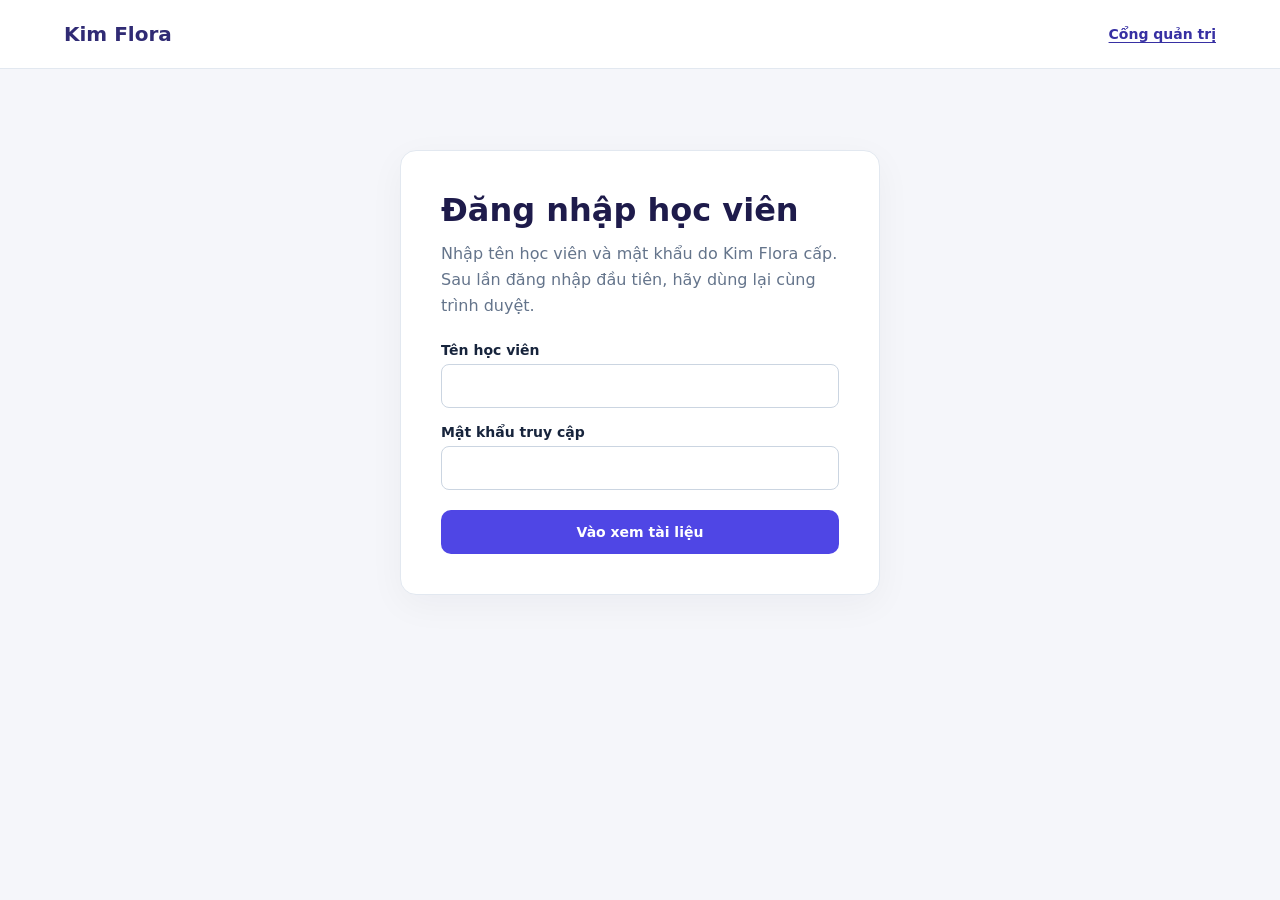
<file: view.html>
<!doctype html>
<html lang="vi"><head><meta charset="utf-8"><meta name="viewport" content="width=device-width,initial-scale=1"><title>Kim Flora · Cổng học viên</title>
<link rel="stylesheet" href="./portal.css"></head>
<body><main class="wrap"><header class="site-header"><h1>Kim Flora</h1><nav><a class="portal-link" href="./guest.html">Cổng quản trị</a></nav></header>
<section class="card" id="loginPanel" aria-labelledby="loginTitle"><h2 id="loginTitle">Đăng nhập học viên</h2>
<p id="loginInfo">Nhập tên học viên và mật khẩu do Kim Flora cấp. Sau lần đăng nhập đầu tiên, hãy dùng lại cùng trình duyệt.</p>
<form id="guestLogin"><label for="guestName">Tên học viên</label><input id="guestName" autocomplete="username" required maxlength="120"><label for="guestPassword">Mật khẩu truy cập</label><input id="guestPassword" type="password" autocomplete="current-password" required minlength="12" maxlength="256"><div><button type="submit">Vào xem tài liệu</button></div></form>
<form id="adminLogin" class="hidden"><label for="adminEmail">Email quản trị</label><input type="email" id="adminEmail" required autocomplete="username"><label for="adminPassword">Mật khẩu quản trị</label><input type="password" id="adminPassword" required autocomplete="current-password"><div><button type="submit">Đăng nhập quản trị</button><button type="button" class="secondary" id="forgotAdminPassword">Quên mật khẩu?</button></div></form><form id="resetAdminPassword" class="hidden"><h3>Đặt lại mật khẩu quản trị</h3><p>Hãy nhập mật khẩu mới sau khi mở liên kết trong email khôi phục.</p><label for="recoveryPassword">Mật khẩu mới</label><input id="recoveryPassword" type="password" autocomplete="new-password" minlength="12" required><label for="recoveryConfirm">Nhập lại mật khẩu mới</label><input id="recoveryConfirm" type="password" autocomplete="new-password" minlength="12" required><div><button type="submit">Lưu mật khẩu mới</button></div></form></section>
<p id="message" role="status"></p>
<noscript><p class="portal-notice">Vui lòng bật JavaScript để đăng nhập.</p></noscript>
<section id="contentPanel" class="hidden" aria-labelledby="pageBrand"><header class="lesson-header"><h2 id="pageBrand" title="Kim Flora Studio">Kim Flora Studio</h2><div class="lesson-actions"><button id="kfQuickBackup" type="button" class="secondary hidden">Sao lưu website</button><button id="openAccountSettings" class="secondary hidden" type="button">Cài đặt tài khoản</button><button id="logout" type="button" class="secondary">Đăng xuất</button></div></header><article id="viewer"></article></section>
<section id="adminPanel" class="card hidden"><header><h2>Cài đặt tài khoản</h2><button id="returnToLessons" type="button" class="secondary">← Quay lại tài liệu</button></header><hr><h3>Đổi mật khẩu quản trị</h3><label for="adminNewPassword">Mật khẩu quản trị mới</label><input id="adminNewPassword" type="password" minlength="12" autocomplete="new-password" placeholder="Tối thiểu 12 ký tự"><button id="changeAdminPassword" class="secondary">Đổi mật khẩu quản trị</button><hr><h3>Xuất bản thay đổi</h3><p>Chỉnh sửa trong khung tài liệu, sau đó bấm Xuất bản để đồng bộ cho học viên. Nên sao lưu bản JSON trước khi xuất bản.</p><button id="kfRecoverComposition" type="button" class="secondary">Sao chép bài Bố cục đã sửa từ website vào quản trị</button><span id="kfRecoverInfo" role="status"></span> <label for="kfImportHtmlFile" style="font-size:13px;font-weight:700;display:block;margin-top:14px">Nhập file index.html mới từ Kim Flora Studio</label><input id="kfImportHtmlFile" type="file" accept=".html,.htm,text/html" style="max-width:100%;margin:6px 0"><button id="kfImportHtml" type="button" class="secondary">Sao chép HTML vào trang quản trị</button><button id="kfBackup" class="secondary">Tải bản sao lưu JSON</button><button id="kfPublish">Xuất bản chỉnh sửa</button></section>
</main>
<script type="module">
import {createClient} from "https://esm.sh/@supabase/supabase-js@2";
import {captureLocalSnapshot,downloadSnapshotFile} from "./supabase/kim-flora-sync.js";
import {colorCurriculumScript} from "./color-curriculum.js?v=3";
const url="https://kqoyujqlkanwpdedqljr.supabase.co";
const key="sb_publishable_jgSqB-1vyxcnojsbKJ3Tmg_8PsoZrvX";
const client=createClient(url,key);
const endpoint=url+"/functions/v1/kf-guest-access";
const $=id=>document.getElementById(id);
const adminMode=false;
$("guestLogin").classList.remove("hidden");
$("adminLogin").classList.add("hidden");
$("loginTitle").textContent="Đăng nhập học viên";
$("loginInfo").textContent="Nhập tên học viên và mật khẩu do Kim Flora cấp. Sau lần đăng nhập đầu tiên, hãy dùng lại cùng trình duyệt.";
const guestSessionKey="kf_guest_session_v2";
const guestDeviceKey="kf_guest_browser_token_v1";
let guestSession=null;
try{guestSession=sessionStorage.getItem(guestSessionKey);}catch(_){}
function guestDevice(){
 const saved=localStorage.getItem(guestDeviceKey);
 if(saved&&/^[a-f0-9]{64}$/.test(saved))return saved;
 const bytes=crypto.getRandomValues(new Uint8Array(32));
 const device=Array.from(bytes,byte=>byte.toString(16).padStart(2,"0")).join("");
 localStorage.setItem(guestDeviceKey,device);
 return device;
}
function forgetGuestSession(){
 guestSession=null;
 try{sessionStorage.removeItem(guestSessionKey);}catch(_){}
}
let adminSession=null,currentFrame=null,visibleText="",editorSnapshot=null,guestSnapshot=null;
const say=t=>$("message").textContent=t;

const KF_PENDING_KEY="kf_editor_unsynced_v1";
const KF_INFLIGHT_KEY="kf_editor_inflight_v1";
const freshPending=()=>({local:{},indexed:{},removeLocal:[],removeIndexed:[]});
let pending=freshPending(),syncBusy=false,syncTimer=null;
try{
 const restored=JSON.parse(localStorage.getItem(KF_PENDING_KEY)||"null");
 if(restored&&typeof restored==="object"){
  pending.local=restored.local||{};pending.indexed=restored.indexed||{};
  pending.removeLocal=Array.isArray(restored.removeLocal)?restored.removeLocal:[];
  pending.removeIndexed=Array.isArray(restored.removeIndexed)?restored.removeIndexed:[];
 }
}catch(_){}
try{
 const oldFlight=JSON.parse(localStorage.getItem(KF_INFLIGHT_KEY)||"null");
 if(oldFlight&&typeof oldFlight==="object"){
  for(const area of ["local","indexed"])pending[area]={...(oldFlight[area]||{}),...pending[area]};
  pending.removeLocal=[...new Set([...(oldFlight.removeLocal||[]),...pending.removeLocal])].filter(k=>!(k in pending.local));
  pending.removeIndexed=[...new Set([...(oldFlight.removeIndexed||[]),...pending.removeIndexed])].filter(k=>!(k in pending.indexed));
 }
}catch(_){}
function validKey(k){return /^(kimflora_|kf_)/i.test(k)&&!/auth|password|secret|token|session|pin/i.test(k);}
function hasPending(q=pending){
 return Object.keys(q.local).length+Object.keys(q.indexed).length+q.removeLocal.length+q.removeIndexed.length>0;
}
function preservePending(){
 try{if(hasPending())localStorage.setItem(KF_PENDING_KEY,JSON.stringify(pending));
 else localStorage.removeItem(KF_PENDING_KEY);}
 catch(_){say("Bộ nhớ trình duyệt đã đầy. Hãy sao lưu dữ liệu trước khi đóng trang.");}
}
function queuePatch(area,key,value,removed=false){
 if(!adminSession||!validKey(key)||!["local","indexed"].includes(area))return;
 const target=pending[area],removeList=area==="local"?pending.removeLocal:pending.removeIndexed;
 if(removed){delete target[key];if(!removeList.includes(key))removeList.push(key);}
 else{target[key]=value;const index=removeList.indexOf(key);if(index>=0)removeList.splice(index,1);}
 if(editorSnapshot?.format===1){
  if(removed)delete editorSnapshot[area][key];
  else editorSnapshot[area][key]=value;
 }
 preservePending();
 clearTimeout(syncTimer);
 syncTimer=setTimeout(()=>void flushPending(),850);
}
async function flushPending(){
 if(syncBusy||!adminSession||!hasPending())return;
 syncBusy=true;
 const batch=pending;
 try{localStorage.setItem(KF_INFLIGHT_KEY,JSON.stringify(batch));}catch(_){}
 pending=freshPending();preservePending();
 try{
  const {error}=await client.rpc("kf_patch_snapshot",{
   p_local:batch.local,p_indexed:batch.indexed,
   p_remove_local:batch.removeLocal,p_remove_indexed:batch.removeIndexed
  });
  if(error)throw error;
  try{localStorage.removeItem(KF_INFLIGHT_KEY);}catch(_){}
  if($("message").textContent.startsWith("Không đồng bộ"))say("");
 }catch(e){
  // Preserve more recent local changes if they arrived during the failed request.
  for(const area of ["local","indexed"]){
   for(const [k,v] of Object.entries(batch[area])){
    if(!(k in pending[area]) && !(area==="local"?pending.removeLocal:pending.removeIndexed).includes(k))
      pending[area][k]=v;
   }
  }
  for(const [area,removed] of [["local",batch.removeLocal],["indexed",batch.removeIndexed]]){
   const list=area==="local"?pending.removeLocal:pending.removeIndexed;
   for(const k of removed)
    if(!(k in pending[area])&&!list.includes(k))list.push(k);
  }
  preservePending();
  try{localStorage.removeItem(KF_INFLIGHT_KEY);}catch(_){}
  say("Không đồng bộ được. Các thay đổi đang được giữ trên thiết bị này.");
  console.warn("Kim Flora sync:",e);
 }finally{
  syncBusy=false;
  if(hasPending())syncTimer=setTimeout(()=>void flushPending(),5000);
 }
}
window.addEventListener("message",e=>{
 if(!adminSession||e.source!==currentFrame?.contentWindow||e.data?.type!=="kf-sync-change")return;
 const {area,key,value,removed}=e.data;
 if(typeof key!=="string"||!validKey(key))return;
 queuePatch(area,key,value,removed===true);
});
window.addEventListener("online",()=>void flushPending());
document.addEventListener("visibilitychange",()=>{
 if(document.visibilityState==="hidden"&&hasPending())void flushPending();
});

const KF_COMPOSITION_RECOVERY_RE=/^(?:kimflora_visual_design_v3:|kimflora_knowledge_(?:edit|title|extra_sections)_v1:compositionKnowledgePage(?::|$))/i;
function compositionKeys(s){
 const result={local:{},indexed:{}};
 for(const area of ["local","indexed"])for(const [key,value] of Object.entries(s?.[area]||{})){
  if(KF_COMPOSITION_RECOVERY_RE.test(key))result[area][key]=value;
 }
 return result;
}
async function findCompositionRecovery(){
 const local=await captureLocalSnapshot();
 const saved=compositionKeys(local);
 const count=Object.keys(saved.local).length+Object.keys(saved.indexed).length;
 return {saved,count};
}
async function refreshRecoveryInfo(){
 const label=$("kfRecoverInfo");
 try{
  const {count}=await findCompositionRecovery();
  label.textContent=count?("Có "+count+" bản lưu bố cục trên thiết bị này."):"";
  $("kfRecoverComposition").disabled=!count;
 }catch(e){label.textContent="Không đọc được bản lưu trên thiết bị này.";}
}
$("kfRecoverComposition").onclick=async()=>{
 if(!adminSession)return;
 try{
  const {saved,count}=await findCompositionRecovery();
  if(!count)throw new Error("Không tìm thấy nội dung bố cục đã lưu trên máy này.");
  const current=await api("admin-read",{key:"published/snapshot"},adminSession.access_token);
  const onServer=compositionKeys(current.value||{});
  const missing={local:{},indexed:{}};
  let kept=0;
  for(const area of ["local","indexed"])for(const [key,value] of Object.entries(saved[area])){
   if(Object.prototype.hasOwnProperty.call(onServer[area],key))kept++;
   else missing[area][key]=value;
  }
  const recoverCount=Object.keys(missing.local).length+Object.keys(missing.indexed).length;
  downloadJSON({format:1,capturedAt:new Date().toISOString(),...saved});
  if(!recoverCount){
   $("kfRecoverInfo").textContent="Đã sao lưu "+count+" mục; dữ liệu tương ứng đã có trên máy chủ.";
   return;
  }
  if(!confirm("Đã sao lưu "+count+" mục bố cục từ máy này. Khôi phục "+recoverCount+" mục còn thiếu lên Supabase?"))return;
  const {error}=await client.rpc("kf_patch_snapshot",{p_local:missing.local,p_indexed:missing.indexed});
  if(error)throw error;
  $("kfRecoverInfo").textContent="Đã khôi phục "+recoverCount+" mục. Tải lại trang trên máy tính và điện thoại để xem.";
 }catch(e){$("kfRecoverInfo").textContent="Chưa khôi phục: "+e.message;}
};

async function initializeAdminSnapshot(accessToken){
 const {value:server}=await api("admin-read",{key:"published/snapshot"},accessToken);
 const base=server?.format===1?server:{format:1,local:{},indexed:{}};
 // The original Studio and the admin portal share the same GitHub Pages origin.
 // Preserve every server-side edit and import only missing local composition edits.
 const browser=await captureLocalSnapshot().catch(()=>({format:1,local:{},indexed:{}}));
 const additions={local:{},indexed:{}};
 const merged={...base,format:1,local:{...(base.local||{})},indexed:{...(base.indexed||{})}};
 for(const area of ["local","indexed"]){
  for(const [key,value] of Object.entries(browser[area]||{})){
   if(!KF_COMPOSITION_RECOVERY_RE.test(key))continue;
   if(Object.prototype.hasOwnProperty.call(merged[area],key))continue;
   additions[area][key]=value;
   merged[area][key]=value;
  }
 }
 if(Object.keys(additions.local).length||Object.keys(additions.indexed).length){
  const {error}=await client.rpc("kf_patch_snapshot",{p_local:additions.local,p_indexed:additions.indexed});
  if(error)console.warn("Kim Flora composition import:",error);
 }
 return merged;
}


// Cài đặt tài khoản chỉ xuất hiện khi quản trị viên chủ động mở.
function showAccountSettings(){
 if(!adminSession)return;
 $("adminPanel").classList.remove("hidden");
 $("contentPanel").classList.add("hidden");
 $("openAccountSettings").classList.add("hidden");
 window.scrollTo({top:0,behavior:"instant"});
 void refreshRecoveryInfo();
}
function showLessons(){
 $("adminPanel").classList.add("hidden");
 $("contentPanel").classList.remove("hidden");
 $("openAccountSettings").classList.toggle("hidden",!adminSession);
 window.scrollTo({top:0,behavior:"instant"});
}
$("openAccountSettings").onclick=showAccountSettings;
$("returnToLessons").onclick=showLessons;
window.addEventListener("message",e=>{
 if(e.data?.type!=="kf-open-account-settings")return;
 if(e.source!==currentFrame?.contentWindow || !adminSession)return;
 showAccountSettings();
});

const recoveryRedirect="https://kim-flora.github.io/hocvienhoakimflora/guest.html?admin=1";
const recoveryForm=$("resetAdminPassword");
let recoveryMode=false;
function showRecovery(){
 recoveryMode=true;
 $("loginPanel").classList.remove("hidden");
 $("adminLogin").classList.add("hidden");
 recoveryForm.classList.remove("hidden");
 $("loginTitle").textContent="Đặt lại mật khẩu quản trị";
 $("loginInfo").textContent="Nhập mật khẩu mới để hoàn tất khôi phục.";
}
client.auth.onAuthStateChange((event)=>{
 if(event==="PASSWORD_RECOVERY")showRecovery();
});
if(adminMode&&new URLSearchParams(location.hash.substring(1)).get("type")==="recovery")showRecovery();
$("forgotAdminPassword").onclick=async()=>{
 const email=$("adminEmail").value.trim();
 if(!email)return say("Nhập email quản trị trước.");
 try{
  const {error}=await client.auth.resetPasswordForEmail(email,{redirectTo:recoveryRedirect});
  if(error)throw error;
  say("Đã yêu cầu email khôi phục. Hãy kiểm tra hộp thư và mục Spam.");
 }catch(e){say("Không gửi được email khôi phục: "+e.message);}
};
recoveryForm.onsubmit=async e=>{
 e.preventDefault();
 const password=$("recoveryPassword").value,confirmPassword=$("recoveryConfirm").value;
 if(password.length<12)return say("Mật khẩu cần ít nhất 12 ký tự.");
 if(password!==confirmPassword)return say("Hai mật khẩu chưa trùng nhau.");
 try{
  const {data:{session}}=await client.auth.getSession();
  if(!session)throw new Error("Liên kết hết hạn hoặc chưa được xác thực.");
  const {error}=await client.auth.updateUser({password});
  if(error)throw error;
  await client.auth.signOut();
  location.replace("guest.html?admin=1");
 }catch(e){say("Chưa đổi được mật khẩu: "+e.message);}
};


function secureHTML(value,{readOnly=true,snapshot=null}={}){
 const frame=document.createElement("iframe");
 frame.setAttribute("sandbox","allow-scripts");
 frame.title="Tài liệu Kim Flora";
 const model=snapshot?.format===1?snapshot:{format:1,local:{},indexed:{}};
 const modelText=JSON.stringify(model).replace(/</g,"\\u003c").replace(/\u2028/g,"\\u2028");
 const bootstrap="<scr"+"ipt>window.__kfSnapshot="+modelText+";window.__kfReadOnly="+JSON.stringify(readOnly)+";</scr"+"ipt>";
 const script="<scr"+"ipt>"+"// This script runs only inside a sandboxed, opaque-origin guest iframe.\n// It creates an ephemeral view of published data, never grants write access to Supabase.\n(function(){\n  \"use strict\";\n  const snapshot=window.__kfSnapshot||{local:{},indexed:{}};\n  const editable=window.__kfReadOnly===false;\n  const local=new Map(Object.entries(snapshot.local||{}));\n  if(editable)local.set(\"kimflora_auth\",\"unlocked\");\n  else local.delete(\"kimflora_auth\");\n  const indexed=new Map(Object.entries(snapshot.indexed||{}));\n  // Role belongs to the authenticated parent portal, not the legacy page.\n  // Never let the embedded legacy \"Khóa lại\" screen replace that portal session.\n  const forceEmbeddedRole=()=>{\n    const lock=document.getElementById(\"lockScreen\");\n    if(lock){lock.style.setProperty(\"display\",\"none\",\"important\");lock.setAttribute(\"aria-hidden\",\"true\");}\n    const legacyLock=[...document.querySelectorAll(\".header-actions .btn-relock\")].find(btn=>/khóa lại/i.test(btn.textContent||\"\"));\n    if(legacyLock){legacyLock.hidden=true;legacyLock.style.setProperty(\"display\",\"none\",\"important\");}\n    document.body?.classList.toggle(\"kf-guest\",!editable);\n  };\n  window.addEventListener(\"DOMContentLoaded\",()=>{\n    forceEmbeddedRole();\n    // The original app sometimes changes the lock overlay when switching topic tabs.\n    // The actual session is owned by the outer admin/guest portal.\n    const lock=document.getElementById(\"lockScreen\");\n    if(lock)new MutationObserver(()=>{if(lock.style.display!==\"none\")lock.style.setProperty(\"display\",\"none\",\"important\");}).observe(lock,{attributes:true,attributeFilter:[\"style\",\"class\"]});\n  },{once:true});\n  document.addEventListener(\"click\",event=>{\n    const legacyLock=event.target.closest?.(\".header-actions .btn-relock\");\n    if(legacyLock&&/khóa lại/i.test(legacyLock.textContent||\"\")){\n      event.preventDefault();event.stopImmediatePropagation();\n    }\n  },true);\n\n  // The original lessons are embedded in an isolated document. Local links\n  // must never replace that document with a second copy of the login portal.\n  // Opening the portal inside the iframe produces a misleading login screen.\n  document.addEventListener(\"click\",event=>{\n    const link=event.target.closest?.(\"a[href]\");\n    if(!link)return;\n    let dest;\n    try{dest=new URL(link.getAttribute(\"href\"),document.baseURI);}\n    catch(_){return;}\n    const raw=(link.getAttribute(\"href\")||\"\").trim();\n    const portalPath=/\\/hocvienhoakimflora\\/(?:guest\\.html|index\\.html)?\\/?$/i;\n    const pointsToPortal=(dest.hostname===\"kim-flora.github.io\"&&portalPath.test(dest.pathname))\n      || /^(?:\\.?\\/)?(?:guest|index)\\.html(?:[?#]|$)/i.test(raw);\n    if(pointsToPortal){\n      event.preventDefault();\n      event.stopImmediatePropagation();\n      window.parent.postMessage({type:\"kf-portal-navigation-blocked\"},\"*\");\n    }\n  },true);\n  // Legacy app checks sessionStorage to decide which controls to render.\n  // The guest iframe must never inherit an owner role.\n  const ephemeralSession=new Map([[\"kimflora_role_v2\",editable?\"owner\":\"guest\"]]);\n  const sessionApi={\n    getItem:k=>ephemeralSession.has(String(k))?ephemeralSession.get(String(k)):null,\n    setItem:(k,v)=>ephemeralSession.set(String(k),String(v)),\n    removeItem:k=>ephemeralSession.delete(String(k)),\n    clear:()=>ephemeralSession.clear(),\n    key:i=>Array.from(ephemeralSession.keys())[i]??null,\n    get length(){return ephemeralSession.size;}\n  };\n  try{Object.defineProperty(window,\"sessionStorage\",{configurable:true,value:sessionApi});}catch(e){}\n  if(!editable){\n    const guestCss=document.createElement(\"style\");\n    guestCss.textContent=[\n      \".kf-guest .knowledge-title-btn,.kf-guest .knowledge-edit-btn,.kf-guest .knowledge-add-section-btn,.kf-guest .knowledge-edit-bar\",\n      \",.kf-guest .kf-owner-only,.kf-guest .kf-custom-editor,.kf-guest .kf-nav-control\",\n      \",.kf-guest .age-custom-toolbar,.kf-guest .age-custom-editor\",\n      \",.kf-guest .palette-save-row,.kf-guest .saved-palette-actions,.kf-guest .preset-palette-actions\",\n      \",.kf-guest .flower-library-edit-btn,.kf-guest .flower-library-editor\",\n      \",.kf-guest .visual-color-editor,.kf-guest input[type=file]\",\n      \",.kf-guest .knowledge-title-btn,.kf-guest [contenteditable=true]{display:none!important}\"\n    ].join(\"\");\n    document.head.appendChild(guestCss);\n    const guardedButtons=/^(?:(?:✏️|✎|🖊️|🗑️|💾|\\+|＋)\\s*)*(?:chỉnh sửa|sửa(?:\\s+[^\\s]+)?|đổi tiêu đề|đổi tên|thêm(?:\\s+|$)|tạo(?:\\s+|$)|lưu(?:\\s+|$)|xóa(?:\\s+|$)|xoá(?:\\s+|$)|khôi phục(?:\\s+bản|\\s+nội dung)|nhập(?:\\s+tệp|\\s+dữ liệu)|tải(?:\\s+lên|\\s+tệp)|đặt lại|cập nhật(?:\\s+nội dung|\\s+dữ liệu))/i;\n    const editorialClasses=[\"knowledge-title-btn\",\"knowledge-edit-btn\",\"knowledge-add-section-btn\",\"knowledge-edit-bar\",\"kf-owner-only\",\"kf-custom-editor\",\"kf-nav-control\",\"age-custom-toolbar\",\"age-custom-editor\",\"palette-save-row\",\"saved-palette-actions\",\"preset-palette-actions\",\"flower-library-edit-btn\",\"flower-library-editor\",\"visual-color-editor\"];\n    const guardEditors=()=>{\n      document.body?.classList.add(\"kf-guest\");\n      document.querySelectorAll('[contenteditable], [designmode=\"on\"]').forEach(el=>{\n        el.removeAttribute(\"contenteditable\");el.removeAttribute(\"designmode\");\n      });\n      for(const name of editorialClasses)document.querySelectorAll(\".\"+name).forEach(el=>{el.hidden=true;el.style.setProperty(\"display\",\"none\",\"important\");});\n      document.querySelectorAll('button,input[type=\"submit\"],[role=\"button\"]').forEach(el=>{\n        if(el.closest(\".header-actions\")||el.classList.contains(\"knowledge-back\"))return;\n        const label=(el.textContent||el.value||el.getAttribute(\"aria-label\")||\"\").replace(/\\\\s+/g,\" \").trim();\n        if(guardedButtons.test(label)){\n          el.hidden=true;el.style.setProperty(\"display\",\"none\",\"important\");\n        }\n      });\n      document.querySelectorAll('input[type=\"file\"]').forEach(el=>{el.disabled=true;el.hidden=true;});\n    };\n    // Guest-facing interactions are only for browsing and trying color combinations;\n    // no changes are ever persisted or sent to the server.\n    document.addEventListener(\"click\",e=>{\n      const btn=e.target.closest('button,[role=\"button\"],input[type=\"submit\"]');\n      if(!btn||btn.closest(\".header-actions\"))return;\n      const label=(btn.textContent||btn.value||\"\").replace(/\\\\s+/g,\" \").trim();\n      if(guardedButtons.test(label)||editorialClasses.some(c=>btn.classList.contains(c))){\n        e.preventDefault();e.stopImmediatePropagation();\n      }\n    },true);\n    document.addEventListener(\"DOMContentLoaded\",()=>{\n      guardEditors();\n      const watch=new MutationObserver(records=>{\n        let mustCheck=false;\n        for(const rec of records){\n          if(rec.type===\"attributes\"&&rec.target.matches?.('[contenteditable=\"true\"]')){\n            rec.target.removeAttribute(\"contenteditable\");\n          }\n          if(rec.type===\"childList\"&&rec.addedNodes.length)mustCheck=true;\n        }\n        if(mustCheck)guardEditors();\n      });\n      watch.observe(document.body,{childList:true,subtree:true,attributes:true,attributeFilter:[\"contenteditable\",\"designmode\"]});\n    },{once:true});\n  }\n  const syncKey=k=>/^(kimflora_|kf_)/i.test(String(k))&&!/auth|password|secret|token|session|pin/i.test(String(k));\n  const signal=(area,key,value,removed=false)=>{\n    if(!editable||!syncKey(key))return;\n    window.parent.postMessage({type:\"kf-sync-change\",area,key:String(key),value,removed},\"*\");\n  };\n  const storage={\n    getItem:k=>local.has(String(k))?String(local.get(String(k))):null,\n    setItem:(k,v)=>{const key=String(k),value=String(v);local.set(key,value);signal(\"local\",key,value);},\n    removeItem:k=>{const key=String(k);local.delete(key);signal(\"local\",key,null,true);},\n    clear:()=>{const keys=[...local.keys()];local.clear();for(const key of keys)signal(\"local\",key,null,true);},\n    key:i=>Array.from(local.keys())[i]??null,\n    get length(){return local.size;}\n  };\n  try{Object.defineProperty(window,\"localStorage\",{configurable:true,value:storage});}catch(e){console.warn(\"Guest storage unavailable\",e);}\n  const db={\n    objectStoreNames:{contains:()=>true},\n    createObjectStore:()=>{},\n    transaction:()=>{\n      const tx={oncomplete:null,onerror:null,onabort:null};\n      const completed=()=>setTimeout(()=>tx.oncomplete?.(),0);\n      tx.objectStore=()=>({\n        get:key=>{const r={result:null,onsuccess:null,onerror:null};setTimeout(()=>{r.result=indexed.get(String(key))??null;r.onsuccess?.({target:r});},0);return r;},\n        put:(value,key)=>{const k=String(key);indexed.set(k,value);completed();signal(\"indexed\",k,value);return {};},\n        delete:key=>{const k=String(key);indexed.delete(k);completed();signal(\"indexed\",k,null,true);return {};}\n      });\n      return tx;\n    }\n  };\n  const idb={\n    open:()=>{const r={result:db,onupgradeneeded:null,onsuccess:null,onerror:null};setTimeout(()=>{r.onupgradeneeded?.({target:r});r.onsuccess?.({target:r});},0);return r;}\n  };\n  try{Object.defineProperty(window,\"indexedDB\",{configurable:true,value:idb});}catch(e){console.warn(\"Guest indexed storage unavailable\",e);}\n  document.addEventListener(\"click\",e=>{\n    if(!editable)return;\n    const title=e.target.closest(\"h1, .header h2, [class*=studio-title], [class*=brand]\");\n    if(title && /^Kim\\s*Flora\\s*Studio$/i.test((title.textContent||\"\").trim())){\n      e.preventDefault();e.stopImmediatePropagation();\n      window.parent.postMessage({type:\"kf-open-account-settings\"},\"*\");\n    }\n  },true);\n  document.addEventListener(\"click\",e=>{\n    const b=e.target.closest(\"button,[role=button],input[type=submit]\");\n    if(!b||editable)return;\n    const txt=(b.textContent||b.value||\"\").trim();\n    if(/^[✏️✎＋+💾🗑️\\s]*(?:thêm|sửa|chỉnh sửa|xóa|xoá|lưu|đổi tên|tạo mới)/i.test(txt)){\n      e.preventDefault();e.stopImmediatePropagation();\n    }\n  },true);\n  window.addEventListener(\"message\",e=>{\n    if(e.data?.type===\"kf-export\"&&editable){\n      const exported={format:1,capturedAt:new Date().toISOString(),local:Object.fromEntries([...local].filter(([k])=>/^(kimflora_|kf_)/i.test(k)&&!/auth|password|secret|token|session|pin/i.test(k))),indexed:Object.fromEntries([...indexed].filter(([k])=>/^(kimflora_|kf_)/i.test(k)&&!/auth|password|secret|token|session|pin/i.test(k)))};\n      window.parent.postMessage({type:\"kf-snapshot\",snapshot:exported},\"*\");return;\n    }\n    if(e.data?.type!==\"kimflora-search\")return;\n    const term=String(e.data.term||\"\").trim().toLowerCase();\n    if(!term)return;\n    const walker=document.createTreeWalker(document.body,NodeFilter.SHOW_TEXT);\n    let node;\n    while((node=walker.nextNode())){\n      if(node.parentElement?.closest(\"script,style,noscript\"))continue;\n      const at=(node.nodeValue||\"\").toLowerCase().indexOf(term);\n      if(at<0)continue;\n      const details=node.parentElement?.closest(\"details\");\n      if(details)details.open=true;\n      const range=document.createRange();\n      range.setStart(node,at);range.setEnd(node,at+term.length);\n      try{const mark=document.createElement(\"mark\");range.surroundContents(mark);mark.scrollIntoView({block:\"center\"});}catch(_){}\n      break;\n    }\n  });\n\n  // Minimal custom navigation: unchanged built-in tabs remain controlled by the original application.\n  const NAV_KEY=\"kimflora_custom_nav_v1\";\n  let navState={names:{},tabs:[]};\n  let customActive=null;\n  let renameNext=false;\n  function loadNav(){\n    try{\n      const saved=JSON.parse(storage.getItem(NAV_KEY)||\"{}\");\n      if(saved && typeof saved===\"object\"){\n        navState.names=saved.names&&typeof saved.names===\"object\"?saved.names:{};\n        navState.tabs=Array.isArray(saved.tabs)?saved.tabs.filter(x=>x && typeof x.id===\"string\" && typeof x.name===\"string\"): [];\n      }\n    }catch(_){}\n  }\n  function saveNav(){if(editable)storage.setItem(NAV_KEY,JSON.stringify(navState));}\n  function initialNav(){\n    const bar=document.querySelector(\".header-actions\");\n    const header=document.querySelector(\".header\");\n    if(!bar||!header)return;\n    loadNav();\n    const original=[...bar.querySelectorAll(\":scope > button\")].filter(b=>!b.classList.contains(\"btn-relock\"));\n    original.forEach((button,index)=>{\n      const id=\"base-\"+index;\n      button.dataset.kfNavId=id;\n      if(typeof navState.names[id]===\"string\" && navState.names[id])button.textContent=navState.names[id];\n    });\n    const host=document.createElement(\"section\");\n    host.id=\"kfCustomPage\";\n    host.hidden=true;\n    host.innerHTML='<div class=\"kf-custom-card\"><h2 id=\"kfCustomTitle\"></h2><div id=\"kfCustomEditor\" class=\"kf-custom-editor\"></div></div>';\n    header.after(host);\n    const title=host.querySelector(\"#kfCustomTitle\");\n    const editor=host.querySelector(\"#kfCustomEditor\");\n    editor.contentEditable=String(editable);\n    function hideCustom(){\n      if(customActive!==null)persistCustom();\n      customActive=null;\n      host.hidden=true;\n      document.body.classList.remove(\"kf-custom-open\");\n    }\n    function persistCustom(){\n      if(!editable||customActive===null)return;\n      const item=navState.tabs.find(x=>x.id===customActive);\n      if(item){item.html=editor.innerHTML;saveNav();}\n    }\n    let saveTimer=0;\n    editor.addEventListener(\"input\",()=>{\n      if(!editable)return;\n      clearTimeout(saveTimer);\n      saveTimer=setTimeout(persistCustom,350);\n    });\n    editor.addEventListener(\"blur\",persistCustom,true);\n    function showCustom(item){\n      if(customActive!==null)persistCustom();\n      customActive=item.id;\n      title.textContent=item.name.toLocaleUpperCase(\"vi-VN\");\n      editor.innerHTML=typeof item.html===\"string\"?item.html:\"\";\n      editor.contentEditable=String(editable);\n      document.body.classList.add(\"kf-custom-open\");\n      document.body.classList.remove(\"knowledge-mode\");\n      document.querySelectorAll(\".knowledge-page.active\").forEach(p=>{p.classList.remove(\"active\");p.setAttribute(\"aria-hidden\",\"true\");});\n      host.hidden=false;\n      window.scrollTo({top:0,behavior:\"instant\"});\n    }\n    function rename(button){\n      if(!editable)return;\n      const id=button.dataset.kfNavId;\n      if(!id)return;\n      const previous=button.textContent.trim();\n      const entered=prompt(\"Tên tab\",previous);\n      if(entered===null)return;\n      const next=entered.trim().slice(0,100);\n      if(!next || next===previous)return;\n      if(id.startsWith(\"base-\"))navState.names[id]=next;\n      else{\n        const item=navState.tabs.find(x=>x.id===id);\n        if(item){item.name=next;if(customActive===id)title.textContent=next.toLocaleUpperCase(\"vi-VN\");}\n      }\n      button.textContent=next;\n      saveNav();\n    }\n    function addCustomButton(item){\n      const button=document.createElement(\"button\");\n      button.type=\"button\";\n      button.className=\"btn-knowledge kf-custom-tab\";\n      button.dataset.kfNavId=item.id;\n      button.textContent=item.name;\n      button.addEventListener(\"click\",()=>showCustom(item));\n      bar.insertBefore(button,bar.querySelector(\".btn-relock\"));\n      return button;\n    }\n    navState.tabs.forEach(addCustomButton);\n    bar.addEventListener(\"click\",e=>{\n      const btn=e.target.closest(\"button[data-kf-nav-id]\");\n      if(!btn)return;\n      if(renameNext){\n        e.preventDefault();\n        e.stopImmediatePropagation();\n        renameNext=false;\n        rename(btn);\n        return;\n      }\n      if(btn.dataset.kfNavId.startsWith(\"base-\"))hideCustom();\n    },true);\n    if(editable){\n      const add=document.createElement(\"button\");\n      add.type=\"button\";add.className=\"kf-nav-control\";\n      add.textContent=\"+ Tab\";add.title=\"Thêm tab\";\n      add.onclick=()=>{\n        const name=prompt(\"Tên tab mới\");\n        if(name===null||!name.trim())return;\n        const item={id:\"added-\"+crypto.randomUUID(),name:name.trim().slice(0,100),html:\"\"};\n        navState.tabs.push(item);saveNav();\n        const button=addCustomButton(item);\n        showCustom(item);\n        button.scrollIntoView({inline:\"nearest\",block:\"nearest\"});\n      };\n      const renameButton=document.createElement(\"button\");\n      renameButton.type=\"button\";renameButton.className=\"kf-nav-control\";\n      renameButton.textContent=\"Đổi tên\";renameButton.title=\"Bấm Đổi tên rồi chọn tab cần sửa\";\n      renameButton.onclick=()=>{renameNext=!renameNext;renameButton.classList.toggle(\"active\",renameNext);};\n      // Keep original tabs and lock button in place.\n      bar.append(add,renameButton);\n    }\n  }\n\n  // Admin-only editing controls for the original composition/design lesson.\n  // Reuse the original lesson's edit and add handlers; never rewrite lesson content.\n  function ensureCompositionAdminControls(){\n    if(!editable)return;\n    const page=document.getElementById(\"compositionKnowledgePage\");\n    if(!page)return;\n    const toolbar=page.querySelector(\".knowledge-tools, .knowledge-top-actions\");\n    if(!toolbar)return;\n    if(!toolbar.querySelector(\"[data-kf-composition-action=edit]\")){\n      const edit=document.createElement(\"button\");\n      edit.type=\"button\";\n      edit.textContent=\"✎ Chỉnh sửa nội dung\";\n      edit.className=\"kf-composition-admin-action\";\n      edit.dataset.kfCompositionAction=\"edit\";\n      edit.addEventListener(\"click\",event=>{\n        event.preventDefault();event.stopPropagation();\n        const sections=[...page.querySelectorAll(\".knowledge-section, .knowledge-deep\")];\n        const section=sections.find(x=>x.open)||sections[0];\n        if(!section)return;\n        section.open=true;\n        if(typeof window.startKnowledgeEdit===\"function\"){\n          window.startKnowledgeEdit(section);\n          section.scrollIntoView({behavior:\"smooth\",block:\"start\"});\n        }else{\n          const existing=section.querySelector(\":scope > summary .knowledge-edit-btn\");\n          if(existing)existing.click();\n        }\n      });\n      toolbar.appendChild(edit);\n    }\n    if(!toolbar.querySelector(\"[data-kf-composition-action=add]\")){\n      const add=document.createElement(\"button\");\n      add.type=\"button\";\n      add.textContent=\"+ Thêm mục mới\";\n      add.className=\"kf-composition-admin-action\";\n      add.dataset.kfCompositionAction=\"add\";\n      add.addEventListener(\"click\",event=>{\n        event.preventDefault();event.stopPropagation();\n        if(typeof window.addKnowledgeSection===\"function\")\n          window.addKnowledgeSection(\"compositionKnowledgePage\");\n      });\n      toolbar.appendChild(add);\n    }\n    // The legacy document already has per-section edit/title buttons.\n    // Restore visibility if browser-specific styling hid them on the admin view.\n    page.querySelectorAll(\".knowledge-edit-btn, .knowledge-title-btn\").forEach(btn=>{\n      btn.hidden=false;\n      btn.style.removeProperty(\"display\");\n    });\n  }\n  if(editable){\n    const adminStyle=document.createElement(\"style\");\n    adminStyle.textContent=\".kf-composition-admin-action{font-size:11px;font-weight:800;padding:7px 12px;border:1px solid #c7d2fe;border-radius:9px;background:#eef2ff;color:#3730a3;cursor:pointer;margin-left:6px}#compositionKnowledgePage .knowledge-edit-btn,#compositionKnowledgePage .knowledge-title-btn{display:inline-flex!important;align-items:center}\";\n    document.head.appendChild(adminStyle);\n    document.addEventListener(\"DOMContentLoaded\",()=>{\n      ensureCompositionAdminControls();\n      const composition=document.getElementById(\"compositionKnowledgePage\");\n      if(composition){\n        // Only top-level additions need a refresh; don't watch the whole lesson DOM.\n        const toolbar=composition.querySelector(\".knowledge-tools, .knowledge-top-actions\");\n        if(toolbar)new MutationObserver(()=>ensureCompositionAdminControls()).observe(toolbar,{childList:true});\n      }\n    },{once:true});\n  }\n  function formatPastedImage(img){\n    if(!img||img.nodeName!==\"IMG\")return;\n    img.setAttribute(\"width\",\"189\");\n    img.setAttribute(\"height\",\"265\");\n    img.style.width=\"5cm\";img.style.height=\"7cm\";\n    img.style.objectFit=\"contain\";\n    img.style.maxWidth=\"100%\";\n    img.dataset.kfPasted=\"1\";\n  }\n  function pasteImage(e){\n    if(!editable||!e.target.closest(\"[contenteditable=true]\"))return;\n    const items=[...(e.clipboardData?.items||[])];\n    const item=items.find(x=>x.type.startsWith(\"image/\"));\n    if(!item)return;\n    const file=item.getAsFile();\n    if(!file)return;\n    e.preventDefault();\n    const selection=window.getSelection();\n    const range=selection?.rangeCount?selection.getRangeAt(0).cloneRange():null;\n    const reader=new FileReader();\n    reader.onload=()=>{\n      const img=document.createElement(\"img\");\n      img.src=String(reader.result);formatPastedImage(img);\n      const target=e.target.closest(\"[contenteditable=true]\");\n      if(range&&target?.contains(range.commonAncestorContainer)){\n        range.deleteContents();range.insertNode(img);\n        range.setStartAfter(img);range.collapse(true);\n        selection.removeAllRanges();selection.addRange(range);\n      }else target?.append(img);\n      target?.dispatchEvent(new Event(\"input\",{bubbles:true}));\n    };\n    reader.readAsDataURL(file);\n  }\n  document.addEventListener(\"paste\",pasteImage,true);\n  // For pasted rich HTML (e.g. an image within a copied article), only affect newly added images.\n  document.addEventListener(\"paste\",e=>{\n    if(!editable||!e.target.closest(\"[contenteditable=true]\"))return;\n    if([...(e.clipboardData?.items||[])].some(x=>x.type.startsWith(\"image/\")))return;\n    const target=e.target.closest(\"[contenteditable=true]\");\n    const before=new Set(target.querySelectorAll(\"img\"));\n    setTimeout(()=>target.querySelectorAll(\"img\").forEach(img=>{if(!before.has(img))formatPastedImage(img);}),0);\n  },true);\n  if(document.readyState===\"loading\")document.addEventListener(\"DOMContentLoaded\",initialNav,{once:true});\n  else initialNav();\n})();\n"+"</scr"+"ipt>";
 const css="<style>\n#lockScreen{display:none!important}\nhtml{zoom:1.0!important}\nbody{overflow:auto!important;margin:0!important}\n.header{\n position:sticky!important;top:0!important;z-index:10000!important;\n display:flex!important;align-items:center!important;gap:8px!important;\n padding:5px 8px!important;margin:0!important;\n background:#f8fafc!important;border-bottom:1px solid #dfe5ef!important;\n box-shadow:0 2px 6px rgba(0,0,0,.045)!important;\n}\n.header h1{\n font-size:14px!important;line-height:1.2!important;\n margin:0!important;flex:0 0 auto!important;white-space:nowrap!important;\n cursor:pointer!important;\n}\n.header-actions{\n display:flex!important;align-items:center!important;\n flex-wrap:nowrap!important;justify-content:flex-start!important;\n gap:5px!important;overflow-x:auto!important;overflow-y:hidden!important;\n flex:1 1 auto!important;min-width:0!important;\n scrollbar-width:thin!important;\n}\n.header-actions>button{\n font-size:11px!important;line-height:1.2!important;\n padding:5px 8px!important;min-height:27px!important;\n border-radius:15px!important;white-space:nowrap!important;\n flex:0 0 auto!important;\n}\n@media(max-width:760px){\n .header{padding:4px 5px!important}\n .header h1{font-size:12px!important}\n .header-actions>button{font-size:12px!important;padding:8px 10px!important;min-height:38px!important}\n}\n</style>\n<style>\n/* Existing editorial content remains intact. */\n.saved-palettes-head > div > div[style*=\"font-size:10.5px\"],#savedPalettesArea .saved-empty{display:none!important}\n.knowledge-page h1,.knowledge-page h2,.knowledge-page h3,.knowledge-page h4,\n.knowledge-page h5,.knowledge-page h6,.knowledge-page summary,\n.kf-custom-card h1,.kf-custom-card h2,.kf-custom-card h3,\n.kf-custom-card h4,.kf-custom-card h5,.kf-custom-card h6{ text-transform:uppercase }\n.kf-custom-open .layout,.kf-custom-open .knowledge-page{display:none!important}\n#kfCustomPage[hidden]{display:none!important}\n#kfCustomPage{padding:12px 8px;min-height:70vh}\n.kf-custom-card{max-width:1200px;margin:0 auto;padding:16px;background:white;border:1px solid #e2e8f0;border-radius:12px}\n.kf-custom-card h2{margin:0 0 12px;font-size:20px}\n.kf-custom-editor{min-height:58vh;line-height:1.65;outline:none;white-space:normal}\n.kf-custom-editor[contenteditable=\"true\"]{border:1px solid #cbd5e1;padding:15px;border-radius:8px}\n.kf-nav-control{font:700 11px system-ui!important;padding:5px 8px!important;border:1px solid #c7d2fe!important;border-radius:15px!important;background:#eef2ff!important;color:#3730a3!important;flex:0 0 auto!important;cursor:pointer!important}\n.kf-nav-control.active{background:#c7d2fe!important}\n</style>\n<style>.header h1{display:none!important}.header{justify-content:flex-end!important}</style>";
 let html=String(value||"");
 const added=css+bootstrap+script+colorCurriculumScript;
 html=html.includes("</head>")?html.replace("</head>",added+"</head>"):added+html;
 if(!html.includes("KF_FLEX_PALETTE_20261118")){const patch="<script>/* KF_FLEX_PALETTE_20261118 */\n(function(){const run=function(){\n if(typeof flowerRoles==='undefined'||typeof renderRolesList!=='function')return;\n const box=document.getElementById('rolesGroup');if(!box||box.dataset.kfFlexible)return;box.dataset.kfFlexible='1';\n if(box.previousElementSibling)box.previousElementSibling.textContent='Thiết kế & phân bổ màu sắc';\n const ids=['wrapper','sub_flower','link_flower','main_flower','light_color','deep_color','accent_color'];\n const roles=['Chủ đạo','Thứ cấp','Hỗ trợ','Chuyển tiếp','Điểm nhấn','Điểm nhấn phụ','Nền','Cân bằng','Liên kết'];\n const places=['Hoa chính','Hoa phụ','Hoa chèn','Hoa tạo đường nét','Lá chính','Lá phụ','Lá trang trí','Giấy gói trong','Giấy gói ngoài','Vải gói','Nơ','Ruy băng','Dây trang trí','Bình','Giỏ','Hộp','Chậu','Đế cắm','Cành khô','Quả','Vật liệu nghệ thuật'];\n const hex=h=>/^#[0-9a-f]{6}$/i.test(h||'')?h.toUpperCase():'#FFFFFF';\n const row=(h,id)=>({id:id||'c_'+Date.now()+'_'+Math.random().toString(36).slice(2),hex:hex(h),roles:[],placements:[],custom:'',percent:null,weight:''});\n const initial=flowerRoles.map(r=>row(r.hex,r.id));\n let ratio=false,drag=null;\n const clean=r=>({...row(r.hex,r.id),roles:Array.isArray(r.roles)?r.roles.filter(x=>roles.includes(x)):[],placements:Array.isArray(r.placements)?r.placements.filter(x=>places.includes(x)):[],custom:String(r.custom||''),percent:r.percent==null?null:Math.max(0,Math.min(100,Number(r.percent)||0)),weight:String(r.weight||'')});\n const data=()=>flowerRoles.map(clean);\n const legacy=(colors,preset=false)=>ids.filter(id=>/^#[0-9a-f]{6}$/i.test(colors?.[id]||'')).map(id=>({...row(colors[id],id),placements:preset?({wrapper:['Giấy gói ngoài'],sub_flower:['Hoa phụ'],link_flower:['Giấy gói trong'],main_flower:['Hoa chính'],light_color:['Ruy băng'],deep_color:['Nơ']}[id]||[]):[]}));\n function load(rows,enabled=false){flowerRoles.splice(0,flowerRoles.length,...(rows.length?rows.map(clean):[row()]));ratio=!!enabled;selectRole(flowerRoles[0].id);}\n const el=(tag,txt)=>{const x=document.createElement(tag);if(txt!==undefined)x.textContent=txt;return x;};\n const btn=(txt,fn)=>{const x=el('button',txt);x.type='button';x.className='palette-action-btn soft';x.onclick=fn;return x;};\n const preset=()=>paletteEditState?.type==='preset';\n function stats(h){const [r,g,b]=hex(h).slice(1).match(/../g).map(x=>parseInt(x,16)/255),max=Math.max(r,g,b),min=Math.min(r,g,b),d=max-min,l=(max+min)/2;let hue=0;if(d)hue=60*(max===r?((g-b)/d+6)%6:max===g?(b-r)/d+2:(r-g)/d+4);return {h:hue,l:l*100,s:d?100*d/(1-Math.abs(2*l-1)):0};}\n function update(){const strip=document.getElementById('kfFlexStrip'),status=document.getElementById('kfFlexStatus'),analysis=document.getElementById('kfFlexAnalysis');if(!strip||!status||!analysis)return;const total=flowerRoles.reduce((n,r)=>n+(Number(r.percent)||0),0);strip.replaceChildren();flowerRoles.forEach(r=>{const c=el('div');c.style.background=r.hex;c.style.flex=String(ratio&&total>0?(Number(r.percent)||0):1);c.title=r.hex;strip.append(c);});status.textContent=ratio?'Tổng tỷ trọng: '+total+'%'+(total===100&&flowerRoles.every(r=>r.percent!=null)?'':' (chưa đủ hoặc vượt 100%)'):'';const a=flowerRoles.map(r=>stats(r.hex)),range=k=>Math.round(Math.max(...a.map(v=>v[k]))-Math.min(...a.map(v=>v[k]))),hs=a.filter(v=>v.s>=12).map(v=>v.h).sort((x,y)=>x-y),spread=hs.length<2?0:360-Math.max(...hs.map((h,i)=>(hs[(i+1)%hs.length]-h+360)%360));analysis.replaceChildren();const rows=[['Hòa sắc',hs.length<2?'Ít biến thiên sắc tướng':spread<=65?'Sắc tướng gần nhau':'Sắc tướng phân bố rộng hơn'],['Tương phản','Chênh lệch sáng HSL '+range('l')+' điểm; bão hòa '+range('s')+' điểm'],['Cân bằng',ratio&&total===100?'Có tỷ trọng dự kiến; cần xem bố cục thực tế':'Chưa đủ dữ liệu tỷ trọng và vị trí không gian'],['Thứ bậc',flowerRoles.filter(r=>r.roles?.includes('Chủ đạo')).length+' màu chủ đạo; '+flowerRoles.filter(r=>r.roles?.includes('Điểm nhấn')).length+' màu điểm nhấn'],['Nhịp điệu','Cần biết sự lặp lại và vị trí trong bố cục'],['Thống nhất',spread<=65?'Sắc tướng gần nhau có thể tạo liên kết':'Cần xem màu liên kết và bố cục'],['Độ phức tạp',new Set(flowerRoles.map(r=>r.hex)).size+' màu khác nhau'],['Trọng lượng thị giác','Phụ thuộc diện tích, vị trí, chất liệu và tương phản']];rows.forEach(([k,v])=>{const p=el('div');p.append(el('b',k+': '),document.createTextNode(v));analysis.append(p);});}\n function move(id,to){if(preset())return;const i=flowerRoles.findIndex(r=>r.id===id);if(i<0||to<0||to>=flowerRoles.length)return;const [r]=flowerRoles.splice(i,1);flowerRoles.splice(to,0,r);renderRolesList();}\n renderRolesList=function(){box.replaceChildren();const toolbar=el('div');toolbar.className='kf-flex-tools';toolbar.style.cssText='display:flex;gap:5px;flex-wrap:wrap';toolbar.append(btn('+ Thêm màu',()=>{if(preset())return alert('Lưu thành bộ mới để thay đổi số màu của công thức gốc.');const r=row();flowerRoles.push(r);selectRole(r.id);}),btn('Bộ màu mới',()=>{cancelPaletteEdit(false);load([row()]);}));const check=el('input');check.type='checkbox';check.checked=ratio;check.onchange=()=>{ratio=check.checked;renderRolesList();};const lab=el('label');lab.append(check,' Dùng tỷ trọng');toolbar.append(lab);box.append(toolbar);const strip=el('div');strip.id='kfFlexStrip';strip.style.cssText='display:flex;height:27px;border:1px solid #cbd5e1;border-radius:6px;overflow:hidden';box.append(strip);const status=el('div');status.id='kfFlexStatus';box.append(status);\n flowerRoles.forEach((r,i)=>{const c=el('div');c.className='role-card '+(r.id===selectedRoleId?'active':'');c.style.cssText='display:block;cursor:default';const head=el('div');head.style.cssText='display:flex;align-items:center;gap:4px;flex-wrap:wrap';const sw=el('span');sw.style.cssText='width:25px;height:25px;border:1px solid #cbd5e1;border-radius:5px;background:'+r.hex;const choose=btn('Màu '+(i+1)+' · '+r.hex,()=>selectRole(r.id));choose.style.flex='1';const grip=btn('↕',()=>{});grip.draggable=true;grip.title='Kéo đổi thứ tự';grip.ondragstart=e=>{drag=r.id;e.dataTransfer.setData('text/plain',r.id);};c.ondragover=e=>e.preventDefault();c.ondrop=e=>{e.preventDefault();if(drag)move(drag,i);drag=null;};head.append(sw,choose,grip,btn('↑',()=>move(r.id,i-1)),btn('↓',()=>move(r.id,i+1)),btn('×',()=>{if(preset()||flowerRoles.length===1)return;flowerRoles.splice(i,1);selectRole(flowerRoles[Math.min(i,flowerRoles.length-1)].id);}));c.append(head);\n function multi(title,opts,key){const d=el('details'),sum=el('summary',title+': '+(r[key]?.join(', ')||'Chưa chọn'));d.append(sum);opts.forEach(v=>{const l=el('label');l.style.cssText='display:inline-flex;gap:3px;margin:4px 8px 0 0;align-items:center';const x=el('input');x.type='checkbox';x.checked=r[key]?.includes(v);x.onchange=()=>{r[key]=x.checked?[...new Set([...(r[key]||[]),v])]:(r[key]||[]).filter(z=>z!==v);sum.textContent=title+': '+(r[key].join(', ')||'Chưa chọn');update();};l.append(x,v);d.append(l);});return d;}\n c.append(multi('Vai trò',roles,'roles'),multi('Phân bổ',places,'placements'));const input=el('input');input.type='text';input.placeholder='Vị trí khác (tùy chọn)';input.value=r.custom||'';input.style.cssText='width:100%;padding:5px;border:1px solid #cbd5e1;border-radius:5px';input.oninput=()=>r.custom=input.value;c.append(input);\n if(ratio){const l=el('label','Tỷ trọng (%) '),n=el('input');n.type='number';n.min=0;n.max=100;n.step=1;n.value=r.percent??'';n.style.width='65px';n.oninput=()=>{r.percent=n.value===''?null:Math.max(0,Math.min(100,Number(n.value)||0));update();};l.append(n);c.append(l);}\n const st=stats(r.hex),d=el('details');d.append(el('summary','Đặc tính màu'),el('div','Sáng HSL: '+Math.round(st.l)+'% · Bão hòa: '+Math.round(st.s)+'% · Sắc tướng: '+Math.round(st.h)+'°'));const w=el('select');['','Nhẹ','Trung bình','Nặng'].forEach(v=>{const o=el('option',v||'Trọng lượng: chưa xác định');o.value=v;w.append(o);});w.value=r.weight||'';w.onchange=()=>r.weight=w.value;d.append(w);const match=typeof meaningLibraryData!=='undefined'&&Array.isArray(meaningLibraryData)?meaningLibraryData.find(x=>hex(x.hex)===r.hex):null;if(match)d.append(el('div','Hồ sơ màu: '+match.name));c.append(d);box.append(c);});\n const det=el('details');det.append(el('summary','Phân tích bộ màu'));const a=el('div');a.id='kfFlexAnalysis';a.style.cssText='font-size:12px;line-height:1.55';det.append(a);box.append(det);update();};\n selectRole=function(id){const r=flowerRoles.find(x=>x.id===id)||flowerRoles[0];if(!r)return;selectedRoleId=r.id;activeRoleNotice.textContent='Đang chọn: Màu '+(flowerRoles.indexOf(r)+1);document.getElementById('hexTextInput').value=r.hex;document.getElementById('hexPicker').value=r.hex;renderRolesList();};\n applyHexColor=function(h){if(/^#[0-9a-f]{3}$/i.test(h))h='#'+h.slice(1).split('').map(x=>x+x).join('');if(!/^#[0-9a-f]{6}$/i.test(h))return;const r=flowerRoles.find(x=>x.id===selectedRoleId);if(!r)return;r.hex=hex(h);if(typeof kfAdobeSyncFromExistingHex==='function')kfAdobeSyncFromExistingHex(r.hex);selectRole(r.id);};\n const oldCommit=commitPaletteEdit,oldStartPreset=startEditPresetPalette,oldCustom=typeof applyAgeCustomPalette==='function'?applyAgeCustomPalette:null;\n function packed(){return {colors:Object.fromEntries(flowerRoles.map(r=>[r.id,r.hex])),flexColors:data(),flexRatio:ratio};}\n saveCurrentPaletteAsNew=function(){const items=getSavedPalettes();const seq='kimflora_saved_palette_sequence_v2';const n=Math.max(Number(kfReadLocal(seq,0))||0,...items.map(x=>Number(String(x.id).replace(/^KM/i,''))||0))+1,id='KM'+String(n).padStart(2,'0');const name=prompt('Đặt tên cho nhóm màu:', 'Bảng màu '+id);if(name===null)return;kfWriteLocal(seq,n);items.unshift({id,name:name.trim()||id,...packed(),created_at:new Date().toISOString()});setSavedPalettes(items);renderSavedPalettes();activeRoleNotice.textContent='Đã lưu bộ màu: '+id;openSavedPaletteArea(false);};\n applySavedPalette=function(id){const item=getSavedPalettes().find(x=>x.id===id);if(!item)return;cancelPaletteEdit(false);load(Array.isArray(item.flexColors)?item.flexColors:legacy(item.colors),item.flexRatio);activeRoleNotice.textContent='Đã nạp: '+item.name;};\n startEditSavedPalette=function(id){const item=getSavedPalettes().find(x=>x.id===id);if(!item)return;applySavedPalette(id);paletteEditState={type:'saved',id};showPaletteEditStatus('Đang sửa <b>'+escapeHtmlSafe(item.name)+'</b>');scrollToPaletteRoles();};\n commitPaletteEdit=function(){if(!paletteEditState)return;if(preset()){const key='kimflora_preset_flexible_v2',m=kfReadLocal(key,{});m[paletteEditState.id]=packed();kfWriteLocal(key,m);oldCommit();renderRolesList();return;}const items=getSavedPalettes(),i=items.findIndex(x=>x.id===paletteEditState.id);if(i>=0){items[i]={...items[i],...packed(),updated_at:new Date().toISOString()};setSavedPalettes(items);renderSavedPalettes();activeRoleNotice.textContent='Đã cập nhật: '+items[i].name;}cancelPaletteEdit(false);};\n applyFullPaletteFormula=function(f){cancelPaletteEdit(false);const saved=kfReadLocal('kimflora_preset_flexible_v2',{})[f.id];load(saved?.flexColors||legacy(formulaToSixColors(f),true),saved?.flexRatio);activeRoleNotice.textContent='Đã nạp: '+f.id;};\n startEditPresetPalette=function(id){oldStartPreset(id);showPaletteEditStatus('Đang sửa bộ '+escapeHtmlSafe(id)+' · Cập nhật để lưu thay đổi.');renderRolesList();};\n if(oldCustom)applyAgeCustomPalette=function(id){const item=getAgeCustomPalettes().find(x=>x.id===id);if(!item)return;cancelPaletteEdit(false);load(item.colors.map(c=>row(c.hex)));activeRoleNotice.textContent='Đã nạp: '+id;};\n const oldRestore=typeof restorePresetPalettes==='function'?restorePresetPalettes:null;if(oldRestore)restorePresetPalettes=function(){if(!confirm('Khôi phục các bộ phối gốc?'))return;try{localStorage.removeItem(KF_PRESET_OVERRIDES_KEY);localStorage.removeItem(KF_PRESET_DELETED_KEY);localStorage.removeItem('kimflora_preset_flexible_v2');}catch(e){}cancelPaletteEdit(false);renderAgeFormulas();};\n renderSavedPalettes=function(){const target=document.getElementById('savedPalettesContainer');if(!target)return;target.replaceChildren();getSavedPalettes().forEach(item=>{const card=el('div');card.className='saved-palette-card';card.append(el('b',item.id+' · '+item.name));const strip=el('div');strip.className='saved-color-strip';(item.flexColors||legacy(item.colors)).forEach(r=>{const chip=el('div');chip.className='saved-color-chip';const sw=el('div');sw.className='saved-color-swatch';sw.style.background=hex(r.hex);chip.append(sw,el('span',r.hex),el('small',(r.roles||[]).join(', ')));strip.append(chip);});card.append(strip,btn('Nạp lại',()=>applySavedPalette(item.id)));const actions=el('div');actions.className='saved-palette-actions';actions.append(btn('Sửa màu',()=>startEditSavedPalette(item.id)),btn('Nhân bản',()=>{applySavedPalette(item.id);saveCurrentPaletteAsNew();}),btn('Xóa',()=>deleteSavedPalette(item.id)));card.append(actions);target.append(card);});};\n const themes=[\n ['Hồng','Rose Milk','#F7E8E9 #EABAC7 #C887A0 #9B526E #F7F2E9'],['Hồng','Dusty Ballet','#ECD7D8 #CDA2A8 #B77C87 #79545F #D6D0BE'],['Hồng','Raspberry Veil','#F6DFE6 #E6A5B8 #C9577F #812B54 #BABCA6'],['Hồng','Peony & Peach','#F8D9D4 #EBA3AA #D8798C #F3BF9E #F8F1E4'],\n ['Tím','Lilac Mist','#EFE9F5 #CFC1E0 #A396C4 #74658F #DADDCB'],['Tím','Plum Velvet','#E3CCD9 #B892B2 #875879 #512C4C #F3E5D7'],['Tím','Iris & Ink','#DDD9EE #A2A0D3 #6B6CA6 #34385C #E8E4D8'],['Tím','Orchid Smoke','#E8D9E5 #BD9CBF #957897 #6B596D #B7C2BB'],\n ['Xanh','Sage Garden','#E9EDE3 #C5CFBB #93A58C #586C58 #F4E9D7'],['Xanh','Blue Porcelain','#EAF1F3 #B8D2DF #739CB7 #3C5A78 #F7F5ED'],['Xanh','Jade & Moss','#D5E5D8 #8DB5A1 #4D8975 #345548 #D9C8A4'],['Xanh','Petrol Blue','#D4E3E5 #84ABB0 #417B86 #244B5A #D9B79A'],\n ['Trắng','Ivory Linen','#FFFDF5 #F3EDDC #E1D7C3 #B8B6A4 #899584'],['Trắng','Pearl & Silver','#FAFAF8 #E8E9E8 #C7CBCA #9BA5A9 #E5DDCF'],['Trắng','Snow & Olive','#FFFFFF #F3F2E8 #DBDFCF #9B9F7F #58644D'],['Trắng','Cloud Cream','#FFFDF9 #F9F0E2 #EADAC9 #D1BFAF #C3CBC4'],\n ['Vàng','Butter & Cream','#FFF5CB #F3D36A #DBAE42 #C8BF92 #F9F4E6'],['Vàng','Honey Harvest','#F7E5AA #E8C15F #C78E36 #906B37 #C7C6A5'],['Vàng','Lemon Sorbet','#FFF8D6 #F0E578 #C5CE76 #A4B49A #F6F5EB'],['Vàng','Golden Ochre','#F4E6C4 #D7B35D #B58A42 #795B36 #E4D0BA'],\n ['Đen','Noir & Pearl','#F4EFE7 #C9C4BB #888985 #383B3C #17191B'],['Đen','Black Cherry','#E5CCD1 #A46C7D #633647 #32232E #18171B'],['Đen','Obsidian & Moss','#D5D8C8 #9DAB90 #586A58 #303B34 #161D1A'],['Đen','Midnight Gold','#E9D9B5 #B59B67 #77706A #353334 #171719'],\n ['Nâu đỏ','Terracotta Rose','#F2D6C5 #D8A18B #B86D58 #844B40 #C1AC91'],['Nâu đỏ','Oxblood & Linen','#EAD7CA #CB9A89 #9B4D48 #632F32 #382627'],['Nâu đỏ','Burnt Cinnamon','#F0DBC1 #D19C68 #AE6A43 #80452F #563D30'],['Nâu đỏ','Mahogany Blush','#EAD0C9 #C68F86 #A25C54 #733A36 #49302F']];\n const library=el('details');library.style.cssText='margin-top:10px;padding:8px;border:1px solid #dbe3ee;border-radius:8px';library.append(el('summary','Bộ phối mới theo tone · '+themes.length+' bộ'));const filter=el('select');['Tất cả','Hồng','Tím','Xanh','Trắng','Vàng','Đen','Nâu đỏ'].forEach(v=>filter.append(el('option',v)));library.append(filter);const list=el('div');library.append(list);function showThemes(){list.replaceChildren();themes.filter(t=>filter.value==='Tất cả'||t[0]===filter.value).forEach(([tone,name,colors])=>{const c=el('div');c.style.cssText='margin:8px 0;padding:6px;border-bottom:1px solid #dbe3ee';c.append(el('b',tone+' · '+name));const band=el('div');band.style.cssText='display:flex;height:30px;margin:5px 0;border-radius:5px;overflow:hidden';const values=colors.split(' ');values.forEach(h=>{const x=el('div');x.style.cssText='flex:1;background:'+h;x.title=h;band.append(x);});c.append(band,el('small',colors),el('br'),btn('Nạp bộ màu',()=>{cancelPaletteEdit(false);load(values.map(h=>row(h)));activeRoleNotice.textContent='Đã nạp: '+name;}));list.append(c);});}filter.onchange=showThemes;showThemes();box.parentElement.append(library);\n load(initial);renderSavedPalettes();\n};if(document.readyState==='loading')document.addEventListener('DOMContentLoaded',run,{once:true});else run();})();<\/script>";html=html.includes("</body>")?html.replace("</body>",()=>patch+"</body>"):html+patch;}
 frame.srcdoc=html;
 currentFrame=frame;
 const doc=new DOMParser().parseFromString(html,"text/html");
 doc.querySelectorAll("script,style,noscript").forEach(x=>x.remove());
 visibleText=(doc.body?.textContent||"").replace(/\s+/g," ");
 return frame;
}
async function api(action,body={},bearer=null){
 const headers={"content-type":"application/json","apikey":key};
 if(bearer)headers.authorization="Bearer "+bearer;
 const r=await fetch(endpoint,{method:"POST",headers,body:JSON.stringify({action,...body}),signal:action==="guest-status"?AbortSignal.timeout(10000):undefined});
 let data={};try{data=await r.json()}catch{}
 if(!r.ok){
  const error=new Error(data.error||"Máy chủ không phản hồi.");
  error.status=r.status;
  throw error;
 }
 return data;
}
function showContent(value,{readOnly=true,snapshot=null}={}){
 // Keep the authenticated portal mounted; topic navigation belongs to the iframe.
 if(adminMode&&adminSession)$("loginPanel").classList.add("hidden");
 $("loginPanel").classList.add("hidden");$("contentPanel").classList.remove("hidden");
 $("viewer").replaceChildren(secureHTML(value||"<p>Chưa có nội dung được xuất bản trên máy chủ.</p>",{readOnly,snapshot}));
}
const guestSubmit=$("guestLogin").querySelector('button[type="submit"]');
$("guestLogin").onsubmit=async e=>{
 e.preventDefault();
 if(guestSubmit.disabled)return;
 guestSubmit.disabled=true;
 say("Đang kiểm tra thông tin đăng nhập...");
 try{
  let device;
  try{device=guestDevice();}catch(_){throw new Error("Hãy bật bộ nhớ trình duyệt để đăng nhập.");}
  const result=await api("login",{name:$("guestName").value,password:$("guestPassword").value,device});
  guestSession=result.session;
  try{sessionStorage.setItem(guestSessionKey,guestSession);}catch(_){}
  $("guestPassword").value="";
  await loadGuestContent();say("");
 }catch(err){forgetGuestSession();say(err.message);}
 finally{guestSubmit.disabled=false;}
};
async function loadGuestContent(){
 const access={session:guestSession,device:guestDevice()};
 const [main,snapshot]=await Promise.all([
  api("guest-read",{...access,key:"published/main"}),
  api("guest-read",{...access,key:"published/snapshot"})
 ]);
 showContent(main.value?.html||"",{readOnly:true,snapshot:snapshot.value});
}
let checkingGuest=false;
async function checkGuestSession(){
 const session=guestSession;
 if(!session||!currentFrame||checkingGuest)return;
 checkingGuest=true;
 try{await api("guest-status",{session,device:guestDevice()});}
 catch(error){
  if(guestSession===session&&error.status===401){
   forgetGuestSession();
   $("viewer").replaceChildren();
   currentFrame=null;
   $("contentPanel").classList.add("hidden");
   $("loginPanel").classList.remove("hidden");
   say(error.message);
  }
 }finally{checkingGuest=false;}
}
setInterval(checkGuestSession,30000);
document.addEventListener("visibilitychange",()=>{
 if(document.visibilityState==="visible")void checkGuestSession();
});
$("adminLogin").onsubmit=async e=>{
 e.preventDefault();say("Đang đăng nhập...");
 try{
  const {data,error}=await client.auth.signInWithPassword({email:$("adminEmail").value,password:$("adminPassword").value});
  if(error)throw error;
  const {data:allowed,error:rpcError}=await client.rpc("kf_is_admin");
  if(rpcError||allowed!==true){await client.auth.signOut();throw new Error("Tài khoản không được cấp quyền quản trị.");}
  adminSession=data.session;
  $("adminPassword").value="";
  const [result,snapshot]=await Promise.all([
   api("admin-read",{key:"published/main"},data.session.access_token),
   initializeAdminSnapshot(data.session.access_token)
  ]);
  editorSnapshot=snapshot;
  showContent(result.value?.html||"",{readOnly:false,snapshot:editorSnapshot});
  $("openAccountSettings").classList.remove("hidden");
  $("kfQuickBackup").classList.remove("hidden");
  say("");void flushPending();
 }catch(err){say(err.message)}
};

function downloadJSON(data){
 const blob=new Blob([JSON.stringify(data,null,2)],{type:"application/json"});
 const href=URL.createObjectURL(blob),link=document.createElement("a");
 link.href=href;link.download="kimflora-sao-luu-"+new Date().toISOString().replace(/[:.]/g,"-")+".json";
 link.click();setTimeout(()=>URL.revokeObjectURL(href),15000);
}
async function readEditor(){
 if(!adminSession||!currentFrame)throw new Error("Chưa mở tài liệu quản trị.");
 return await new Promise((resolve,reject)=>{
  const timeout=setTimeout(()=>{window.removeEventListener("message",onMessage);reject(new Error("Không thể đọc dữ liệu trong trang chỉnh sửa."));},10000);
  function onMessage(ev){
   if(ev.source!==currentFrame?.contentWindow||ev.data?.type!=="kf-snapshot")return;
   clearTimeout(timeout);window.removeEventListener("message",onMessage);resolve(ev.data.snapshot);
  }
  window.addEventListener("message",onMessage);
  currentFrame.contentWindow.postMessage({type:"kf-export"},"*");
 });
}
$("kfImportHtml").onclick=async()=>{
 try{
  if(!adminSession)throw new Error("Hãy đăng nhập quản trị trước.");
  const selected=$("kfImportHtmlFile").files?.[0];
  if(!selected)throw new Error("Chọn file index.html trước.");
  const html=await selected.text();
  if(!/<html[\s>]/i.test(html)||!html.includes('compositionKnowledgePage'))throw new Error("File HTML không chứa trang Bố cục Kim Flora hợp lệ.");
  const existing=await api("admin-read",{key:"published/main"},adminSession.access_token);
  const previous=existing.value?.html||"";
  if(!previous)throw new Error("Không đọc được bản HTML hiện tại để sao lưu.");
  const confirmed=confirm("Bạn muốn thay HTML hiển thị trong quản trị bằng file "+selected.name+"? Máy chủ sẽ lưu bản HTML cũ trước khi thay. Các ghi chú và nội dung 'Đã sửa' đang lưu trong snapshot sẽ được giữ nguyên. Hãy kiểm tra lại nội dung file trước khi tiếp tục.");
  if(!confirmed)return;
  $("kfImportHtml").disabled=true;
  const {data:{user},error:authErr}=await client.auth.getUser();
  if(authErr||!user)throw new Error("Phiên quản trị đã hết hạn.");
  const {data,error}=await client.rpc("kf_import_main_html",{p_html:html});
  if(error)throw error;
  const verify=await api("admin-read",{key:"published/main"},adminSession.access_token);
  if(verify.value?.html!==html)throw new Error("Đã gửi dữ liệu nhưng không xác minh được bản nhập. Vui lòng kiểm tra trước khi thử lại.");
  showContent(html,{readOnly:false,snapshot:editorSnapshot});
  say("");
 }catch(err){say("Không nhập được HTML: "+err.message)}
 finally{$("kfImportHtml").disabled=false;}
};
$("kfQuickBackup").onclick=async()=>{
 try{
  const snapshot=await readEditor();
  const current=await api("admin-read",{key:"published/main"},adminSession.access_token);
  const backup={...snapshot,websiteHTML:current.value?.html||""};
  downloadJSON(backup);
 }catch(err){say("Không sao lưu được: "+err.message)}
};
$("kfBackup").onclick=async()=>{
 try{const snapshot=await readEditor();downloadJSON(snapshot);say("Đã sao lưu dữ liệu chỉnh sửa.");}
 catch(err){say(err.message);}
};
$("kfPublish").onclick=async()=>{
 try{
  const snapshot=await readEditor();
  downloadJSON(snapshot);
  if(!confirm("Đã tạo bản sao lưu JSON. Xuất bản nội dung chỉnh sửa này cho học viên?"))return;
  const {data:{user},error:authErr}=await client.auth.getUser();
  if(authErr||!user)throw new Error("Phiên quản trị hết hạn.");
  const {error}=await client.rpc("kf_patch_snapshot",{
   p_local:snapshot.local,p_indexed:snapshot.indexed
  });
  if(error)throw error;
  editorSnapshot=snapshot;
  say("Đã xuất bản dữ liệu! Học viên sẽ xem bản mới từ lần đăng nhập tiếp theo.");
 }catch(err){say("Chưa xuất bản được: "+err.message);}
};
$("changeAdminPassword").onclick=async()=>{
 const password=$("adminNewPassword").value;
 if(password.length<12)return say("Mật khẩu mới cần ít nhất 12 ký tự.");
 if(!confirm("Đổi mật khẩu đăng nhập quản trị Kim Flora?"))return;
 try{
  const {error}=await client.auth.updateUser({password});
  if(error)throw error;
  $("adminNewPassword").value="";
  say("Đã đổi mật khẩu quản trị. Hãy dùng mật khẩu mới khi đăng nhập lần sau.");
 }catch(e){say("Chưa đổi được mật khẩu: "+e.message);}
};
$("logout").onclick=async()=>{
 if(guestSession){try{await api("guest-logout",{session:guestSession,device:guestDevice()});}catch(_){}forgetGuestSession();}
 if(adminSession){await client.auth.signOut();adminSession=null;}
 location.reload();
};
// Restore authenticated administrator after a reload or token refresh.
let restoring=false;
async function restoreAdminSession(){
 if(!adminMode||restoring)return;
 restoring=true;
 try{
  const {data:{session}}=await client.auth.getSession();
  if(!session)return;
  const {data:allowed,error}=await client.rpc("kf_is_admin");
  if(error||allowed!==true)return;
  adminSession=session;
  if(currentFrame){$("loginPanel").classList.add("hidden");$("contentPanel").classList.remove("hidden");return;}
  const [content,snapshot]=await Promise.all([
   api("admin-read",{key:"published/main"},session.access_token),
   initializeAdminSnapshot(session.access_token)
  ]);
  editorSnapshot=snapshot;
  showContent(content.value?.html||"",{readOnly:false,snapshot:editorSnapshot});
  $("openAccountSettings").classList.remove("hidden");
  say("");
  
 }catch(err){
  console.warn("Restore admin session",err);
  say("Không tải được tài liệu. Phiên đăng nhập vẫn được giữ; vui lòng tải lại trang.");
 }finally{restoring=false;}
}
if(!adminMode&&guestSession){
 guestSubmit.disabled=true;
 void loadGuestContent().then(()=>say("")).catch(err=>{
  forgetGuestSession();
  say(err.status===401?"Phiên truy cập đã hết hạn. Vui lòng đăng nhập lại.":err.message);
 }).finally(()=>{guestSubmit.disabled=false;});
}
if(adminMode){
 await restoreAdminSession();
 client.auth.onAuthStateChange((event,session)=>{
  if((event==="INITIAL_SESSION"||event==="SIGNED_IN")&&session&&!currentFrame)
   setTimeout(()=>void restoreAdminSession(),0);
  if(event==="TOKEN_REFRESHED"&&session&&adminSession)adminSession=session;
 });
}
</script></body></html>
</file>
<file: portal.css>
:root {
  font-family: system-ui, -apple-system, sans-serif;
  color: #17243c;
  background: #f5f6fa;
  --brand: #4f46e5;
  --heading: #1e1b4b;
  --muted: #64748b;
  --border: #e2e8f0;
  --page-width: 72rem;
}

* { box-sizing: border-box; }
body { margin: 0; }
.wrap {
  display: flex;
  flex-direction: column;
  min-height: 100vh;
  min-height: 100dvh;
}
.site-header, .lesson-header, #adminPanel > header {
  display: flex;
  align-items: center;
  justify-content: space-between;
  flex-wrap: wrap;
  gap: .75rem 1rem;
}
.site-header, .lesson-header {
  background: #fff;
  border-bottom: 1px solid var(--border);
  padding: .75rem max(1rem, calc((100% - var(--page-width)) / 2));
}
.site-header h1, .lesson-header h2, #adminPanel h2 {
  margin: 0;
  color: var(--heading);
  font-size: 1.25rem;
}
.site-header h1 { color: #302b74; }
.portal-link {
  display: inline-flex;
  align-items: center;
  min-height: 2.75rem;
  color: #3730a3;
  font-size: .875rem;
  font-weight: 700;
  text-underline-offset: .2em;
}
p { color: var(--muted); line-height: 1.6; }
.card {
  background: #fff;
  border: 1px solid var(--border);
  border-radius: 1rem;
  box-shadow: 0 10px 36px #1820360b;
}
#loginPanel {
  width: min(calc(100% - 2rem), 30rem);
  margin: clamp(2rem, 9vh, 6rem) auto 0;
  padding: clamp(1.25rem, 5vw, 2.5rem);
}
#loginTitle {
  margin: 0;
  color: var(--heading);
  font-size: clamp(1.5rem, 5vw, 2rem);
  line-height: 1.2;
}
#loginInfo { margin: .75rem 0 1.5rem; }
label {
  display: block;
  margin: 1rem 0 .375rem;
  font-size: .875rem;
  font-weight: 700;
}
input {
  width: 100%;
  max-width: 27rem;
  min-height: 2.75rem;
  padding: .625rem .75rem;
  border: 1px solid #cbd5e1;
  border-radius: .5rem;
  color: inherit;
  font: inherit;
}
button {
  cursor: pointer;
  min-height: 2.75rem;
  border: 0;
  border-radius: .625rem;
  background: var(--brand);
  color: #fff;
  padding: .625rem .875rem;
  font: 700 .875rem/1.3 system-ui, sans-serif;
}
button.secondary { background: #e0e7ff; color: #3730a3; }
button:disabled { cursor: wait; opacity: .7; }
:where(a, button, input):focus-visible {
  outline: 2px solid var(--brand);
  outline-offset: 3px;
}
#loginPanel form > div {
  display: flex;
  flex-wrap: wrap;
  gap: .5rem;
  margin-top: 1.25rem;
}
#loginPanel form > div > button { flex: 1 1 auto; }
.hidden { display: none !important; }
#message {
  width: min(calc(100% - 2rem), var(--page-width));
  margin: .75rem auto;
  padding: .75rem 1rem;
  border: 1px solid #c7d2fe;
  border-radius: .625rem;
  background: #eef2ff;
  color: #3730a3;
  font-size: .875rem;
  font-weight: 600;
  white-space: pre-wrap;
  overflow-wrap: anywhere;
}
#message:empty { margin: 0; padding: 0; border: 0; }
.wrap:has(#loginPanel:not(.hidden)) #message { max-width: 30rem; }
.wrap:not(:has(#loginPanel:not(.hidden))) .site-header nav { display: none; }
#adminPanel {
  width: min(calc(100% - 2rem), var(--page-width));
  margin: 1.25rem auto;
  padding: clamp(1rem, 3vw, 2rem);
  overflow-wrap: anywhere;
}
#adminPanel > button { margin: .5rem .375rem .5rem 0; }
#adminPanel hr { border: 0; border-top: 1px solid var(--border); }
#customerList { display: grid; gap: .5rem; }
.customer {
  display: flex;
  align-items: center;
  justify-content: space-between;
  gap: .5rem;
  border: 1px solid var(--border);
  border-radius: .625rem;
  padding: .5rem .75rem;
}
.customer button { background: #be123c; flex-shrink: 0; }
.wrap:has(#contentPanel:not(.hidden)) {
  height: 100vh;
  height: 100dvh;
  background: #fff;
}
.wrap:has(#contentPanel:not(.hidden)) .site-header { display: none; }
#contentPanel {
  display: flex;
  flex: 1;
  flex-direction: column;
  min-height: 0;
  border: 0;
  border-radius: 0;
  box-shadow: none;
}
.lesson-actions {
  display: flex;
  align-items: center;
  flex-wrap: wrap;
  gap: .5rem;
}
#kfSyncStatus { color: var(--muted); font-size: .8125rem; }
#kfSyncStatus:empty { display: none; }
#viewer { flex: 1; min-height: 0; }
#viewer iframe { display: block; width: 100%; height: 100%; border: 0; }
@media (max-width: 40rem) {
  .lesson-header { padding: .625rem 1rem; }
  .lesson-actions button { padding-inline: .625rem; }
}
.portal-notice { margin: 1rem auto; width: min(calc(100% - 2rem), 30rem); }

.guest-create-form button { display: block; margin-top: .75rem; }
#legacyPublishing > button { margin: .5rem .375rem .5rem 0; }
</file>
